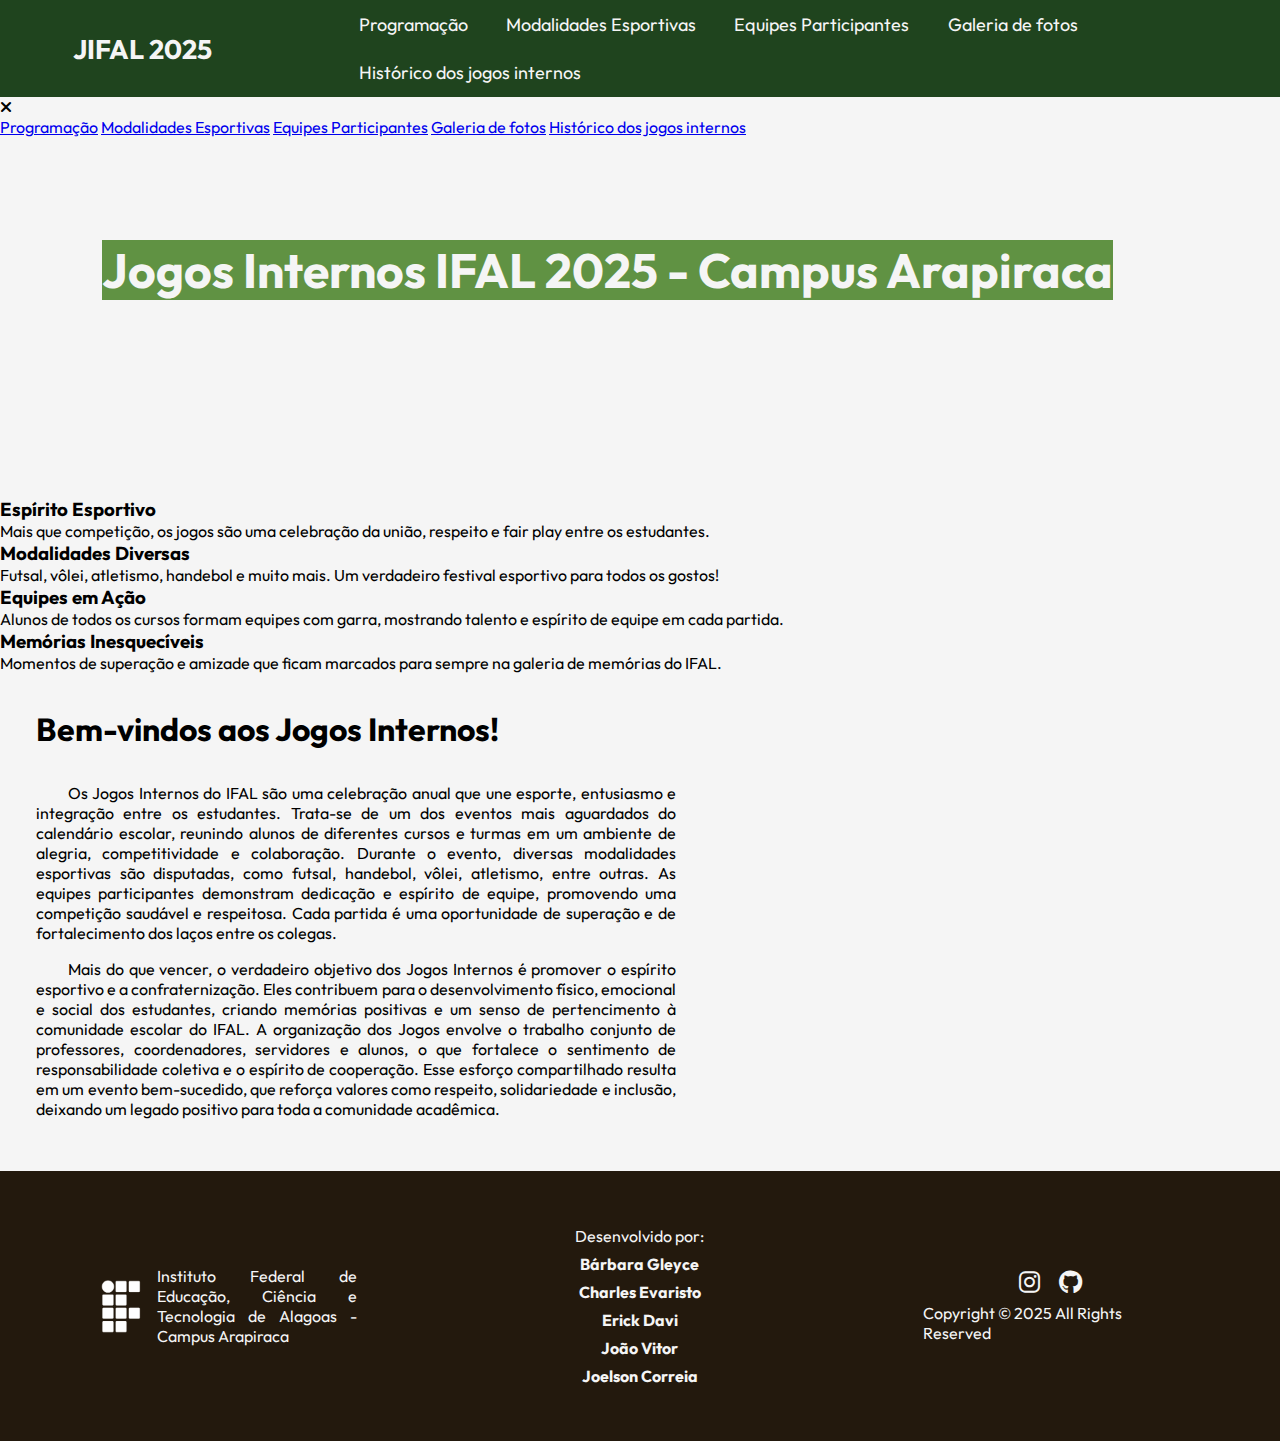
<file: index.html>
<!DOCTYPE html>
<html lang="pt-br">
<head>
    <meta charset="UTF-8">
    <meta name="viewport" content="width=device-width, initial-scale=1.0">
    <link rel="stylesheet" href="style.css">
    <link rel="stylesheet" href="https://fonts.googleapis.com/css2?family=Outfit:wght@100..900&display=swap" type="text/css">
    <link rel="stylesheet" href="https://cdnjs.cloudflare.com/ajax/libs/font-awesome/6.7.2/css/all.min.css">
    <link rel="stylesheet" href="css/home.css">
    <title>JIFAL - 2025</title>
</head>
<body>
    <nav>
        <h2><a href="index.html">JIFAL 2025</a></h2>
        <ul>
            <a href="#">Programação</a>
            <a href="modalidades.html">Modalidades Esportivas</a>
            <a href="#">Equipes Participantes</a>
            <a href="#">Galeria de fotos</a>
            <a href="#">Histórico dos jogos internos</a>
        </ul>
        <i id="open-menu-btn" class="fa-solid fa-bars"></i>
    </nav>
	<div class="menu">
        <i id="close-menu-btn" class="fa-solid fa-xmark"></i>
		<ul>
            <a href="#">Programação</a>
            <a href="modalidades.html">Modalidades Esportivas</a>
            <a href="#">Equipes Participantes</a>
            <a href="#">Galeria de fotos</a>
            <a href="#">Histórico dos jogos internos</a>
        </ul>
	</div>
    <header>
        <h1><span>Jogos Internos IFAL 2025 - Campus Arapiraca</span></h1>
    </header>
    <section class="cards">
            <div class="card">
                <h3>Espírito Esportivo</h3>
                <p>Mais que competição, os jogos são uma celebração da união, respeito e fair play entre os estudantes.</p>
            </div>
            <div class="card">
                <h3>Modalidades Diversas</h3>
                <p>Futsal, vôlei, atletismo, handebol e muito mais. Um verdadeiro festival esportivo para todos os gostos!</p>
            </div>
            <div class="card">
                <h3>Equipes em Ação</h3>
                <p>Alunos de todos os cursos formam equipes com garra, mostrando talento e espírito de equipe em cada partida.</p>
            </div>
            <div class="card">
                <h3>Memórias Inesquecíveis</h3>
                <p>Momentos de superação e amizade que ficam marcados para sempre na galeria de memórias do IFAL.</p>
            </div>
    </section>
    <main>
        <h2>Bem-vindos aos Jogos Internos!</h2>    
        <section>
            <p>Os Jogos Internos do IFAL são uma celebração anual que une esporte, entusiasmo e integração entre os estudantes. Trata-se de um dos eventos mais aguardados do calendário escolar, reunindo alunos de diferentes cursos e turmas em um ambiente de alegria, competitividade e colaboração.
            Durante o evento, diversas modalidades esportivas são disputadas, como futsal, handebol, vôlei, atletismo, entre outras. As equipes participantes demonstram dedicação e espírito de equipe, promovendo uma competição saudável e respeitosa. Cada partida é uma oportunidade de superação e de fortalecimento dos laços entre os colegas.</p>
            <p>Mais do que vencer, o verdadeiro objetivo dos Jogos Internos é promover o espírito esportivo e a confraternização. Eles contribuem para o desenvolvimento físico, emocional e social dos estudantes, criando memórias positivas e um senso de pertencimento à comunidade escolar do IFAL.
            A organização dos Jogos envolve o trabalho conjunto de professores, coordenadores, servidores e alunos, o que fortalece o sentimento de responsabilidade coletiva e o espírito de cooperação. Esse esforço compartilhado resulta em um evento bem-sucedido, que reforça valores como respeito, solidariedade e inclusão, deixando um legado positivo para toda a comunidade acadêmica.</p>
        </section>
        </main>
    <footer>
        <div class="f-item f-row">
            <img src="images/ifal_logo.png" alt="Logo IFAL">
            <p>Instituto Federal de Educação, Ciência e Tecnologia de Alagoas - Campus Arapiraca </p>
        </div>
        <div class="f-item">
            <p>Desenvolvido por: </p>
            <b>Bárbara Gleyce</b>
            <b>Charles Evaristo</b>
            <b>Erick Davi</b>
            <b>João Vitor</b>
            <b>Joelson Correia</b>
        </div>
        <div class="f-item">
            <div class="icons">
                <a href="https://instagram.com/923.ifal"><i class="fa-brands fa-instagram"></i></a>
                <a href="https://github.com/everestp8/jifal-website-2025"><i class="fa-brands fa-github"></i></a>
            </div>
            <p>Copyright © 2025 All Rights Reserved</p>
        </div>
    </footer>
	<script>
let menu = document.querySelectorAll('.menu')[0];
let def = '';
let counter = 0;

const toggleMenu = e => {
	if (counter == 0)
		def = menu.style.right;
	menu.style.right = counter % 2 == 0 ? '0px' : def;
	counter++;
};

document.querySelector('#open-menu-btn').addEventListener('click', toggleMenu);
document.querySelector('#close-menu-btn').addEventListener('click', toggleMenu);
	</script>
</body>
</html>
</file>
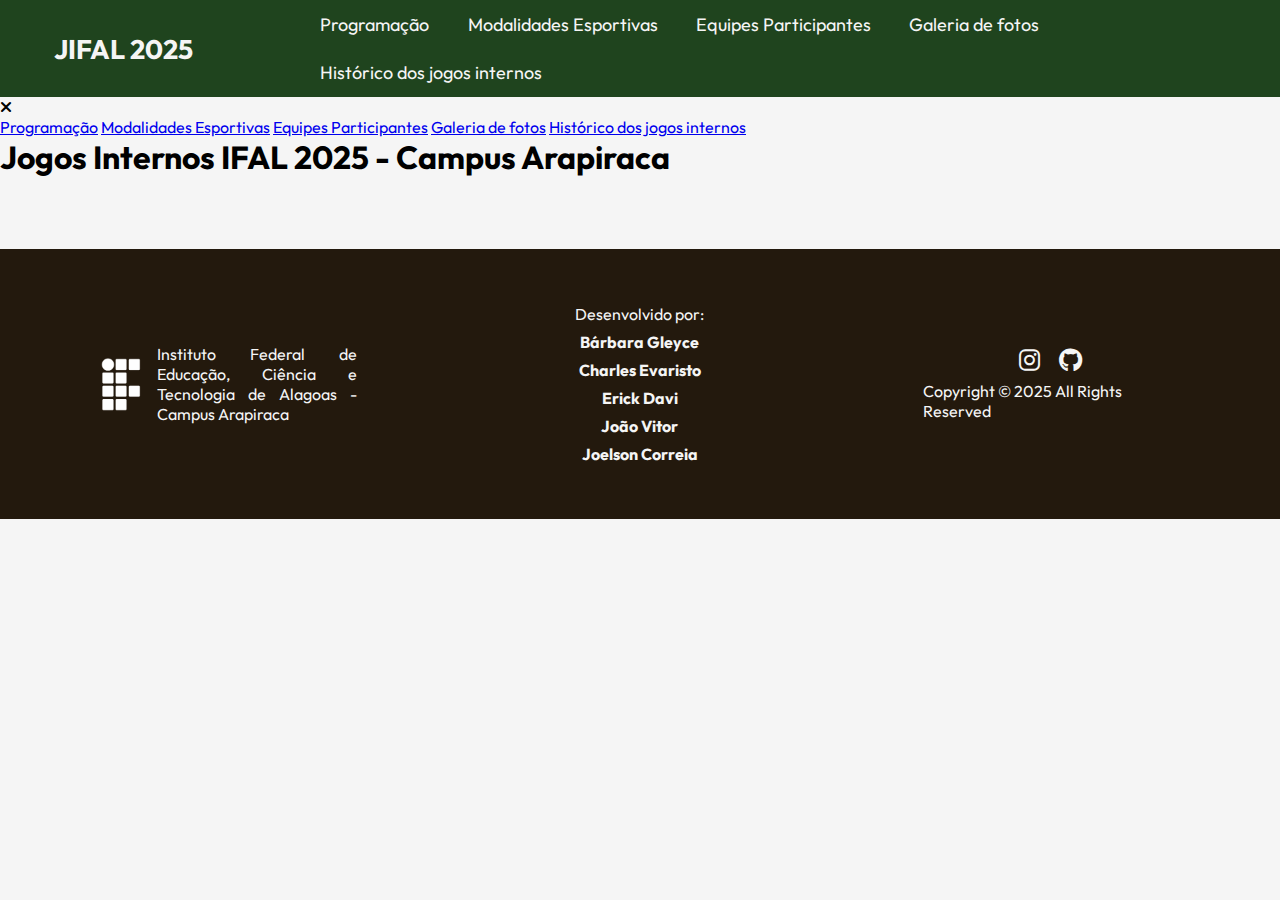
<file: base.html>
<!DOCTYPE html>
<html lang="pt-br">
<head>
    <meta charset="UTF-8">
    <meta name="viewport" content="width=device-width, initial-scale=1.0">
    <link rel="stylesheet" href="style.css">
    <link rel="stylesheet" href="modalidades.html">
    <link rel="stylesheet" href="https://fonts.googleapis.com/css2?family=Outfit:wght@100..900&display=swap"
        type="text/css">
    <link rel="stylesheet" href="https://cdnjs.cloudflare.com/ajax/libs/font-awesome/6.7.2/css/all.min.css">
    <title>Modalidades Esportivas</title>
</head>

<title>JIFAL - 2025</title>

<body>
    <nav>
        <h2>JIFAL 2025</h2>
        <ul>
            <a href="#">Programação</a>
            <a href="#">Modalidades Esportivas</a>
            <a href="#">Equipes Participantes</a>
            <a href="#">Galeria de fotos</a>
            <a href="#">Histórico dos jogos internos</a>
        </ul>
        <i id="open-menu-btn" class="fa-solid fa-bars"></i>
    </nav>
    <div class="menu">
        <i id="close-menu-btn" class="fa-solid fa-xmark"></i>
        <ul>
            <a href="#">Programação</a>
            <a href="#">Modalidades Esportivas</a>
            <a href="#">Equipes Participantes</a>
            <a href="#">Galeria de fotos</a>
            <a href="#">Histórico dos jogos internos</a>
        </ul>
    </div>
    <header>
        <h1><span>Jogos Internos IFAL 2025 - Campus Arapiraca</span></h1>
    </header>
    <main>

    </main>
    <footer>
        <div class="f-item f-row">
            <img src="images/ifal_logo.png" alt="Logo IFAL">
            <p>Instituto Federal de Educação, Ciência e Tecnologia de Alagoas - Campus Arapiraca </p>
        </div>
        <div class="f-item">
            <p>Desenvolvido por: </p>
            <b>Bárbara Gleyce</b>
            <b>Charles Evaristo</b>
            <b>Erick Davi</b>
            <b>João Vitor</b>
            <b>Joelson Correia</b>
        </div>
        <div class="f-item">
            <div class="icons">
                <a href="https://instagram.com/923.ifal"><i class="fa-brands fa-instagram"></i></a>
                <a href="https://github.com/everestp8/jifal-website-2025"><i class="fa-brands fa-github"></i></a>
            </div>
            <p>Copyright © 2025 All Rights Reserved</p>
        </div>
    </footer>
    <script>
        let menu = document.querySelectorAll('.menu')[0];
        let def = '';
        let counter = 0;

        const toggleMenu = e => {
            if (counter == 0)
                def = menu.style.right;
            menu.style.right = counter % 2 == 0 ? '0px' : def;
            counter++;
        };

        document.querySelector('#open-menu-btn').addEventListener('click', toggleMenu);
        document.querySelector('#close-menu-btn').addEventListener('click', toggleMenu);
    </script>
</body>
</html>
</file>
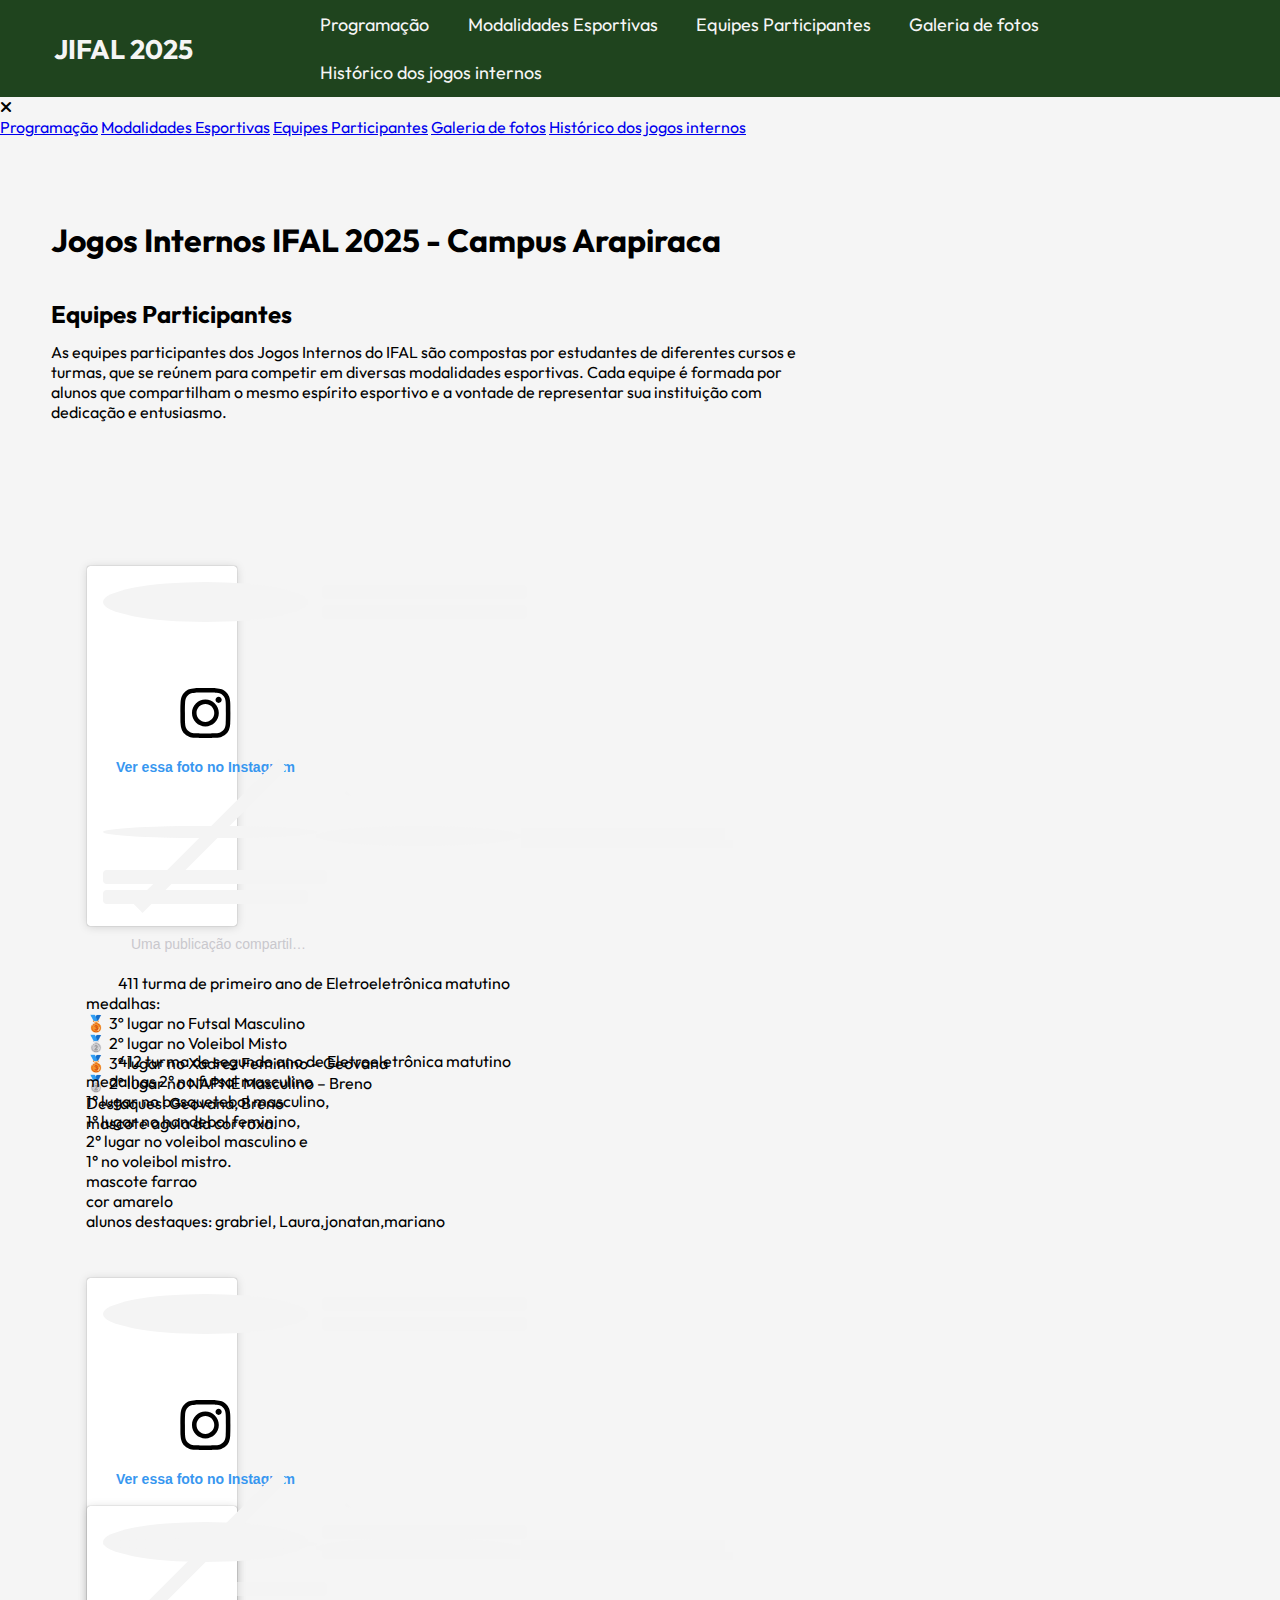
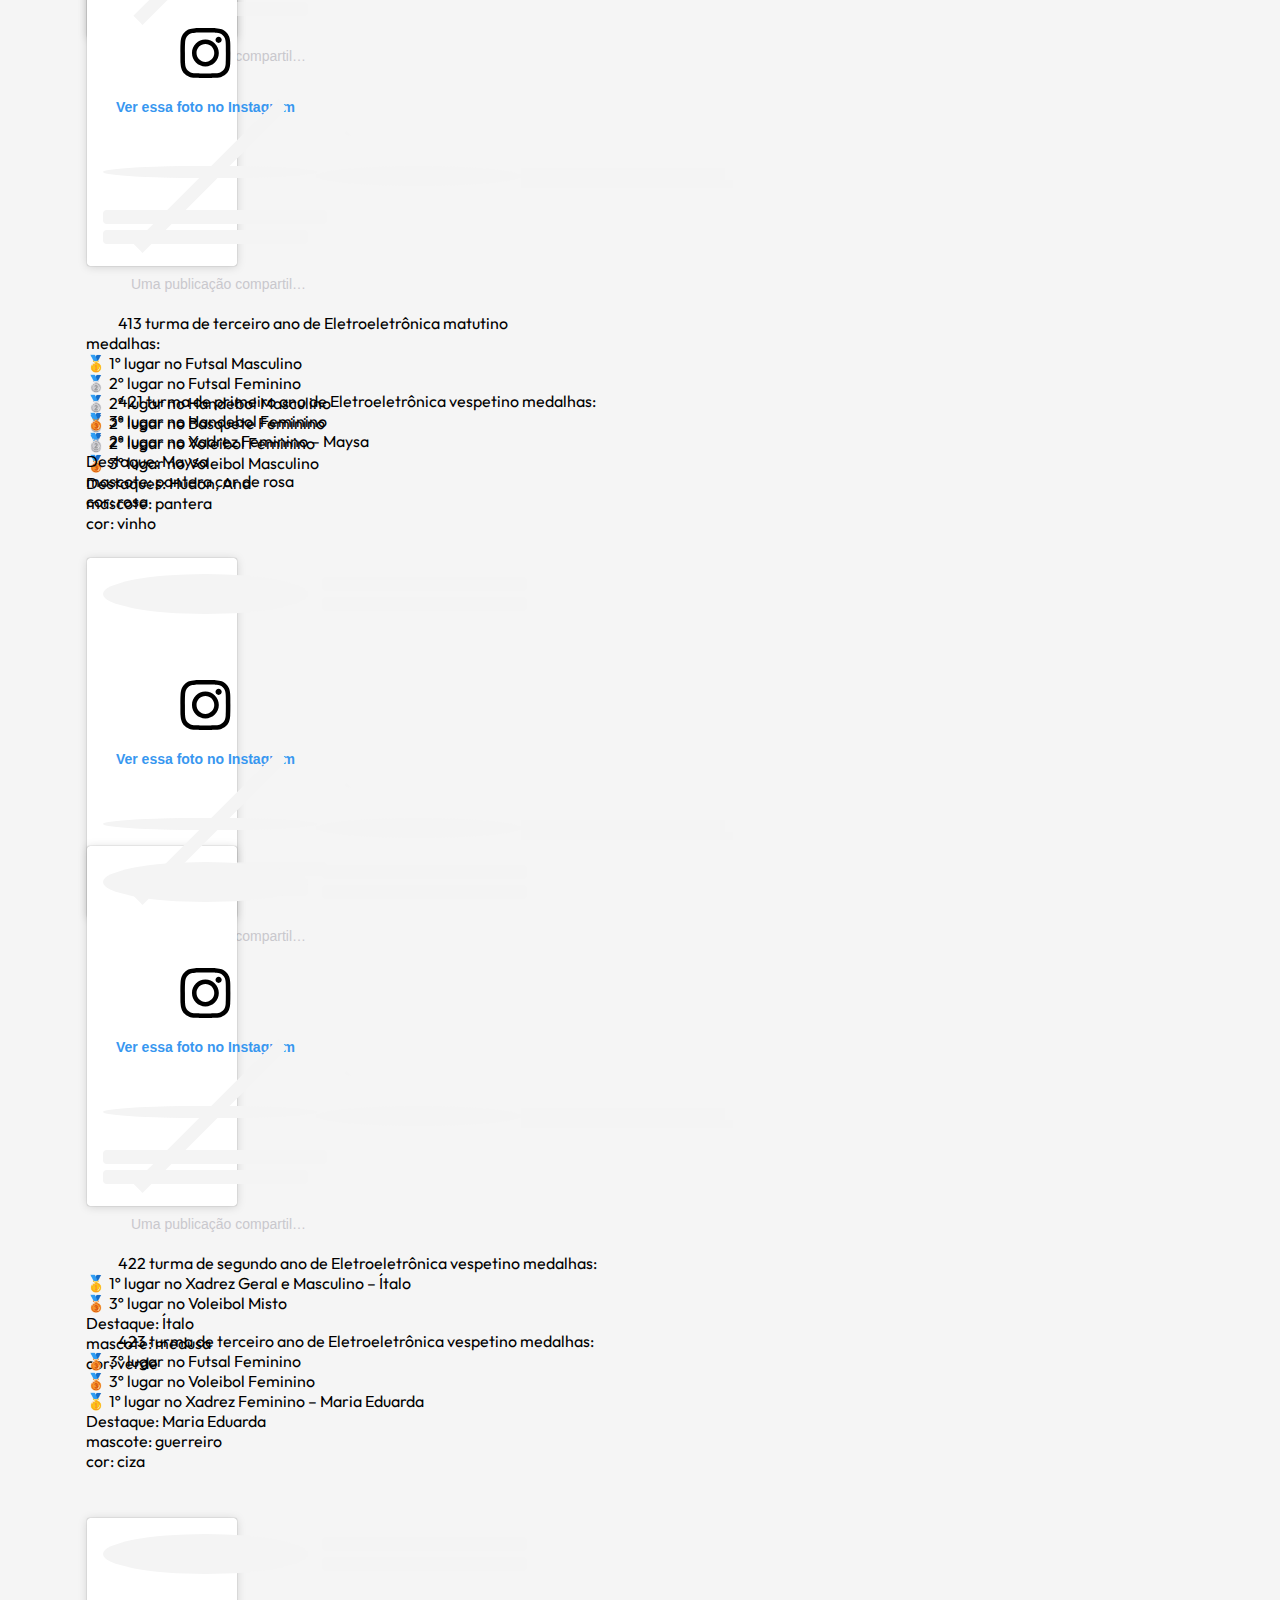
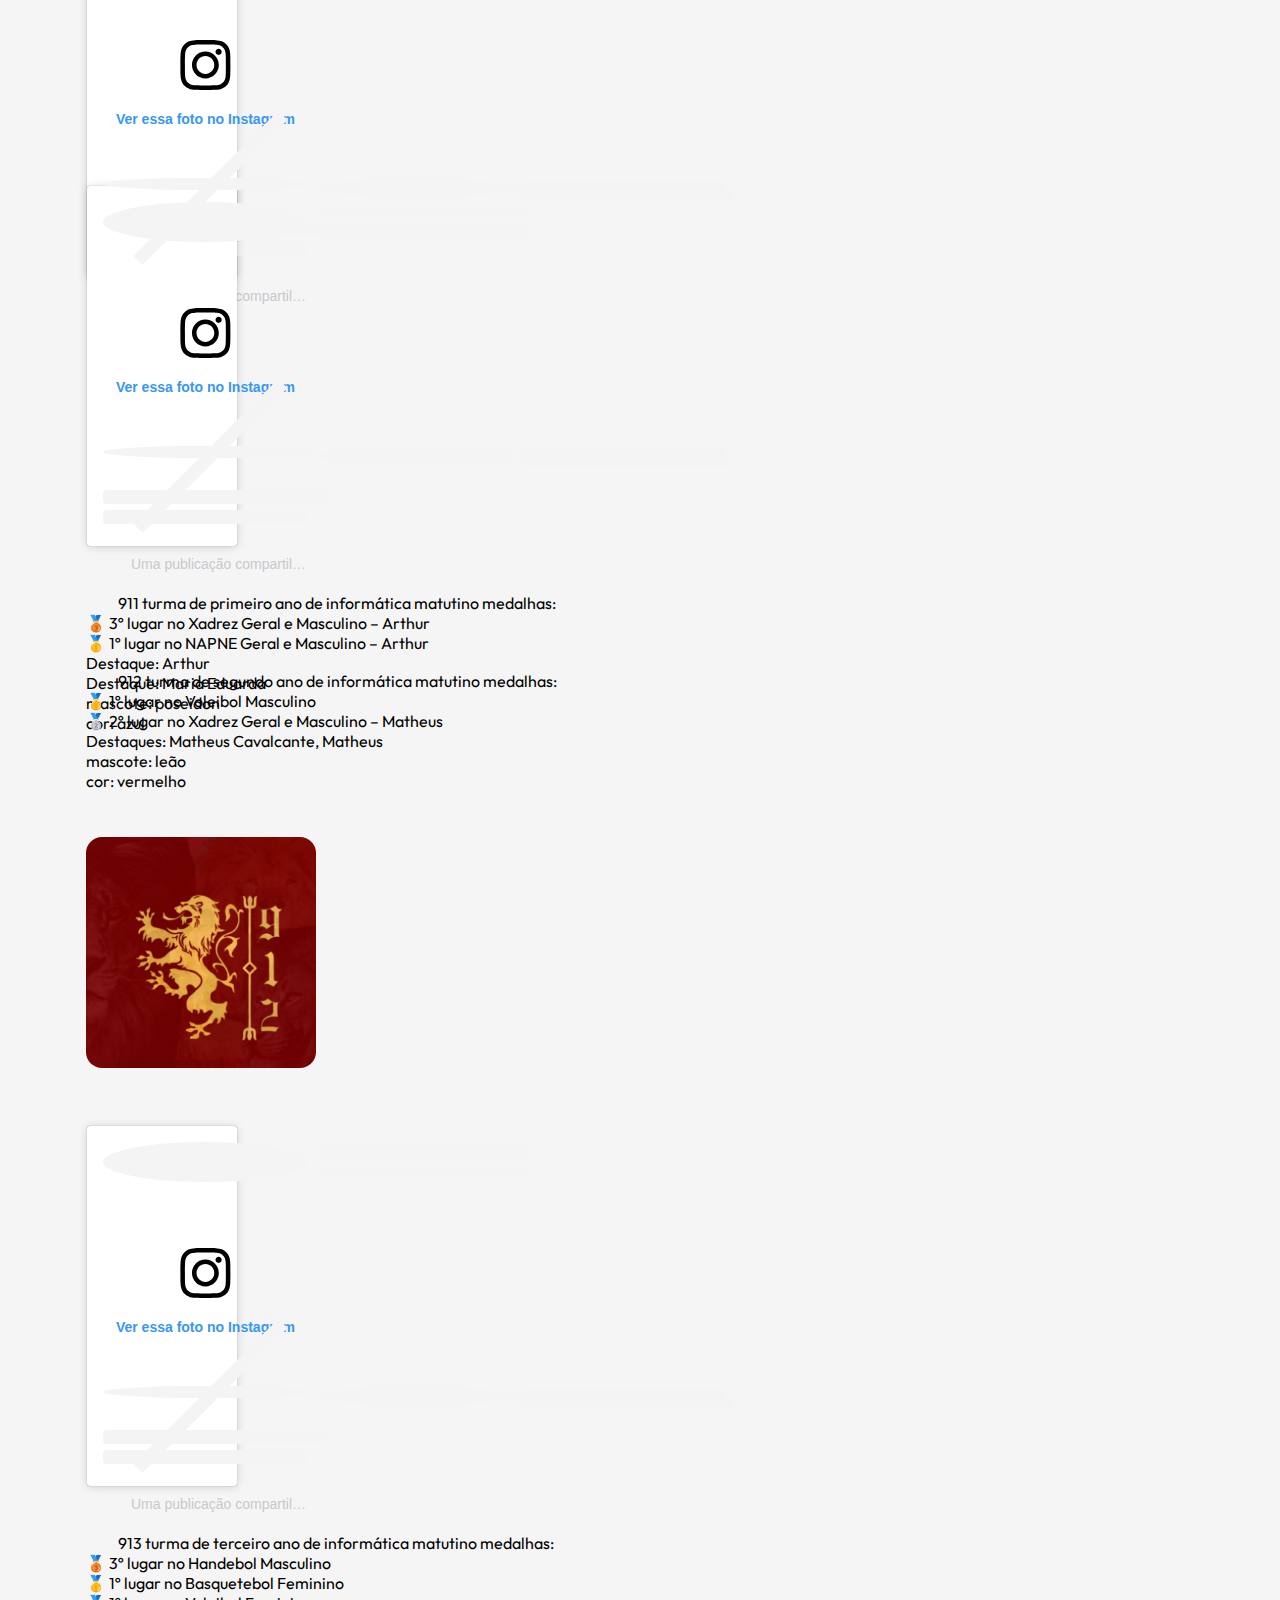
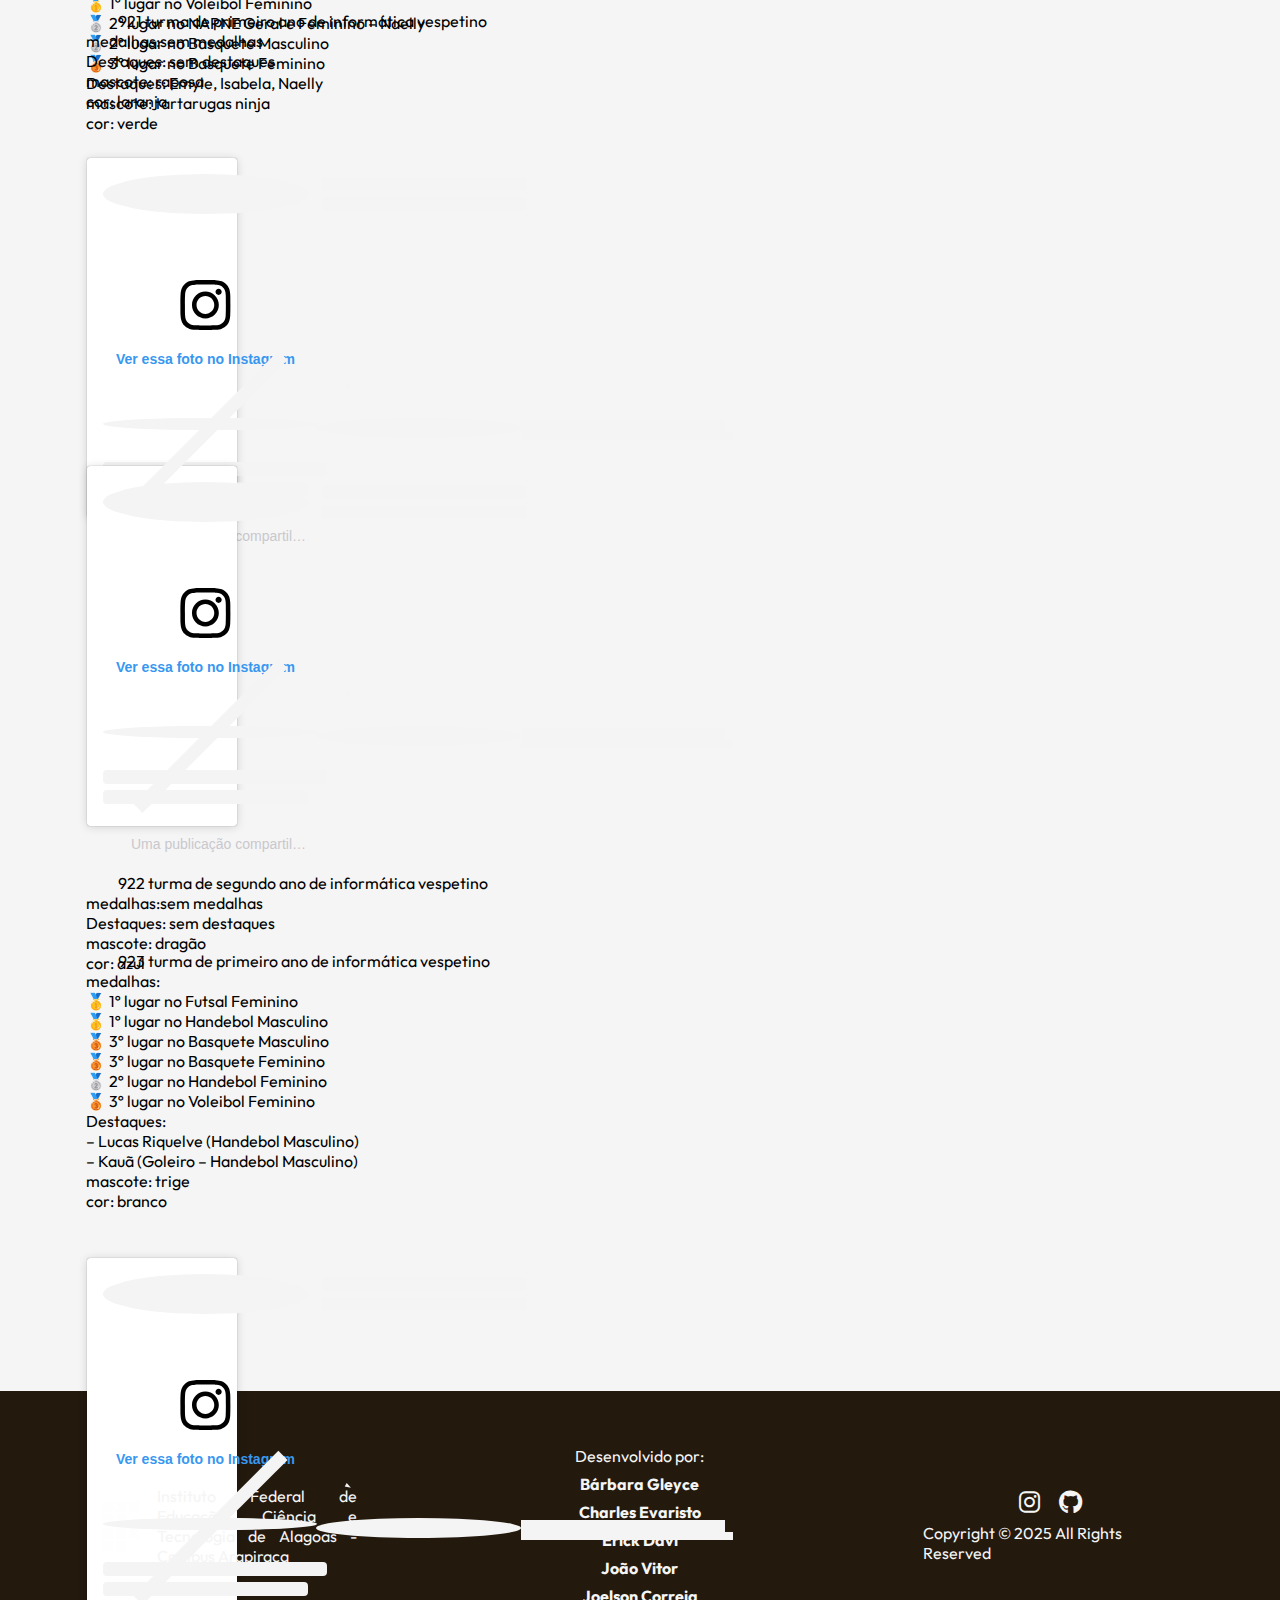
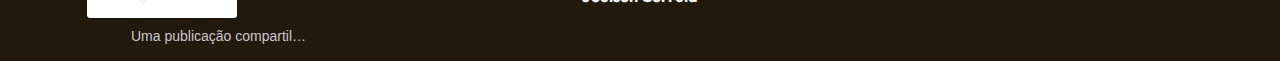
<file: equipes.html>
<!DOCTYPE html>
<html lang="pt-br">
<head>
    <meta charset="UTF-8">
    <meta name="viewport" content="width=device-width, initial-scale=1.0">
    <link rel="stylesheet" href="style.css">
    <link rel="stylesheet" href="https://fonts.googleapis.com/css2?family=Outfit:wght@100..900&display=swap"
        type="text/css">
    <link rel="stylesheet" href="https://cdnjs.cloudflare.com/ajax/libs/font-awesome/6.7.2/css/all.min.css">
    <link rel="stylesheet" href="css/equipes.css">
    <title>Equipes</title>
</head>

<title>JIFAL - 2025</title>

<body>
    <nav>
        <h2>JIFAL 2025</h2>
        <ul>
            <a href="programacao.html">Programação</a>
            <a href="modalidades.html">Modalidades Esportivas</a>
            <a href="equipes.html">Equipes Participantes</a>
            <a href="galeria.html">Galeria de fotos</a>
            <a href="historico.html">Histórico dos jogos internos</a>
        </ul>
        <i id="open-menu-btn" class="fa-solid fa-bars"></i>
    </nav>
    <div class="menu">
        <i id="close-menu-btn" class="fa-solid fa-xmark"></i>
        <ul>
            <a href="programacao.html">Programação</a>
            <a href="modalidades.html">Modalidades Esportivas</a>
            <a href="equipes.html">Equipes Participantes</a>
            <a href="galeria.html">Galeria de fotos</a>
            <a href="historico.html">Histórico dos jogos internos</a>
        </ul>
    </div>
    <header>
        <h1><span>Jogos Internos IFAL 2025 - Campus Arapiraca</span></h1>
        <h2>Equipes Participantes</h2>
        <p>As equipes participantes dos Jogos Internos do IFAL são compostas por estudantes de diferentes cursos e turmas, que se reúnem para competir em diversas modalidades esportivas. Cada equipe é formada por alunos que compartilham o mesmo espírito esportivo e a vontade de representar sua instituição com dedicação e entusiasmo.</p>
    </header>
    <main>
        <div class="container">
            <div class="box411 equipe">
                <blockquote class="instagram-media  box" data-instgrm-captioned data-instgrm-permalink="https://www.instagram.com/p/DKgAG5tRJNB/?utm_source=ig_embed&amp;utm_campaign=loading" data-instgrm-version="14" style=" background:#FFF; border:0; border-radius:3px; box-shadow:0 0 1px 0 rgba(0,0,0,0.5),0 1px 10px 0 rgba(0,0,0,0.15); margin: 1px; max-width:150px; min-width:150px; padding:0; width:93.375%; width:-webkit-calc(100% - 2px); width:calc(100% - 2px);"><div style="padding:16px;"> <a href="https://www.instagram.com/p/DKgAG5tRJNB/?utm_source=ig_embed&amp;utm_campaign=loading" style=" background:#FFFFFF; line-height:0; padding:0 0; text-align:center; text-decoration:none; width:100%;" target="_blank"> <div style=" display: flex; flex-direction: row; align-items: center;"> <div style="background-color: #F4F4F4; border-radius: 50%; flex-grow: 0; height: 40px; margin-right: 14px; width: 40px;"></div> <div style="display: flex; flex-direction: column; flex-grow: 1; justify-content: center;"> <div style=" background-color: #F4F4F4; border-radius: 4px; flex-grow: 0; height: 14px; margin-bottom: 6px; width: 100px;"></div> <div style=" background-color: #F4F4F4; border-radius: 4px; flex-grow: 0; height: 14px; width: 60px;"></div></div></div><div style="padding: 19% 0;"></div> <div style="display:block; height:50px; margin:0 auto 12px; width:50px;"><svg width="50px" height="50px" viewBox="0 0 60 60" version="1.1" xmlns="https://www.w3.org/2000/svg" xmlns:xlink="https://www.w3.org/1999/xlink"><g stroke="none" stroke-width="1" fill="none" fill-rule="evenodd"><g transform="translate(-511.000000, -20.000000)" fill="#000000"><g><path d="M556.869,30.41 C554.814,30.41 553.148,32.076 553.148,34.131 C553.148,36.186 554.814,37.852 556.869,37.852 C558.924,37.852 560.59,36.186 560.59,34.131 C560.59,32.076 558.924,30.41 556.869,30.41 M541,60.657 C535.114,60.657 530.342,55.887 530.342,50 C530.342,44.114 535.114,39.342 541,39.342 C546.887,39.342 551.658,44.114 551.658,50 C551.658,55.887 546.887,60.657 541,60.657 M541,33.886 C532.1,33.886 524.886,41.1 524.886,50 C524.886,58.899 532.1,66.113 541,66.113 C549.9,66.113 557.115,58.899 557.115,50 C557.115,41.1 549.9,33.886 541,33.886 M565.378,62.101 C565.244,65.022 564.756,66.606 564.346,67.663 C563.803,69.06 563.154,70.057 562.106,71.106 C561.058,72.155 560.06,72.803 558.662,73.347 C557.607,73.757 556.021,74.244 553.102,74.378 C549.944,74.521 548.997,74.552 541,74.552 C533.003,74.552 532.056,74.521 528.898,74.378 C525.979,74.244 524.393,73.757 523.338,73.347 C521.94,72.803 520.942,72.155 519.894,71.106 C518.846,70.057 518.197,69.06 517.654,67.663 C517.244,66.606 516.755,65.022 516.623,62.101 C516.479,58.943 516.448,57.996 516.448,50 C516.448,42.003 516.479,41.056 516.623,37.899 C516.755,34.978 517.244,33.391 517.654,32.338 C518.197,30.938 518.846,29.942 519.894,28.894 C520.942,27.846 521.94,27.196 523.338,26.654 C524.393,26.244 525.979,25.756 528.898,25.623 C532.057,25.479 533.004,25.448 541,25.448 C548.997,25.448 549.943,25.479 553.102,25.623 C556.021,25.756 557.607,26.244 558.662,26.654 C560.06,27.196 561.058,27.846 562.106,28.894 C563.154,29.942 563.803,30.938 564.346,32.338 C564.756,33.391 565.244,34.978 565.378,37.899 C565.522,41.056 565.552,42.003 565.552,50 C565.552,57.996 565.522,58.943 565.378,62.101 M570.82,37.631 C570.674,34.438 570.167,32.258 569.425,30.349 C568.659,28.377 567.633,26.702 565.965,25.035 C564.297,23.368 562.623,22.342 560.652,21.575 C558.743,20.834 556.562,20.326 553.369,20.18 C550.169,20.033 549.148,20 541,20 C532.853,20 531.831,20.033 528.631,20.18 C525.438,20.326 523.257,20.834 521.349,21.575 C519.376,22.342 517.703,23.368 516.035,25.035 C514.368,26.702 513.342,28.377 512.574,30.349 C511.834,32.258 511.326,34.438 511.181,37.631 C511.035,40.831 511,41.851 511,50 C511,58.147 511.035,59.17 511.181,62.369 C511.326,65.562 511.834,67.743 512.574,69.651 C513.342,71.625 514.368,73.296 516.035,74.965 C517.703,76.634 519.376,77.658 521.349,78.425 C523.257,79.167 525.438,79.673 528.631,79.82 C531.831,79.965 532.853,80.001 541,80.001 C549.148,80.001 550.169,79.965 553.369,79.82 C556.562,79.673 558.743,79.167 560.652,78.425 C562.623,77.658 564.297,76.634 565.965,74.965 C567.633,73.296 568.659,71.625 569.425,69.651 C570.167,67.743 570.674,65.562 570.82,62.369 C570.966,59.17 571,58.147 571,50 C571,41.851 570.966,40.831 570.82,37.631"></path></g></g></g></svg></div><div style="padding-top: 8px;"> <div style=" color:#3897f0; font-family:Arial,sans-serif; font-size:14px; font-style:normal; font-weight:550; line-height:18px;">Ver essa foto no Instagram</div></div><div style="padding: 12.5% 0;"></div> <div style="display: flex; flex-direction: row; margin-bottom: 14px; align-items: center;"><div> <div style="background-color: #F4F4F4; border-radius: 50%; height: 12.5px; width: 12.5px; transform: translateX(0px) translateY(7px);"></div> <div style="background-color: #F4F4F4; height: 12.5px; transform: rotate(-45deg) translateX(3px) translateY(1px); width: 12.5px; flex-grow: 0; margin-right: 14px; margin-left: 2px;"></div> <div style="background-color: #F4F4F4; border-radius: 50%; height: 12.5px; width: 12.5px; transform: translateX(9px) translateY(-18px);"></div></div><div style="margin-left: 8px;"> <div style=" background-color: #F4F4F4; border-radius: 50%; flex-grow: 0; height: 20px; width: 20px;"></div> <div style=" width: 0; height: 0; border-top: 2px solid transparent; border-left: 6px solid #f4f4f4; border-bottom: 2px solid transparent; transform: translateX(16px) translateY(-4px) rotate(30deg)"></div></div><div style="margin-left: auto;"> <div style=" width: 0px; border-top: 8px solid #F4F4F4; border-right: 8px solid transparent; transform: translateY(16px);"></div> <div style=" background-color: #F4F4F4; flex-grow: 0; height: 12px; width: 16px; transform: translateY(-4px);"></div> <div style=" width: 0; height: 0; border-top: 8px solid #F4F4F4; border-left: 8px solid transparent; transform: translateY(-4px) translateX(8px);"></div></div></div> <div style="display: flex; flex-direction: column; flex-grow: 1; justify-content: center; margin-bottom: 24px;"> <div style=" background-color: #F4F4F4; border-radius: 4px; flex-grow: 0; height: 14px; margin-bottom: 6px; width: 224px;"></div> <div style=" background-color: #F4F4F4; border-radius: 4px; flex-grow: 0; height: 14px; width: 144px;"></div></div></a><p style=" color:#c9c8cd; font-family:Arial,sans-serif; font-size:14px; line-height:17px; margin-bottom:0; margin-top:8px; overflow:hidden; padding:8px 0 7px; text-align:center; text-overflow:ellipsis; white-space:nowrap;"><a href="https://www.instagram.com/p/DKgAG5tRJNB/?utm_source=ig_embed&amp;utm_campaign=loading" style=" color:#c9c8cd; font-family:Arial,sans-serif; font-size:14px; font-style:normal; font-weight:normal; line-height:17px; text-decoration:none;" target="_blank">Uma publicação compartilhada por @411ifal</a></p></div></blockquote>
                <script async src="//www.instagram.com/embed.js"></script>
                <p>411 turma de primeiro ano de  Eletroeletrônica matutino 
                    <br>medalhas:
                    <br>🥉 3º lugar no Futsal Masculino
                    <br>🥈 2º lugar no Voleibol Misto
                    <br>🥉 3º lugar no Xadrez Feminino – Geovana
                    <br>🥈 2º lugar no NAPNE Masculino – Breno
                    <br>Destaques: Geovana, Breno
                    <br>mascote aguia da cor roxa.
                </p>
            </div>
            <div class="box412 equipe">
                <p>412 turma de segundo ano de  Eletroeletrônica matutino 
                    <br>medalhas 2° no futsal masculino
                    <br> 1° lugar no basquetebol masculino, 
                    <br> 1° lugar no handebol feminino, 
                    <br>2° lugar no voleibol masculino e 
                    <br>1° no voleibol mistro.
                    <br>mascote farrao
                    <br>cor amarelo
                    <br>alunos destaques: grabriel, Laura,jonatan,mariano
                </p>
                <blockquote class="instagram-media box" data-instgrm-captioned data-instgrm-permalink="https://www.instagram.com/p/DKX2TCeRZ84/?utm_source=ig_embed&amp;utm_campaign=loading" data-instgrm-version="14" style=" background:#FFF; border:0; border-radius:3px; box-shadow:0 0 1px 0 rgba(0,0,0,0.5),0 1px 10px 0 rgba(0,0,0,0.15); margin: 1px; max-width:150px; min-width:150px; padding:0; width:93.375%; width:-webkit-calc(100% - 2px); width:calc(100% - 2px);"><div style="padding:16px;"> <a href="https://www.instagram.com/p/DKX2TCeRZ84/?utm_source=ig_embed&amp;utm_campaign=loading" style=" background:#FFFFFF; line-height:0; padding:0 0; text-align:center; text-decoration:none; width:100%;" target="_blank"> <div style=" display: flex; flex-direction: row; align-items: center;"> <div style="background-color: #F4F4F4; border-radius: 50%; flex-grow: 0; height: 40px; margin-right: 14px; width: 40px;"></div> <div style="display: flex; flex-direction: column; flex-grow: 1; justify-content: center;"> <div style=" background-color: #F4F4F4; border-radius: 4px; flex-grow: 0; height: 14px; margin-bottom: 6px; width: 100px;"></div> <div style=" background-color: #F4F4F4; border-radius: 4px; flex-grow: 0; height: 14px; width: 60px;"></div></div></div><div style="padding: 19% 0;"></div> <div style="display:block; height:50px; margin:0 auto 12px; width:50px;"><svg width="50px" height="50px" viewBox="0 0 60 60" version="1.1" xmlns="https://www.w3.org/2000/svg" xmlns:xlink="https://www.w3.org/1999/xlink"><g stroke="none" stroke-width="1" fill="none" fill-rule="evenodd"><g transform="translate(-511.000000, -20.000000)" fill="#000000"><g><path d="M556.869,30.41 C554.814,30.41 553.148,32.076 553.148,34.131 C553.148,36.186 554.814,37.852 556.869,37.852 C558.924,37.852 560.59,36.186 560.59,34.131 C560.59,32.076 558.924,30.41 556.869,30.41 M541,60.657 C535.114,60.657 530.342,55.887 530.342,50 C530.342,44.114 535.114,39.342 541,39.342 C546.887,39.342 551.658,44.114 551.658,50 C551.658,55.887 546.887,60.657 541,60.657 M541,33.886 C532.1,33.886 524.886,41.1 524.886,50 C524.886,58.899 532.1,66.113 541,66.113 C549.9,66.113 557.115,58.899 557.115,50 C557.115,41.1 549.9,33.886 541,33.886 M565.378,62.101 C565.244,65.022 564.756,66.606 564.346,67.663 C563.803,69.06 563.154,70.057 562.106,71.106 C561.058,72.155 560.06,72.803 558.662,73.347 C557.607,73.757 556.021,74.244 553.102,74.378 C549.944,74.521 548.997,74.552 541,74.552 C533.003,74.552 532.056,74.521 528.898,74.378 C525.979,74.244 524.393,73.757 523.338,73.347 C521.94,72.803 520.942,72.155 519.894,71.106 C518.846,70.057 518.197,69.06 517.654,67.663 C517.244,66.606 516.755,65.022 516.623,62.101 C516.479,58.943 516.448,57.996 516.448,50 C516.448,42.003 516.479,41.056 516.623,37.899 C516.755,34.978 517.244,33.391 517.654,32.338 C518.197,30.938 518.846,29.942 519.894,28.894 C520.942,27.846 521.94,27.196 523.338,26.654 C524.393,26.244 525.979,25.756 528.898,25.623 C532.057,25.479 533.004,25.448 541,25.448 C548.997,25.448 549.943,25.479 553.102,25.623 C556.021,25.756 557.607,26.244 558.662,26.654 C560.06,27.196 561.058,27.846 562.106,28.894 C563.154,29.942 563.803,30.938 564.346,32.338 C564.756,33.391 565.244,34.978 565.378,37.899 C565.522,41.056 565.552,42.003 565.552,50 C565.552,57.996 565.522,58.943 565.378,62.101 M570.82,37.631 C570.674,34.438 570.167,32.258 569.425,30.349 C568.659,28.377 567.633,26.702 565.965,25.035 C564.297,23.368 562.623,22.342 560.652,21.575 C558.743,20.834 556.562,20.326 553.369,20.18 C550.169,20.033 549.148,20 541,20 C532.853,20 531.831,20.033 528.631,20.18 C525.438,20.326 523.257,20.834 521.349,21.575 C519.376,22.342 517.703,23.368 516.035,25.035 C514.368,26.702 513.342,28.377 512.574,30.349 C511.834,32.258 511.326,34.438 511.181,37.631 C511.035,40.831 511,41.851 511,50 C511,58.147 511.035,59.17 511.181,62.369 C511.326,65.562 511.834,67.743 512.574,69.651 C513.342,71.625 514.368,73.296 516.035,74.965 C517.703,76.634 519.376,77.658 521.349,78.425 C523.257,79.167 525.438,79.673 528.631,79.82 C531.831,79.965 532.853,80.001 541,80.001 C549.148,80.001 550.169,79.965 553.369,79.82 C556.562,79.673 558.743,79.167 560.652,78.425 C562.623,77.658 564.297,76.634 565.965,74.965 C567.633,73.296 568.659,71.625 569.425,69.651 C570.167,67.743 570.674,65.562 570.82,62.369 C570.966,59.17 571,58.147 571,50 C571,41.851 570.966,40.831 570.82,37.631"></path></g></g></g></svg></div><div style="padding-top: 8px;"> <div style=" color:#3897f0; font-family:Arial,sans-serif; font-size:14px; font-style:normal; font-weight:550; line-height:18px;">Ver essa foto no Instagram</div></div><div style="padding: 12.5% 0;"></div> <div style="display: flex; flex-direction: row; margin-bottom: 14px; align-items: center;"><div> <div style="background-color: #F4F4F4; border-radius: 50%; height: 12.5px; width: 12.5px; transform: translateX(0px) translateY(7px);"></div> <div style="background-color: #F4F4F4; height: 12.5px; transform: rotate(-45deg) translateX(3px) translateY(1px); width: 12.5px; flex-grow: 0; margin-right: 14px; margin-left: 2px;"></div> <div style="background-color: #F4F4F4; border-radius: 50%; height: 12.5px; width: 12.5px; transform: translateX(9px) translateY(-18px);"></div></div><div style="margin-left: 8px;"> <div style=" background-color: #F4F4F4; border-radius: 50%; flex-grow: 0; height: 20px; width: 20px;"></div> <div style=" width: 0; height: 0; border-top: 2px solid transparent; border-left: 6px solid #f4f4f4; border-bottom: 2px solid transparent; transform: translateX(16px) translateY(-4px) rotate(30deg)"></div></div><div style="margin-left: auto;"> <div style=" width: 0px; border-top: 8px solid #F4F4F4; border-right: 8px solid transparent; transform: translateY(16px);"></div> <div style=" background-color: #F4F4F4; flex-grow: 0; height: 12px; width: 16px; transform: translateY(-4px);"></div> <div style=" width: 0; height: 0; border-top: 8px solid #F4F4F4; border-left: 8px solid transparent; transform: translateY(-4px) translateX(8px);"></div></div></div> <div style="display: flex; flex-direction: column; flex-grow: 1; justify-content: center; margin-bottom: 24px;"> <div style=" background-color: #F4F4F4; border-radius: 4px; flex-grow: 0; height: 14px; margin-bottom: 6px; width: 224px;"></div> <div style=" background-color: #F4F4F4; border-radius: 4px; flex-grow: 0; height: 14px; width: 144px;"></div></div></a><p style=" color:#c9c8cd; font-family:Arial,sans-serif; font-size:14px; line-height:17px; margin-bottom:0; margin-top:8px; overflow:hidden; padding:8px 0 7px; text-align:center; text-overflow:ellipsis; white-space:nowrap;"><a href="https://www.instagram.com/p/DKX2TCeRZ84/?utm_source=ig_embed&amp;utm_campaign=loading" style=" color:#c9c8cd; font-family:Arial,sans-serif; font-size:14px; font-style:normal; font-weight:normal; line-height:17px; text-decoration:none;" target="_blank">Uma publicação compartilhada por @412ifal_</a></p></div></blockquote>
                <script async src="//www.instagram.com/embed.js"></script>    
            </div>
            <div class="box413 equipe">
                <blockquote class="instagram-media box" data-instgrm-captioned data-instgrm-permalink="https://www.instagram.com/p/DKlK3EYtLYx/?utm_source=ig_embed&amp;utm_campaign=loading" data-instgrm-version="14" style=" background:#FFF; border:0; border-radius:3px; box-shadow:0 0 1px 0 rgba(0,0,0,0.5),0 1px 10px 0 rgba(0,0,0,0.15); margin: 1px; max-width:150px; min-width:150px; padding:0; width: 93.375%; width:-webkit-calc(100% - 2px); width:calc(100% - 2px);"><div style="padding:16px;"> <a href="https://www.instagram.com/p/DKlK3EYtLYx/?utm_source=ig_embed&amp;utm_campaign=loading" style=" background:#FFFFFF; line-height:0; padding:0 0; text-align:center; text-decoration:none; width:100%;" target="_blank"> <div style=" display: flex; flex-direction: row; align-items: center;"> <div style="background-color: #F4F4F4; border-radius: 50%; flex-grow: 0; height: 40px; margin-right: 14px; width: 40px;"></div> <div style="display: flex; flex-direction: column; flex-grow: 1; justify-content: center;"> <div style=" background-color: #F4F4F4; border-radius: 4px; flex-grow: 0; height: 14px; margin-bottom: 6px; width: 100px;"></div> <div style=" background-color: #F4F4F4; border-radius: 4px; flex-grow: 0; height: 14px; width: 60px;"></div></div></div><div style="padding: 19% 0;"></div> <div style="display:block; height:50px; margin:0 auto 12px; width:50px;"><svg width="50px" height="50px" viewBox="0 0 60 60" version="1.1" xmlns="https://www.w3.org/2000/svg" xmlns:xlink="https://www.w3.org/1999/xlink"><g stroke="none" stroke-width="1" fill="none" fill-rule="evenodd"><g transform="translate(-511.000000, -20.000000)" fill="#000000"><g><path d="M556.869,30.41 C554.814,30.41 553.148,32.076 553.148,34.131 C553.148,36.186 554.814,37.852 556.869,37.852 C558.924,37.852 560.59,36.186 560.59,34.131 C560.59,32.076 558.924,30.41 556.869,30.41 M541,60.657 C535.114,60.657 530.342,55.887 530.342,50 C530.342,44.114 535.114,39.342 541,39.342 C546.887,39.342 551.658,44.114 551.658,50 C551.658,55.887 546.887,60.657 541,60.657 M541,33.886 C532.1,33.886 524.886,41.1 524.886,50 C524.886,58.899 532.1,66.113 541,66.113 C549.9,66.113 557.115,58.899 557.115,50 C557.115,41.1 549.9,33.886 541,33.886 M565.378,62.101 C565.244,65.022 564.756,66.606 564.346,67.663 C563.803,69.06 563.154,70.057 562.106,71.106 C561.058,72.155 560.06,72.803 558.662,73.347 C557.607,73.757 556.021,74.244 553.102,74.378 C549.944,74.521 548.997,74.552 541,74.552 C533.003,74.552 532.056,74.521 528.898,74.378 C525.979,74.244 524.393,73.757 523.338,73.347 C521.94,72.803 520.942,72.155 519.894,71.106 C518.846,70.057 518.197,69.06 517.654,67.663 C517.244,66.606 516.755,65.022 516.623,62.101 C516.479,58.943 516.448,57.996 516.448,50 C516.448,42.003 516.479,41.056 516.623,37.899 C516.755,34.978 517.244,33.391 517.654,32.338 C518.197,30.938 518.846,29.942 519.894,28.894 C520.942,27.846 521.94,27.196 523.338,26.654 C524.393,26.244 525.979,25.756 528.898,25.623 C532.057,25.479 533.004,25.448 541,25.448 C548.997,25.448 549.943,25.479 553.102,25.623 C556.021,25.756 557.607,26.244 558.662,26.654 C560.06,27.196 561.058,27.846 562.106,28.894 C563.154,29.942 563.803,30.938 564.346,32.338 C564.756,33.391 565.244,34.978 565.378,37.899 C565.522,41.056 565.552,42.003 565.552,50 C565.552,57.996 565.522,58.943 565.378,62.101 M570.82,37.631 C570.674,34.438 570.167,32.258 569.425,30.349 C568.659,28.377 567.633,26.702 565.965,25.035 C564.297,23.368 562.623,22.342 560.652,21.575 C558.743,20.834 556.562,20.326 553.369,20.18 C550.169,20.033 549.148,20 541,20 C532.853,20 531.831,20.033 528.631,20.18 C525.438,20.326 523.257,20.834 521.349,21.575 C519.376,22.342 517.703,23.368 516.035,25.035 C514.368,26.702 513.342,28.377 512.574,30.349 C511.834,32.258 511.326,34.438 511.181,37.631 C511.035,40.831 511,41.851 511,50 C511,58.147 511.035,59.17 511.181,62.369 C511.326,65.562 511.834,67.743 512.574,69.651 C513.342,71.625 514.368,73.296 516.035,74.965 C517.703,76.634 519.376,77.658 521.349,78.425 C523.257,79.167 525.438,79.673 528.631,79.82 C531.831,79.965 532.853,80.001 541,80.001 C549.148,80.001 550.169,79.965 553.369,79.82 C556.562,79.673 558.743,79.167 560.652,78.425 C562.623,77.658 564.297,76.634 565.965,74.965 C567.633,73.296 568.659,71.625 569.425,69.651 C570.167,67.743 570.674,65.562 570.82,62.369 C570.966,59.17 571,58.147 571,50 C571,41.851 570.966,40.831 570.82,37.631"></path></g></g></g></svg></div><div style="padding-top: 8px;"> <div style=" color:#3897f0; font-family:Arial,sans-serif; font-size:14px; font-style:normal; font-weight:550; line-height:18px;">Ver essa foto no Instagram</div></div><div style="padding: 12.5% 0;"></div> <div style="display: flex; flex-direction: row; margin-bottom: 14px; align-items: center;"><div> <div style="background-color: #F4F4F4; border-radius: 50%; height: 12.5px; width: 12.5px; transform: translateX(0px) translateY(7px);"></div> <div style="background-color: #F4F4F4; height: 12.5px; transform: rotate(-45deg) translateX(3px) translateY(1px); width: 12.5px; flex-grow: 0; margin-right: 14px; margin-left: 2px;"></div> <div style="background-color: #F4F4F4; border-radius: 50%; height: 12.5px; width: 12.5px; transform: translateX(9px) translateY(-18px);"></div></div><div style="margin-left: 8px;"> <div style=" background-color: #F4F4F4; border-radius: 50%; flex-grow: 0; height: 20px; width: 20px;"></div> <div style=" width: 0; height: 0; border-top: 2px solid transparent; border-left: 6px solid #f4f4f4; border-bottom: 2px solid transparent; transform: translateX(16px) translateY(-4px) rotate(30deg)"></div></div><div style="margin-left: auto;"> <div style=" width: 0px; border-top: 8px solid #F4F4F4; border-right: 8px solid transparent; transform: translateY(16px);"></div> <div style=" background-color: #F4F4F4; flex-grow: 0; height: 12px; width: 16px; transform: translateY(-4px);"></div> <div style=" width: 0; height: 0; border-top: 8px solid #F4F4F4; border-left: 8px solid transparent; transform: translateY(-4px) translateX(8px);"></div></div></div> <div style="display: flex; flex-direction: column; flex-grow: 1; justify-content: center; margin-bottom: 24px;"> <div style=" background-color: #F4F4F4; border-radius: 4px; flex-grow: 0; height: 14px; margin-bottom: 6px; width: 224px;"></div> <div style=" background-color: #F4F4F4; border-radius: 4px; flex-grow: 0; height: 14px; width: 144px;"></div></div></a><p style=" color:#c9c8cd; font-family:Arial,sans-serif; font-size:14px; line-height:17px; margin-bottom:0; margin-top:8px; overflow:hidden; padding:8px 0 7px; text-align:center; text-overflow:ellipsis; white-space:nowrap;"><a href="https://www.instagram.com/p/DKlK3EYtLYx/?utm_source=ig_embed&amp;utm_campaign=loading" style=" color:#c9c8cd; font-family:Arial,sans-serif; font-size:14px; font-style:normal; font-weight:normal; line-height:17px; text-decoration:none;" target="_blank">Uma publicação compartilhada por Turma 413 (@413ifal)</a></p></div></blockquote>
                <script async src="//www.instagram.com/embed.js"></script>
                <p> 413  turma de terceiro ano de  Eletroeletrônica matutino
                    <br>medalhas:
                    <br>🥇 1º lugar no Futsal Masculino
                    <br>🥈 2º lugar no Futsal Feminino
                    <br>🥈 2º lugar no Handebol Masculino
                    <br>🥈 2º lugar no Basquete Feminino
                    <br>🥈 2º lugar no Voleibol Feminino
                    <br>🥉 3º lugar no Voleibol Masculino
                    <br>Destaques: Hudon, Ana
                    <br>mascote: pantera
                    <br>cor: vinho
                </p>
            </div>
            <div class="box421 equipe">
                <p> 421 turma de primeiro ano de  Eletroeletrônica vespetino
                    medalhas:
                    <br>🥉 3º lugar no Handebol Feminino
                    <br>🥈 2º lugar no Xadrez Feminino – Maysa
                    <br>Destaque: Maysa
                    <br>mascote: pantera cor de rosa
                    <br>cor: rosa
                </p>
                <blockquote class="instagram-media box" data-instgrm-captioned data-instgrm-permalink="https://www.instagram.com/p/DKarA6qsype/?utm_source=ig_embed&amp;utm_campaign=loading" data-instgrm-version="14" style=" background:#FFF; border:0; border-radius:3px; box-shadow:0 0 1px 0 rgba(0,0,0,0.5),0 1px 10px 0 rgba(0,0,0,0.15); margin: 1px; max-width:150px; min-width:150px; padding:0; width:99.375%; width:-webkit-calc(100% - 2px); width:calc(100% - 2px);"><div style="padding:16px;"> <a href="https://www.instagram.com/p/DKarA6qsype/?utm_source=ig_embed&amp;utm_campaign=loading" style=" background:#FFFFFF; line-height:0; padding:0 0; text-align:center; text-decoration:none; width:100%;" target="_blank"> <div style=" display: flex; flex-direction: row; align-items: center;"> <div style="background-color: #F4F4F4; border-radius: 50%; flex-grow: 0; height: 40px; margin-right: 14px; width: 40px;"></div> <div style="display: flex; flex-direction: column; flex-grow: 1; justify-content: center;"> <div style=" background-color: #F4F4F4; border-radius: 4px; flex-grow: 0; height: 14px; margin-bottom: 6px; width: 100px;"></div> <div style=" background-color: #F4F4F4; border-radius: 4px; flex-grow: 0; height: 14px; width: 60px;"></div></div></div><div style="padding: 19% 0;"></div> <div style="display:block; height:50px; margin:0 auto 12px; width:50px;"><svg width="50px" height="50px" viewBox="0 0 60 60" version="1.1" xmlns="https://www.w3.org/2000/svg" xmlns:xlink="https://www.w3.org/1999/xlink"><g stroke="none" stroke-width="1" fill="none" fill-rule="evenodd"><g transform="translate(-511.000000, -20.000000)" fill="#000000"><g><path d="M556.869,30.41 C554.814,30.41 553.148,32.076 553.148,34.131 C553.148,36.186 554.814,37.852 556.869,37.852 C558.924,37.852 560.59,36.186 560.59,34.131 C560.59,32.076 558.924,30.41 556.869,30.41 M541,60.657 C535.114,60.657 530.342,55.887 530.342,50 C530.342,44.114 535.114,39.342 541,39.342 C546.887,39.342 551.658,44.114 551.658,50 C551.658,55.887 546.887,60.657 541,60.657 M541,33.886 C532.1,33.886 524.886,41.1 524.886,50 C524.886,58.899 532.1,66.113 541,66.113 C549.9,66.113 557.115,58.899 557.115,50 C557.115,41.1 549.9,33.886 541,33.886 M565.378,62.101 C565.244,65.022 564.756,66.606 564.346,67.663 C563.803,69.06 563.154,70.057 562.106,71.106 C561.058,72.155 560.06,72.803 558.662,73.347 C557.607,73.757 556.021,74.244 553.102,74.378 C549.944,74.521 548.997,74.552 541,74.552 C533.003,74.552 532.056,74.521 528.898,74.378 C525.979,74.244 524.393,73.757 523.338,73.347 C521.94,72.803 520.942,72.155 519.894,71.106 C518.846,70.057 518.197,69.06 517.654,67.663 C517.244,66.606 516.755,65.022 516.623,62.101 C516.479,58.943 516.448,57.996 516.448,50 C516.448,42.003 516.479,41.056 516.623,37.899 C516.755,34.978 517.244,33.391 517.654,32.338 C518.197,30.938 518.846,29.942 519.894,28.894 C520.942,27.846 521.94,27.196 523.338,26.654 C524.393,26.244 525.979,25.756 528.898,25.623 C532.057,25.479 533.004,25.448 541,25.448 C548.997,25.448 549.943,25.479 553.102,25.623 C556.021,25.756 557.607,26.244 558.662,26.654 C560.06,27.196 561.058,27.846 562.106,28.894 C563.154,29.942 563.803,30.938 564.346,32.338 C564.756,33.391 565.244,34.978 565.378,37.899 C565.522,41.056 565.552,42.003 565.552,50 C565.552,57.996 565.522,58.943 565.378,62.101 M570.82,37.631 C570.674,34.438 570.167,32.258 569.425,30.349 C568.659,28.377 567.633,26.702 565.965,25.035 C564.297,23.368 562.623,22.342 560.652,21.575 C558.743,20.834 556.562,20.326 553.369,20.18 C550.169,20.033 549.148,20 541,20 C532.853,20 531.831,20.033 528.631,20.18 C525.438,20.326 523.257,20.834 521.349,21.575 C519.376,22.342 517.703,23.368 516.035,25.035 C514.368,26.702 513.342,28.377 512.574,30.349 C511.834,32.258 511.326,34.438 511.181,37.631 C511.035,40.831 511,41.851 511,50 C511,58.147 511.035,59.17 511.181,62.369 C511.326,65.562 511.834,67.743 512.574,69.651 C513.342,71.625 514.368,73.296 516.035,74.965 C517.703,76.634 519.376,77.658 521.349,78.425 C523.257,79.167 525.438,79.673 528.631,79.82 C531.831,79.965 532.853,80.001 541,80.001 C549.148,80.001 550.169,79.965 553.369,79.82 C556.562,79.673 558.743,79.167 560.652,78.425 C562.623,77.658 564.297,76.634 565.965,74.965 C567.633,73.296 568.659,71.625 569.425,69.651 C570.167,67.743 570.674,65.562 570.82,62.369 C570.966,59.17 571,58.147 571,50 C571,41.851 570.966,40.831 570.82,37.631"></path></g></g></g></svg></div><div style="padding-top: 8px;"> <div style=" color:#3897f0; font-family:Arial,sans-serif; font-size:14px; font-style:normal; font-weight:550; line-height:18px;">Ver essa foto no Instagram</div></div><div style="padding: 12.5% 0;"></div> <div style="display: flex; flex-direction: row; margin-bottom: 14px; align-items: center;"><div> <div style="background-color: #F4F4F4; border-radius: 50%; height: 12.5px; width: 12.5px; transform: translateX(0px) translateY(7px);"></div> <div style="background-color: #F4F4F4; height: 12.5px; transform: rotate(-45deg) translateX(3px) translateY(1px); width: 12.5px; flex-grow: 0; margin-right: 14px; margin-left: 2px;"></div> <div style="background-color: #F4F4F4; border-radius: 50%; height: 12.5px; width: 12.5px; transform: translateX(9px) translateY(-18px);"></div></div><div style="margin-left: 8px;"> <div style=" background-color: #F4F4F4; border-radius: 50%; flex-grow: 0; height: 20px; width: 20px;"></div> <div style=" width: 0; height: 0; border-top: 2px solid transparent; border-left: 6px solid #f4f4f4; border-bottom: 2px solid transparent; transform: translateX(16px) translateY(-4px) rotate(30deg)"></div></div><div style="margin-left: auto;"> <div style=" width: 0px; border-top: 8px solid #F4F4F4; border-right: 8px solid transparent; transform: translateY(16px);"></div> <div style=" background-color: #F4F4F4; flex-grow: 0; height: 12px; width: 16px; transform: translateY(-4px);"></div> <div style=" width: 0; height: 0; border-top: 8px solid #F4F4F4; border-left: 8px solid transparent; transform: translateY(-4px) translateX(8px);"></div></div></div> <div style="display: flex; flex-direction: column; flex-grow: 1; justify-content: center; margin-bottom: 24px;"> <div style=" background-color: #F4F4F4; border-radius: 4px; flex-grow: 0; height: 14px; margin-bottom: 6px; width: 224px;"></div> <div style=" background-color: #F4F4F4; border-radius: 4px; flex-grow: 0; height: 14px; width: 144px;"></div></div></a><p style=" color:#c9c8cd; font-family:Arial,sans-serif; font-size:14px; line-height:17px; margin-bottom:0; margin-top:8px; overflow:hidden; padding:8px 0 7px; text-align:center; text-overflow:ellipsis; white-space:nowrap;"><a href="https://www.instagram.com/p/DKarA6qsype/?utm_source=ig_embed&amp;utm_campaign=loading" style=" color:#c9c8cd; font-family:Arial,sans-serif; font-size:14px; font-style:normal; font-weight:normal; line-height:17px; text-decoration:none;" target="_blank">Uma publicação compartilhada por 421 (@421.ifal)</a></p></div></blockquote>
                <script async src="//www.instagram.com/embed.js"></script>
            </div>
            <div class="box422 equipe">
                <blockquote class="instagram-media box" data-instgrm-captioned data-instgrm-permalink="https://www.instagram.com/p/DKnwyq7tx3K/?utm_source=ig_embed&amp;utm_campaign=loading" data-instgrm-version="14" style=" background:#FFF; border:0; border-radius:3px; box-shadow:0 0 1px 0 rgba(0,0,0,0.5),0 1px 10px 0 rgba(0,0,0,0.15); margin: 1px; max-width:150px; min-width:150px; padding:0; width:93.375%; width:-webkit-calc(100% - 2px); width:calc(100% - 2px);"><div style="padding:16px;"> <a href="https://www.instagram.com/p/DKnwyq7tx3K/?utm_source=ig_embed&amp;utm_campaign=loading" style=" background:#FFFFFF; line-height:0; padding:0 0; text-align:center; text-decoration:none; width:100%;" target="_blank"> <div style=" display: flex; flex-direction: row; align-items: center;"> <div style="background-color: #F4F4F4; border-radius: 50%; flex-grow: 0; height: 40px; margin-right: 14px; width: 40px;"></div> <div style="display: flex; flex-direction: column; flex-grow: 1; justify-content: center;"> <div style=" background-color: #F4F4F4; border-radius: 4px; flex-grow: 0; height: 14px; margin-bottom: 6px; width: 100px;"></div> <div style=" background-color: #F4F4F4; border-radius: 4px; flex-grow: 0; height: 14px; width: 60px;"></div></div></div><div style="padding: 19% 0;"></div> <div style="display:block; height:50px; margin:0 auto 12px; width:50px;"><svg width="50px" height="50px" viewBox="0 0 60 60" version="1.1" xmlns="https://www.w3.org/2000/svg" xmlns:xlink="https://www.w3.org/1999/xlink"><g stroke="none" stroke-width="1" fill="none" fill-rule="evenodd"><g transform="translate(-511.000000, -20.000000)" fill="#000000"><g><path d="M556.869,30.41 C554.814,30.41 553.148,32.076 553.148,34.131 C553.148,36.186 554.814,37.852 556.869,37.852 C558.924,37.852 560.59,36.186 560.59,34.131 C560.59,32.076 558.924,30.41 556.869,30.41 M541,60.657 C535.114,60.657 530.342,55.887 530.342,50 C530.342,44.114 535.114,39.342 541,39.342 C546.887,39.342 551.658,44.114 551.658,50 C551.658,55.887 546.887,60.657 541,60.657 M541,33.886 C532.1,33.886 524.886,41.1 524.886,50 C524.886,58.899 532.1,66.113 541,66.113 C549.9,66.113 557.115,58.899 557.115,50 C557.115,41.1 549.9,33.886 541,33.886 M565.378,62.101 C565.244,65.022 564.756,66.606 564.346,67.663 C563.803,69.06 563.154,70.057 562.106,71.106 C561.058,72.155 560.06,72.803 558.662,73.347 C557.607,73.757 556.021,74.244 553.102,74.378 C549.944,74.521 548.997,74.552 541,74.552 C533.003,74.552 532.056,74.521 528.898,74.378 C525.979,74.244 524.393,73.757 523.338,73.347 C521.94,72.803 520.942,72.155 519.894,71.106 C518.846,70.057 518.197,69.06 517.654,67.663 C517.244,66.606 516.755,65.022 516.623,62.101 C516.479,58.943 516.448,57.996 516.448,50 C516.448,42.003 516.479,41.056 516.623,37.899 C516.755,34.978 517.244,33.391 517.654,32.338 C518.197,30.938 518.846,29.942 519.894,28.894 C520.942,27.846 521.94,27.196 523.338,26.654 C524.393,26.244 525.979,25.756 528.898,25.623 C532.057,25.479 533.004,25.448 541,25.448 C548.997,25.448 549.943,25.479 553.102,25.623 C556.021,25.756 557.607,26.244 558.662,26.654 C560.06,27.196 561.058,27.846 562.106,28.894 C563.154,29.942 563.803,30.938 564.346,32.338 C564.756,33.391 565.244,34.978 565.378,37.899 C565.522,41.056 565.552,42.003 565.552,50 C565.552,57.996 565.522,58.943 565.378,62.101 M570.82,37.631 C570.674,34.438 570.167,32.258 569.425,30.349 C568.659,28.377 567.633,26.702 565.965,25.035 C564.297,23.368 562.623,22.342 560.652,21.575 C558.743,20.834 556.562,20.326 553.369,20.18 C550.169,20.033 549.148,20 541,20 C532.853,20 531.831,20.033 528.631,20.18 C525.438,20.326 523.257,20.834 521.349,21.575 C519.376,22.342 517.703,23.368 516.035,25.035 C514.368,26.702 513.342,28.377 512.574,30.349 C511.834,32.258 511.326,34.438 511.181,37.631 C511.035,40.831 511,41.851 511,50 C511,58.147 511.035,59.17 511.181,62.369 C511.326,65.562 511.834,67.743 512.574,69.651 C513.342,71.625 514.368,73.296 516.035,74.965 C517.703,76.634 519.376,77.658 521.349,78.425 C523.257,79.167 525.438,79.673 528.631,79.82 C531.831,79.965 532.853,80.001 541,80.001 C549.148,80.001 550.169,79.965 553.369,79.82 C556.562,79.673 558.743,79.167 560.652,78.425 C562.623,77.658 564.297,76.634 565.965,74.965 C567.633,73.296 568.659,71.625 569.425,69.651 C570.167,67.743 570.674,65.562 570.82,62.369 C570.966,59.17 571,58.147 571,50 C571,41.851 570.966,40.831 570.82,37.631"></path></g></g></g></svg></div><div style="padding-top: 8px;"> <div style=" color:#3897f0; font-family:Arial,sans-serif; font-size:14px; font-style:normal; font-weight:550; line-height:18px;">Ver essa foto no Instagram</div></div><div style="padding: 12.5% 0;"></div> <div style="display: flex; flex-direction: row; margin-bottom: 14px; align-items: center;"><div> <div style="background-color: #F4F4F4; border-radius: 50%; height: 12.5px; width: 12.5px; transform: translateX(0px) translateY(7px);"></div> <div style="background-color: #F4F4F4; height: 12.5px; transform: rotate(-45deg) translateX(3px) translateY(1px); width: 12.5px; flex-grow: 0; margin-right: 14px; margin-left: 2px;"></div> <div style="background-color: #F4F4F4; border-radius: 50%; height: 12.5px; width: 12.5px; transform: translateX(9px) translateY(-18px);"></div></div><div style="margin-left: 8px;"> <div style=" background-color: #F4F4F4; border-radius: 50%; flex-grow: 0; height: 20px; width: 20px;"></div> <div style=" width: 0; height: 0; border-top: 2px solid transparent; border-left: 6px solid #f4f4f4; border-bottom: 2px solid transparent; transform: translateX(16px) translateY(-4px) rotate(30deg)"></div></div><div style="margin-left: auto;"> <div style=" width: 0px; border-top: 8px solid #F4F4F4; border-right: 8px solid transparent; transform: translateY(16px);"></div> <div style=" background-color: #F4F4F4; flex-grow: 0; height: 12px; width: 16px; transform: translateY(-4px);"></div> <div style=" width: 0; height: 0; border-top: 8px solid #F4F4F4; border-left: 8px solid transparent; transform: translateY(-4px) translateX(8px);"></div></div></div> <div style="display: flex; flex-direction: column; flex-grow: 1; justify-content: center; margin-bottom: 24px;"> <div style=" background-color: #F4F4F4; border-radius: 4px; flex-grow: 0; height: 14px; margin-bottom: 6px; width: 224px;"></div> <div style=" background-color: #F4F4F4; border-radius: 4px; flex-grow: 0; height: 14px; width: 144px;"></div></div></a><p style=" color:#c9c8cd; font-family:Arial,sans-serif; font-size:14px; line-height:17px; margin-bottom:0; margin-top:8px; overflow:hidden; padding:8px 0 7px; text-align:center; text-overflow:ellipsis; white-space:nowrap;"><a href="https://www.instagram.com/p/DKnwyq7tx3K/?utm_source=ig_embed&amp;utm_campaign=loading" style=" color:#c9c8cd; font-family:Arial,sans-serif; font-size:14px; font-style:normal; font-weight:normal; line-height:17px; text-decoration:none;" target="_blank">Uma publicação compartilhada por 422 (@422ifal)</a></p></div></blockquote>
                <script async src="//www.instagram.com/embed.js"></script>
                <p> 422 turma de segundo ano de  Eletroeletrônica vespetino
                    medalhas:
                    <br>🥇 1º lugar no Xadrez Geral e Masculino – Ítalo
                    <br>🥉 3º lugar no Voleibol Misto
                    <br>Destaque: Ítalo
                    <br>mascote: medusa
                    <br>cor: verde
                </p>
            </div>
            <div class="box423 equipe">
                <p> 423 turma de terceiro ano de  Eletroeletrônica vespetino
                    medalhas:
                    <br>🥉 3º lugar no Futsal Feminino
                    <br>🥉 3º lugar no Voleibol Feminino
                    <br>🥇 1º lugar no Xadrez Feminino – Maria Eduarda
                    <br>Destaque: Maria Eduarda
                    <br>mascote: guerreiro
                    <br>cor: ciza
                </p>
                <div>
                    <blockquote class="instagram-media box" data-instgrm-captioned data-instgrm-permalink="https://www.instagram.com/p/DIJbjMtxNlR/?utm_source=ig_embed&amp;utm_campaign=loading" data-instgrm-version="14" style=" background:#FFF; border:0; border-radius:3px; box-shadow:0 0 1px 0 rgba(0,0,0,0.5),0 1px 10px 0 rgba(0,0,0,0.15); margin: 1px; max-width:150px; min-width:150px; padding:0; width:99.375%; width:-webkit-calc(100% - 2px); width:calc(100% - 2px);"><div style="padding:16px;"> <a href="https://www.instagram.com/p/DIJbjMtxNlR/?utm_source=ig_embed&amp;utm_campaign=loading" style=" background:#FFFFFF; line-height:0; padding:0 0; text-align:center; text-decoration:none; width:100%;" target="_blank"> <div style=" display: flex; flex-direction: row; align-items: center;"> <div style="background-color: #F4F4F4; border-radius: 50%; flex-grow: 0; height: 40px; margin-right: 14px; width: 40px;"></div> <div style="display: flex; flex-direction: column; flex-grow: 1; justify-content: center;"> <div style=" background-color: #F4F4F4; border-radius: 4px; flex-grow: 0; height: 14px; margin-bottom: 6px; width: 100px;"></div> <div style=" background-color: #F4F4F4; border-radius: 4px; flex-grow: 0; height: 14px; width: 60px;"></div></div></div><div style="padding: 19% 0;"></div> <div style="display:block; height:50px; margin:0 auto 12px; width:50px;"><svg width="50px" height="50px" viewBox="0 0 60 60" version="1.1" xmlns="https://www.w3.org/2000/svg" xmlns:xlink="https://www.w3.org/1999/xlink"><g stroke="none" stroke-width="1" fill="none" fill-rule="evenodd"><g transform="translate(-511.000000, -20.000000)" fill="#000000"><g><path d="M556.869,30.41 C554.814,30.41 553.148,32.076 553.148,34.131 C553.148,36.186 554.814,37.852 556.869,37.852 C558.924,37.852 560.59,36.186 560.59,34.131 C560.59,32.076 558.924,30.41 556.869,30.41 M541,60.657 C535.114,60.657 530.342,55.887 530.342,50 C530.342,44.114 535.114,39.342 541,39.342 C546.887,39.342 551.658,44.114 551.658,50 C551.658,55.887 546.887,60.657 541,60.657 M541,33.886 C532.1,33.886 524.886,41.1 524.886,50 C524.886,58.899 532.1,66.113 541,66.113 C549.9,66.113 557.115,58.899 557.115,50 C557.115,41.1 549.9,33.886 541,33.886 M565.378,62.101 C565.244,65.022 564.756,66.606 564.346,67.663 C563.803,69.06 563.154,70.057 562.106,71.106 C561.058,72.155 560.06,72.803 558.662,73.347 C557.607,73.757 556.021,74.244 553.102,74.378 C549.944,74.521 548.997,74.552 541,74.552 C533.003,74.552 532.056,74.521 528.898,74.378 C525.979,74.244 524.393,73.757 523.338,73.347 C521.94,72.803 520.942,72.155 519.894,71.106 C518.846,70.057 518.197,69.06 517.654,67.663 C517.244,66.606 516.755,65.022 516.623,62.101 C516.479,58.943 516.448,57.996 516.448,50 C516.448,42.003 516.479,41.056 516.623,37.899 C516.755,34.978 517.244,33.391 517.654,32.338 C518.197,30.938 518.846,29.942 519.894,28.894 C520.942,27.846 521.94,27.196 523.338,26.654 C524.393,26.244 525.979,25.756 528.898,25.623 C532.057,25.479 533.004,25.448 541,25.448 C548.997,25.448 549.943,25.479 553.102,25.623 C556.021,25.756 557.607,26.244 558.662,26.654 C560.06,27.196 561.058,27.846 562.106,28.894 C563.154,29.942 563.803,30.938 564.346,32.338 C564.756,33.391 565.244,34.978 565.378,37.899 C565.522,41.056 565.552,42.003 565.552,50 C565.552,57.996 565.522,58.943 565.378,62.101 M570.82,37.631 C570.674,34.438 570.167,32.258 569.425,30.349 C568.659,28.377 567.633,26.702 565.965,25.035 C564.297,23.368 562.623,22.342 560.652,21.575 C558.743,20.834 556.562,20.326 553.369,20.18 C550.169,20.033 549.148,20 541,20 C532.853,20 531.831,20.033 528.631,20.18 C525.438,20.326 523.257,20.834 521.349,21.575 C519.376,22.342 517.703,23.368 516.035,25.035 C514.368,26.702 513.342,28.377 512.574,30.349 C511.834,32.258 511.326,34.438 511.181,37.631 C511.035,40.831 511,41.851 511,50 C511,58.147 511.035,59.17 511.181,62.369 C511.326,65.562 511.834,67.743 512.574,69.651 C513.342,71.625 514.368,73.296 516.035,74.965 C517.703,76.634 519.376,77.658 521.349,78.425 C523.257,79.167 525.438,79.673 528.631,79.82 C531.831,79.965 532.853,80.001 541,80.001 C549.148,80.001 550.169,79.965 553.369,79.82 C556.562,79.673 558.743,79.167 560.652,78.425 C562.623,77.658 564.297,76.634 565.965,74.965 C567.633,73.296 568.659,71.625 569.425,69.651 C570.167,67.743 570.674,65.562 570.82,62.369 C570.966,59.17 571,58.147 571,50 C571,41.851 570.966,40.831 570.82,37.631"></path></g></g></g></svg></div><div style="padding-top: 8px;"> <div style=" color:#3897f0; font-family:Arial,sans-serif; font-size:14px; font-style:normal; font-weight:550; line-height:18px;">Ver essa foto no Instagram</div></div><div style="padding: 12.5% 0;"></div> <div style="display: flex; flex-direction: row; margin-bottom: 14px; align-items: center;"><div> <div style="background-color: #F4F4F4; border-radius: 50%; height: 12.5px; width: 12.5px; transform: translateX(0px) translateY(7px);"></div> <div style="background-color: #F4F4F4; height: 12.5px; transform: rotate(-45deg) translateX(3px) translateY(1px); width: 12.5px; flex-grow: 0; margin-right: 14px; margin-left: 2px;"></div> <div style="background-color: #F4F4F4; border-radius: 50%; height: 12.5px; width: 12.5px; transform: translateX(9px) translateY(-18px);"></div></div><div style="margin-left: 8px;"> <div style=" background-color: #F4F4F4; border-radius: 50%; flex-grow: 0; height: 20px; width: 20px;"></div> <div style=" width: 0; height: 0; border-top: 2px solid transparent; border-left: 6px solid #f4f4f4; border-bottom: 2px solid transparent; transform: translateX(16px) translateY(-4px) rotate(30deg)"></div></div><div style="margin-left: auto;"> <div style=" width: 0px; border-top: 8px solid #F4F4F4; border-right: 8px solid transparent; transform: translateY(16px);"></div> <div style=" background-color: #F4F4F4; flex-grow: 0; height: 12px; width: 16px; transform: translateY(-4px);"></div> <div style=" width: 0; height: 0; border-top: 8px solid #F4F4F4; border-left: 8px solid transparent; transform: translateY(-4px) translateX(8px);"></div></div></div> <div style="display: flex; flex-direction: column; flex-grow: 1; justify-content: center; margin-bottom: 24px;"> <div style=" background-color: #F4F4F4; border-radius: 4px; flex-grow: 0; height: 14px; margin-bottom: 6px; width: 224px;"></div> <div style=" background-color: #F4F4F4; border-radius: 4px; flex-grow: 0; height: 14px; width: 144px;"></div></div></a><p style=" color:#c9c8cd; font-family:Arial,sans-serif; font-size:14px; line-height:17px; margin-bottom:0; margin-top:8px; overflow:hidden; padding:8px 0 7px; text-align:center; text-overflow:ellipsis; white-space:nowrap;"><a href="https://www.instagram.com/p/DIJbjMtxNlR/?utm_source=ig_embed&amp;utm_campaign=loading" style=" color:#c9c8cd; font-family:Arial,sans-serif; font-size:14px; font-style:normal; font-weight:normal; line-height:17px; text-decoration:none;" target="_blank">Uma publicação compartilhada por 423 (@423_ifal)</a></p></div></blockquote>
                    <script async src="//www.instagram.com/embed.js"></script>
                </div>
            </div>
            <div class="box911 equipe">
                <blockquote class="instagram-media box" data-instgrm-captioned data-instgrm-permalink="https://www.instagram.com/p/DKnTcNvSqdT/?utm_source=ig_embed&amp;utm_campaign=loading" data-instgrm-version="14" style=" background:#FFF; border:0; border-radius:3px; box-shadow:0 0 1px 0 rgba(0,0,0,0.5),0 1px 10px 0 rgba(0,0,0,0.15); margin: 1px; max-width:150px; min-width:150px; padding:0; width:99.375%; width:-webkit-calc(100% - 2px); width:calc(100% - 2px);"><div style="padding:16px;"> <a href="https://www.instagram.com/p/DKnTcNvSqdT/?utm_source=ig_embed&amp;utm_campaign=loading" style=" background:#FFFFFF; line-height:0; padding:0 0; text-align:center; text-decoration:none; width:100%;" target="_blank"> <div style=" display: flex; flex-direction: row; align-items: center;"> <div style="background-color: #F4F4F4; border-radius: 50%; flex-grow: 0; height: 40px; margin-right: 14px; width: 40px;"></div> <div style="display: flex; flex-direction: column; flex-grow: 1; justify-content: center;"> <div style=" background-color: #F4F4F4; border-radius: 4px; flex-grow: 0; height: 14px; margin-bottom: 6px; width: 100px;"></div> <div style=" background-color: #F4F4F4; border-radius: 4px; flex-grow: 0; height: 14px; width: 60px;"></div></div></div><div style="padding: 19% 0;"></div> <div style="display:block; height:50px; margin:0 auto 12px; width:50px;"><svg width="50px" height="50px" viewBox="0 0 60 60" version="1.1" xmlns="https://www.w3.org/2000/svg" xmlns:xlink="https://www.w3.org/1999/xlink"><g stroke="none" stroke-width="1" fill="none" fill-rule="evenodd"><g transform="translate(-511.000000, -20.000000)" fill="#000000"><g><path d="M556.869,30.41 C554.814,30.41 553.148,32.076 553.148,34.131 C553.148,36.186 554.814,37.852 556.869,37.852 C558.924,37.852 560.59,36.186 560.59,34.131 C560.59,32.076 558.924,30.41 556.869,30.41 M541,60.657 C535.114,60.657 530.342,55.887 530.342,50 C530.342,44.114 535.114,39.342 541,39.342 C546.887,39.342 551.658,44.114 551.658,50 C551.658,55.887 546.887,60.657 541,60.657 M541,33.886 C532.1,33.886 524.886,41.1 524.886,50 C524.886,58.899 532.1,66.113 541,66.113 C549.9,66.113 557.115,58.899 557.115,50 C557.115,41.1 549.9,33.886 541,33.886 M565.378,62.101 C565.244,65.022 564.756,66.606 564.346,67.663 C563.803,69.06 563.154,70.057 562.106,71.106 C561.058,72.155 560.06,72.803 558.662,73.347 C557.607,73.757 556.021,74.244 553.102,74.378 C549.944,74.521 548.997,74.552 541,74.552 C533.003,74.552 532.056,74.521 528.898,74.378 C525.979,74.244 524.393,73.757 523.338,73.347 C521.94,72.803 520.942,72.155 519.894,71.106 C518.846,70.057 518.197,69.06 517.654,67.663 C517.244,66.606 516.755,65.022 516.623,62.101 C516.479,58.943 516.448,57.996 516.448,50 C516.448,42.003 516.479,41.056 516.623,37.899 C516.755,34.978 517.244,33.391 517.654,32.338 C518.197,30.938 518.846,29.942 519.894,28.894 C520.942,27.846 521.94,27.196 523.338,26.654 C524.393,26.244 525.979,25.756 528.898,25.623 C532.057,25.479 533.004,25.448 541,25.448 C548.997,25.448 549.943,25.479 553.102,25.623 C556.021,25.756 557.607,26.244 558.662,26.654 C560.06,27.196 561.058,27.846 562.106,28.894 C563.154,29.942 563.803,30.938 564.346,32.338 C564.756,33.391 565.244,34.978 565.378,37.899 C565.522,41.056 565.552,42.003 565.552,50 C565.552,57.996 565.522,58.943 565.378,62.101 M570.82,37.631 C570.674,34.438 570.167,32.258 569.425,30.349 C568.659,28.377 567.633,26.702 565.965,25.035 C564.297,23.368 562.623,22.342 560.652,21.575 C558.743,20.834 556.562,20.326 553.369,20.18 C550.169,20.033 549.148,20 541,20 C532.853,20 531.831,20.033 528.631,20.18 C525.438,20.326 523.257,20.834 521.349,21.575 C519.376,22.342 517.703,23.368 516.035,25.035 C514.368,26.702 513.342,28.377 512.574,30.349 C511.834,32.258 511.326,34.438 511.181,37.631 C511.035,40.831 511,41.851 511,50 C511,58.147 511.035,59.17 511.181,62.369 C511.326,65.562 511.834,67.743 512.574,69.651 C513.342,71.625 514.368,73.296 516.035,74.965 C517.703,76.634 519.376,77.658 521.349,78.425 C523.257,79.167 525.438,79.673 528.631,79.82 C531.831,79.965 532.853,80.001 541,80.001 C549.148,80.001 550.169,79.965 553.369,79.82 C556.562,79.673 558.743,79.167 560.652,78.425 C562.623,77.658 564.297,76.634 565.965,74.965 C567.633,73.296 568.659,71.625 569.425,69.651 C570.167,67.743 570.674,65.562 570.82,62.369 C570.966,59.17 571,58.147 571,50 C571,41.851 570.966,40.831 570.82,37.631"></path></g></g></g></svg></div><div style="padding-top: 8px;"> <div style=" color:#3897f0; font-family:Arial,sans-serif; font-size:14px; font-style:normal; font-weight:550; line-height:18px;">Ver essa foto no Instagram</div></div><div style="padding: 12.5% 0;"></div> <div style="display: flex; flex-direction: row; margin-bottom: 14px; align-items: center;"><div> <div style="background-color: #F4F4F4; border-radius: 50%; height: 12.5px; width: 12.5px; transform: translateX(0px) translateY(7px);"></div> <div style="background-color: #F4F4F4; height: 12.5px; transform: rotate(-45deg) translateX(3px) translateY(1px); width: 12.5px; flex-grow: 0; margin-right: 14px; margin-left: 2px;"></div> <div style="background-color: #F4F4F4; border-radius: 50%; height: 12.5px; width: 12.5px; transform: translateX(9px) translateY(-18px);"></div></div><div style="margin-left: 8px;"> <div style=" background-color: #F4F4F4; border-radius: 50%; flex-grow: 0; height: 20px; width: 20px;"></div> <div style=" width: 0; height: 0; border-top: 2px solid transparent; border-left: 6px solid #f4f4f4; border-bottom: 2px solid transparent; transform: translateX(16px) translateY(-4px) rotate(30deg)"></div></div><div style="margin-left: auto;"> <div style=" width: 0px; border-top: 8px solid #F4F4F4; border-right: 8px solid transparent; transform: translateY(16px);"></div> <div style=" background-color: #F4F4F4; flex-grow: 0; height: 12px; width: 16px; transform: translateY(-4px);"></div> <div style=" width: 0; height: 0; border-top: 8px solid #F4F4F4; border-left: 8px solid transparent; transform: translateY(-4px) translateX(8px);"></div></div></div> <div style="display: flex; flex-direction: column; flex-grow: 1; justify-content: center; margin-bottom: 24px;"> <div style=" background-color: #F4F4F4; border-radius: 4px; flex-grow: 0; height: 14px; margin-bottom: 6px; width: 224px;"></div> <div style=" background-color: #F4F4F4; border-radius: 4px; flex-grow: 0; height: 14px; width: 144px;"></div></div></a><p style=" color:#c9c8cd; font-family:Arial,sans-serif; font-size:14px; line-height:17px; margin-bottom:0; margin-top:8px; overflow:hidden; padding:8px 0 7px; text-align:center; text-overflow:ellipsis; white-space:nowrap;"><a href="https://www.instagram.com/p/DKnTcNvSqdT/?utm_source=ig_embed&amp;utm_campaign=loading" style=" color:#c9c8cd; font-family:Arial,sans-serif; font-size:14px; font-style:normal; font-weight:normal; line-height:17px; text-decoration:none;" target="_blank">Uma publicação compartilhada por 911 💙 (@ifal_911)</a></p></div></blockquote>
                <script async src="//www.instagram.com/embed.js"></script>
                <p> 911 turma de primeiro ano de informática matutino
                    medalhas:
                    <br>🥉 3º lugar no Xadrez Geral e Masculino – Arthur
                    <br>🥇 1º lugar no NAPNE Geral e Masculino – Arthur
                    <br>Destaque: Arthur
                    <br>Destaque: Maria Eduarda
                    <br>mascote: poseidon
                    <br>cor: azul
                </p>
            </div>
            <div class="box912 equipe">
            <p> 912 turma de segundo ano de informática matutino
                    medalhas:
                    <br>🥇 1º lugar no Voleibol Masculino
                    <br>🥈 2º lugar no Xadrez Geral e Masculino – Matheus
                    <br>Destaques: Matheus Cavalcante, Matheus
                    <br>mascote: leão
                    <br>cor: vermelho
                </p>
                <a href="https://www.instagram.com/p/DKnv0UFRbSE/?utm_source=ig_web_copy_link">
                    <img src="images/912.PNG" height="150px" width="150px" >
                </a>
            </div>
            <div class="box913 equipe">
            <blockquote class="instagram-media box" data-instgrm-captioned data-instgrm-permalink="https://www.instagram.com/p/DKpFTCIMh9N/?utm_source=ig_embed&amp;utm_campaign=loading" data-instgrm-version="14" style=" background:#FFF; border:0; border-radius:3px; box-shadow:0 0 1px 0 rgba(0,0,0,0.5),0 1px 10px 0 rgba(0,0,0,0.15); margin: 1px; max-width:150px; min-width:150px; padding:0; width:99.375%; width:-webkit-calc(100% - 2px); width:calc(100% - 2px);"><div style="padding:16px;"> <a href="https://www.instagram.com/p/DKpFTCIMh9N/?utm_source=ig_embed&amp;utm_campaign=loading" style=" background:#FFFFFF; line-height:0; padding:0 0; text-align:center; text-decoration:none; width:100%;" target="_blank"> <div style=" display: flex; flex-direction: row; align-items: center;"> <div style="background-color: #F4F4F4; border-radius: 50%; flex-grow: 0; height: 40px; margin-right: 14px; width: 40px;"></div> <div style="display: flex; flex-direction: column; flex-grow: 1; justify-content: center;"> <div style=" background-color: #F4F4F4; border-radius: 4px; flex-grow: 0; height: 14px; margin-bottom: 6px; width: 100px;"></div> <div style=" background-color: #F4F4F4; border-radius: 4px; flex-grow: 0; height: 14px; width: 60px;"></div></div></div><div style="padding: 19% 0;"></div> <div style="display:block; height:50px; margin:0 auto 12px; width:50px;"><svg width="50px" height="50px" viewBox="0 0 60 60" version="1.1" xmlns="https://www.w3.org/2000/svg" xmlns:xlink="https://www.w3.org/1999/xlink"><g stroke="none" stroke-width="1" fill="none" fill-rule="evenodd"><g transform="translate(-511.000000, -20.000000)" fill="#000000"><g><path d="M556.869,30.41 C554.814,30.41 553.148,32.076 553.148,34.131 C553.148,36.186 554.814,37.852 556.869,37.852 C558.924,37.852 560.59,36.186 560.59,34.131 C560.59,32.076 558.924,30.41 556.869,30.41 M541,60.657 C535.114,60.657 530.342,55.887 530.342,50 C530.342,44.114 535.114,39.342 541,39.342 C546.887,39.342 551.658,44.114 551.658,50 C551.658,55.887 546.887,60.657 541,60.657 M541,33.886 C532.1,33.886 524.886,41.1 524.886,50 C524.886,58.899 532.1,66.113 541,66.113 C549.9,66.113 557.115,58.899 557.115,50 C557.115,41.1 549.9,33.886 541,33.886 M565.378,62.101 C565.244,65.022 564.756,66.606 564.346,67.663 C563.803,69.06 563.154,70.057 562.106,71.106 C561.058,72.155 560.06,72.803 558.662,73.347 C557.607,73.757 556.021,74.244 553.102,74.378 C549.944,74.521 548.997,74.552 541,74.552 C533.003,74.552 532.056,74.521 528.898,74.378 C525.979,74.244 524.393,73.757 523.338,73.347 C521.94,72.803 520.942,72.155 519.894,71.106 C518.846,70.057 518.197,69.06 517.654,67.663 C517.244,66.606 516.755,65.022 516.623,62.101 C516.479,58.943 516.448,57.996 516.448,50 C516.448,42.003 516.479,41.056 516.623,37.899 C516.755,34.978 517.244,33.391 517.654,32.338 C518.197,30.938 518.846,29.942 519.894,28.894 C520.942,27.846 521.94,27.196 523.338,26.654 C524.393,26.244 525.979,25.756 528.898,25.623 C532.057,25.479 533.004,25.448 541,25.448 C548.997,25.448 549.943,25.479 553.102,25.623 C556.021,25.756 557.607,26.244 558.662,26.654 C560.06,27.196 561.058,27.846 562.106,28.894 C563.154,29.942 563.803,30.938 564.346,32.338 C564.756,33.391 565.244,34.978 565.378,37.899 C565.522,41.056 565.552,42.003 565.552,50 C565.552,57.996 565.522,58.943 565.378,62.101 M570.82,37.631 C570.674,34.438 570.167,32.258 569.425,30.349 C568.659,28.377 567.633,26.702 565.965,25.035 C564.297,23.368 562.623,22.342 560.652,21.575 C558.743,20.834 556.562,20.326 553.369,20.18 C550.169,20.033 549.148,20 541,20 C532.853,20 531.831,20.033 528.631,20.18 C525.438,20.326 523.257,20.834 521.349,21.575 C519.376,22.342 517.703,23.368 516.035,25.035 C514.368,26.702 513.342,28.377 512.574,30.349 C511.834,32.258 511.326,34.438 511.181,37.631 C511.035,40.831 511,41.851 511,50 C511,58.147 511.035,59.17 511.181,62.369 C511.326,65.562 511.834,67.743 512.574,69.651 C513.342,71.625 514.368,73.296 516.035,74.965 C517.703,76.634 519.376,77.658 521.349,78.425 C523.257,79.167 525.438,79.673 528.631,79.82 C531.831,79.965 532.853,80.001 541,80.001 C549.148,80.001 550.169,79.965 553.369,79.82 C556.562,79.673 558.743,79.167 560.652,78.425 C562.623,77.658 564.297,76.634 565.965,74.965 C567.633,73.296 568.659,71.625 569.425,69.651 C570.167,67.743 570.674,65.562 570.82,62.369 C570.966,59.17 571,58.147 571,50 C571,41.851 570.966,40.831 570.82,37.631"></path></g></g></g></svg></div><div style="padding-top: 8px;"> <div style=" color:#3897f0; font-family:Arial,sans-serif; font-size:14px; font-style:normal; font-weight:550; line-height:18px;">Ver essa foto no Instagram</div></div><div style="padding: 12.5% 0;"></div> <div style="display: flex; flex-direction: row; margin-bottom: 14px; align-items: center;"><div> <div style="background-color: #F4F4F4; border-radius: 50%; height: 12.5px; width: 12.5px; transform: translateX(0px) translateY(7px);"></div> <div style="background-color: #F4F4F4; height: 12.5px; transform: rotate(-45deg) translateX(3px) translateY(1px); width: 12.5px; flex-grow: 0; margin-right: 14px; margin-left: 2px;"></div> <div style="background-color: #F4F4F4; border-radius: 50%; height: 12.5px; width: 12.5px; transform: translateX(9px) translateY(-18px);"></div></div><div style="margin-left: 8px;"> <div style=" background-color: #F4F4F4; border-radius: 50%; flex-grow: 0; height: 20px; width: 20px;"></div> <div style=" width: 0; height: 0; border-top: 2px solid transparent; border-left: 6px solid #f4f4f4; border-bottom: 2px solid transparent; transform: translateX(16px) translateY(-4px) rotate(30deg)"></div></div><div style="margin-left: auto;"> <div style=" width: 0px; border-top: 8px solid #F4F4F4; border-right: 8px solid transparent; transform: translateY(16px);"></div> <div style=" background-color: #F4F4F4; flex-grow: 0; height: 12px; width: 16px; transform: translateY(-4px);"></div> <div style=" width: 0; height: 0; border-top: 8px solid #F4F4F4; border-left: 8px solid transparent; transform: translateY(-4px) translateX(8px);"></div></div></div> <div style="display: flex; flex-direction: column; flex-grow: 1; justify-content: center; margin-bottom: 24px;"> <div style=" background-color: #F4F4F4; border-radius: 4px; flex-grow: 0; height: 14px; margin-bottom: 6px; width: 224px;"></div> <div style=" background-color: #F4F4F4; border-radius: 4px; flex-grow: 0; height: 14px; width: 144px;"></div></div></a><p style=" color:#c9c8cd; font-family:Arial,sans-serif; font-size:14px; line-height:17px; margin-bottom:0; margin-top:8px; overflow:hidden; padding:8px 0 7px; text-align:center; text-overflow:ellipsis; white-space:nowrap;"><a href="https://www.instagram.com/p/DKpFTCIMh9N/?utm_source=ig_embed&amp;utm_campaign=loading" style=" color:#c9c8cd; font-family:Arial,sans-serif; font-size:14px; font-style:normal; font-weight:normal; line-height:17px; text-decoration:none;" target="_blank">Uma publicação compartilhada por Ifal Arapiraca | Educação (@ifal.arapiraca)</a></p></div></blockquote>
            <script async src="//www.instagram.com/embed.js"></script>
            <p> 913 turma de terceiro ano de informática matutino
                    medalhas:
                    <br>🥉 3º lugar no Handebol Masculino
                    <br>🥇 1º lugar no Basquetebol Feminino
                    <br>🥇 1º lugar no Voleibol Feminino
                    <br>🥈 2º lugar no NAPNE Geral e Feminino – Naelly
                    <br>🥈 2º lugar no Basquete Masculino
                    <br>🥉 3º lugar no Basquete Feminino
                    <br>Destaques: Emyle, Isabela, Naelly
                    <br>mascote: tartarugas ninja
                    <br>cor: verde
            </div>
                <div class="box921 equipe">
            <p> 921 turma de primeiro ano de informática vespetino
                    <br>medalhas:sem medalhas
                    <br>Destaques: sem destaques
                    <br>mascote: raposa      
                    <br>cor: laranja  
                    <blockquote class="instagram-media box" data-instgrm-captioned data-instgrm-permalink="https://www.instagram.com/p/DKgFEASg7_M/?utm_source=ig_embed&amp;utm_campaign=loading" data-instgrm-version="14" style=" background:#FFF; border:0; border-radius:3px; box-shadow:0 0 1px 0 rgba(0,0,0,0.5),0 1px 10px 0 rgba(0,0,0,0.15); margin: 1px; max-width:150px; min-width:150px; padding:0; width:99.375%; width:-webkit-calc(100% - 2px); width:calc(100% - 2px);"><div style="padding:16px;"> <a href="https://www.instagram.com/p/DKgFEASg7_M/?utm_source=ig_embed&amp;utm_campaign=loading" style=" background:#FFFFFF; line-height:0; padding:0 0; text-align:center; text-decoration:none; width:100%;" target="_blank"> <div style=" display: flex; flex-direction: row; align-items: center;"> <div style="background-color: #F4F4F4; border-radius: 50%; flex-grow: 0; height: 40px; margin-right: 14px; width: 40px;"></div> <div style="display: flex; flex-direction: column; flex-grow: 1; justify-content: center;"> <div style=" background-color: #F4F4F4; border-radius: 4px; flex-grow: 0; height: 14px; margin-bottom: 6px; width: 100px;"></div> <div style=" background-color: #F4F4F4; border-radius: 4px; flex-grow: 0; height: 14px; width: 60px;"></div></div></div><div style="padding: 19% 0;"></div> <div style="display:block; height:50px; margin:0 auto 12px; width:50px;"><svg width="50px" height="50px" viewBox="0 0 60 60" version="1.1" xmlns="https://www.w3.org/2000/svg" xmlns:xlink="https://www.w3.org/1999/xlink"><g stroke="none" stroke-width="1" fill="none" fill-rule="evenodd"><g transform="translate(-511.000000, -20.000000)" fill="#000000"><g><path d="M556.869,30.41 C554.814,30.41 553.148,32.076 553.148,34.131 C553.148,36.186 554.814,37.852 556.869,37.852 C558.924,37.852 560.59,36.186 560.59,34.131 C560.59,32.076 558.924,30.41 556.869,30.41 M541,60.657 C535.114,60.657 530.342,55.887 530.342,50 C530.342,44.114 535.114,39.342 541,39.342 C546.887,39.342 551.658,44.114 551.658,50 C551.658,55.887 546.887,60.657 541,60.657 M541,33.886 C532.1,33.886 524.886,41.1 524.886,50 C524.886,58.899 532.1,66.113 541,66.113 C549.9,66.113 557.115,58.899 557.115,50 C557.115,41.1 549.9,33.886 541,33.886 M565.378,62.101 C565.244,65.022 564.756,66.606 564.346,67.663 C563.803,69.06 563.154,70.057 562.106,71.106 C561.058,72.155 560.06,72.803 558.662,73.347 C557.607,73.757 556.021,74.244 553.102,74.378 C549.944,74.521 548.997,74.552 541,74.552 C533.003,74.552 532.056,74.521 528.898,74.378 C525.979,74.244 524.393,73.757 523.338,73.347 C521.94,72.803 520.942,72.155 519.894,71.106 C518.846,70.057 518.197,69.06 517.654,67.663 C517.244,66.606 516.755,65.022 516.623,62.101 C516.479,58.943 516.448,57.996 516.448,50 C516.448,42.003 516.479,41.056 516.623,37.899 C516.755,34.978 517.244,33.391 517.654,32.338 C518.197,30.938 518.846,29.942 519.894,28.894 C520.942,27.846 521.94,27.196 523.338,26.654 C524.393,26.244 525.979,25.756 528.898,25.623 C532.057,25.479 533.004,25.448 541,25.448 C548.997,25.448 549.943,25.479 553.102,25.623 C556.021,25.756 557.607,26.244 558.662,26.654 C560.06,27.196 561.058,27.846 562.106,28.894 C563.154,29.942 563.803,30.938 564.346,32.338 C564.756,33.391 565.244,34.978 565.378,37.899 C565.522,41.056 565.552,42.003 565.552,50 C565.552,57.996 565.522,58.943 565.378,62.101 M570.82,37.631 C570.674,34.438 570.167,32.258 569.425,30.349 C568.659,28.377 567.633,26.702 565.965,25.035 C564.297,23.368 562.623,22.342 560.652,21.575 C558.743,20.834 556.562,20.326 553.369,20.18 C550.169,20.033 549.148,20 541,20 C532.853,20 531.831,20.033 528.631,20.18 C525.438,20.326 523.257,20.834 521.349,21.575 C519.376,22.342 517.703,23.368 516.035,25.035 C514.368,26.702 513.342,28.377 512.574,30.349 C511.834,32.258 511.326,34.438 511.181,37.631 C511.035,40.831 511,41.851 511,50 C511,58.147 511.035,59.17 511.181,62.369 C511.326,65.562 511.834,67.743 512.574,69.651 C513.342,71.625 514.368,73.296 516.035,74.965 C517.703,76.634 519.376,77.658 521.349,78.425 C523.257,79.167 525.438,79.673 528.631,79.82 C531.831,79.965 532.853,80.001 541,80.001 C549.148,80.001 550.169,79.965 553.369,79.82 C556.562,79.673 558.743,79.167 560.652,78.425 C562.623,77.658 564.297,76.634 565.965,74.965 C567.633,73.296 568.659,71.625 569.425,69.651 C570.167,67.743 570.674,65.562 570.82,62.369 C570.966,59.17 571,58.147 571,50 C571,41.851 570.966,40.831 570.82,37.631"></path></g></g></g></svg></div><div style="padding-top: 8px;"> <div style=" color:#3897f0; font-family:Arial,sans-serif; font-size:14px; font-style:normal; font-weight:550; line-height:18px;">Ver essa foto no Instagram</div></div><div style="padding: 12.5% 0;"></div> <div style="display: flex; flex-direction: row; margin-bottom: 14px; align-items: center;"><div> <div style="background-color: #F4F4F4; border-radius: 50%; height: 12.5px; width: 12.5px; transform: translateX(0px) translateY(7px);"></div> <div style="background-color: #F4F4F4; height: 12.5px; transform: rotate(-45deg) translateX(3px) translateY(1px); width: 12.5px; flex-grow: 0; margin-right: 14px; margin-left: 2px;"></div> <div style="background-color: #F4F4F4; border-radius: 50%; height: 12.5px; width: 12.5px; transform: translateX(9px) translateY(-18px);"></div></div><div style="margin-left: 8px;"> <div style=" background-color: #F4F4F4; border-radius: 50%; flex-grow: 0; height: 20px; width: 20px;"></div> <div style=" width: 0; height: 0; border-top: 2px solid transparent; border-left: 6px solid #f4f4f4; border-bottom: 2px solid transparent; transform: translateX(16px) translateY(-4px) rotate(30deg)"></div></div><div style="margin-left: auto;"> <div style=" width: 0px; border-top: 8px solid #F4F4F4; border-right: 8px solid transparent; transform: translateY(16px);"></div> <div style=" background-color: #F4F4F4; flex-grow: 0; height: 12px; width: 16px; transform: translateY(-4px);"></div> <div style=" width: 0; height: 0; border-top: 8px solid #F4F4F4; border-left: 8px solid transparent; transform: translateY(-4px) translateX(8px);"></div></div></div> <div style="display: flex; flex-direction: column; flex-grow: 1; justify-content: center; margin-bottom: 24px;"> <div style=" background-color: #F4F4F4; border-radius: 4px; flex-grow: 0; height: 14px; margin-bottom: 6px; width: 224px;"></div> <div style=" background-color: #F4F4F4; border-radius: 4px; flex-grow: 0; height: 14px; width: 144px;"></div></div></a><p style=" color:#c9c8cd; font-family:Arial,sans-serif; font-size:14px; line-height:17px; margin-bottom:0; margin-top:8px; overflow:hidden; padding:8px 0 7px; text-align:center; text-overflow:ellipsis; white-space:nowrap;"><a href="https://www.instagram.com/p/DKgFEASg7_M/?utm_source=ig_embed&amp;utm_campaign=loading" style=" color:#c9c8cd; font-family:Arial,sans-serif; font-size:14px; font-style:normal; font-weight:normal; line-height:17px; text-decoration:none;" target="_blank">Uma publicação compartilhada por 921 (@921.ifal)</a></p></div></blockquote>
                    <script async src="//www.instagram.com/embed.js"></script> 
            </div>
                <div class="box922 equipe">
            <blockquote class="instagram-media box" data-instgrm-captioned data-instgrm-permalink="https://www.instagram.com/p/DKuAdwSuhnM/?utm_source=ig_embed&amp;utm_campaign=loading" data-instgrm-version="14" style=" background:#FFF; border:0; border-radius:3px; box-shadow:0 0 1px 0 rgba(0,0,0,0.5),0 1px 10px 0 rgba(0,0,0,0.15); margin: 1px; max-width:150px; min-width:150px; padding:0; width:99.375%; width:-webkit-calc(100% - 2px); width:calc(100% - 2px);"><div style="padding:16px;"> <a href="https://www.instagram.com/p/DKuAdwSuhnM/?utm_source=ig_embed&amp;utm_campaign=loading" style=" background:#FFFFFF; line-height:0; padding:0 0; text-align:center; text-decoration:none; width:100%;" target="_blank"> <div style=" display: flex; flex-direction: row; align-items: center;"> <div style="background-color: #F4F4F4; border-radius: 50%; flex-grow: 0; height: 40px; margin-right: 14px; width: 40px;"></div> <div style="display: flex; flex-direction: column; flex-grow: 1; justify-content: center;"> <div style=" background-color: #F4F4F4; border-radius: 4px; flex-grow: 0; height: 14px; margin-bottom: 6px; width: 100px;"></div> <div style=" background-color: #F4F4F4; border-radius: 4px; flex-grow: 0; height: 14px; width: 60px;"></div></div></div><div style="padding: 19% 0;"></div> <div style="display:block; height:50px; margin:0 auto 12px; width:50px;"><svg width="50px" height="50px" viewBox="0 0 60 60" version="1.1" xmlns="https://www.w3.org/2000/svg" xmlns:xlink="https://www.w3.org/1999/xlink"><g stroke="none" stroke-width="1" fill="none" fill-rule="evenodd"><g transform="translate(-511.000000, -20.000000)" fill="#000000"><g><path d="M556.869,30.41 C554.814,30.41 553.148,32.076 553.148,34.131 C553.148,36.186 554.814,37.852 556.869,37.852 C558.924,37.852 560.59,36.186 560.59,34.131 C560.59,32.076 558.924,30.41 556.869,30.41 M541,60.657 C535.114,60.657 530.342,55.887 530.342,50 C530.342,44.114 535.114,39.342 541,39.342 C546.887,39.342 551.658,44.114 551.658,50 C551.658,55.887 546.887,60.657 541,60.657 M541,33.886 C532.1,33.886 524.886,41.1 524.886,50 C524.886,58.899 532.1,66.113 541,66.113 C549.9,66.113 557.115,58.899 557.115,50 C557.115,41.1 549.9,33.886 541,33.886 M565.378,62.101 C565.244,65.022 564.756,66.606 564.346,67.663 C563.803,69.06 563.154,70.057 562.106,71.106 C561.058,72.155 560.06,72.803 558.662,73.347 C557.607,73.757 556.021,74.244 553.102,74.378 C549.944,74.521 548.997,74.552 541,74.552 C533.003,74.552 532.056,74.521 528.898,74.378 C525.979,74.244 524.393,73.757 523.338,73.347 C521.94,72.803 520.942,72.155 519.894,71.106 C518.846,70.057 518.197,69.06 517.654,67.663 C517.244,66.606 516.755,65.022 516.623,62.101 C516.479,58.943 516.448,57.996 516.448,50 C516.448,42.003 516.479,41.056 516.623,37.899 C516.755,34.978 517.244,33.391 517.654,32.338 C518.197,30.938 518.846,29.942 519.894,28.894 C520.942,27.846 521.94,27.196 523.338,26.654 C524.393,26.244 525.979,25.756 528.898,25.623 C532.057,25.479 533.004,25.448 541,25.448 C548.997,25.448 549.943,25.479 553.102,25.623 C556.021,25.756 557.607,26.244 558.662,26.654 C560.06,27.196 561.058,27.846 562.106,28.894 C563.154,29.942 563.803,30.938 564.346,32.338 C564.756,33.391 565.244,34.978 565.378,37.899 C565.522,41.056 565.552,42.003 565.552,50 C565.552,57.996 565.522,58.943 565.378,62.101 M570.82,37.631 C570.674,34.438 570.167,32.258 569.425,30.349 C568.659,28.377 567.633,26.702 565.965,25.035 C564.297,23.368 562.623,22.342 560.652,21.575 C558.743,20.834 556.562,20.326 553.369,20.18 C550.169,20.033 549.148,20 541,20 C532.853,20 531.831,20.033 528.631,20.18 C525.438,20.326 523.257,20.834 521.349,21.575 C519.376,22.342 517.703,23.368 516.035,25.035 C514.368,26.702 513.342,28.377 512.574,30.349 C511.834,32.258 511.326,34.438 511.181,37.631 C511.035,40.831 511,41.851 511,50 C511,58.147 511.035,59.17 511.181,62.369 C511.326,65.562 511.834,67.743 512.574,69.651 C513.342,71.625 514.368,73.296 516.035,74.965 C517.703,76.634 519.376,77.658 521.349,78.425 C523.257,79.167 525.438,79.673 528.631,79.82 C531.831,79.965 532.853,80.001 541,80.001 C549.148,80.001 550.169,79.965 553.369,79.82 C556.562,79.673 558.743,79.167 560.652,78.425 C562.623,77.658 564.297,76.634 565.965,74.965 C567.633,73.296 568.659,71.625 569.425,69.651 C570.167,67.743 570.674,65.562 570.82,62.369 C570.966,59.17 571,58.147 571,50 C571,41.851 570.966,40.831 570.82,37.631"></path></g></g></g></svg></div><div style="padding-top: 8px;"> <div style=" color:#3897f0; font-family:Arial,sans-serif; font-size:14px; font-style:normal; font-weight:550; line-height:18px;">Ver essa foto no Instagram</div></div><div style="padding: 12.5% 0;"></div> <div style="display: flex; flex-direction: row; margin-bottom: 14px; align-items: center;"><div> <div style="background-color: #F4F4F4; border-radius: 50%; height: 12.5px; width: 12.5px; transform: translateX(0px) translateY(7px);"></div> <div style="background-color: #F4F4F4; height: 12.5px; transform: rotate(-45deg) translateX(3px) translateY(1px); width: 12.5px; flex-grow: 0; margin-right: 14px; margin-left: 2px;"></div> <div style="background-color: #F4F4F4; border-radius: 50%; height: 12.5px; width: 12.5px; transform: translateX(9px) translateY(-18px);"></div></div><div style="margin-left: 8px;"> <div style=" background-color: #F4F4F4; border-radius: 50%; flex-grow: 0; height: 20px; width: 20px;"></div> <div style=" width: 0; height: 0; border-top: 2px solid transparent; border-left: 6px solid #f4f4f4; border-bottom: 2px solid transparent; transform: translateX(16px) translateY(-4px) rotate(30deg)"></div></div><div style="margin-left: auto;"> <div style=" width: 0px; border-top: 8px solid #F4F4F4; border-right: 8px solid transparent; transform: translateY(16px);"></div> <div style=" background-color: #F4F4F4; flex-grow: 0; height: 12px; width: 16px; transform: translateY(-4px);"></div> <div style=" width: 0; height: 0; border-top: 8px solid #F4F4F4; border-left: 8px solid transparent; transform: translateY(-4px) translateX(8px);"></div></div></div> <div style="display: flex; flex-direction: column; flex-grow: 1; justify-content: center; margin-bottom: 24px;"> <div style=" background-color: #F4F4F4; border-radius: 4px; flex-grow: 0; height: 14px; margin-bottom: 6px; width: 224px;"></div> <div style=" background-color: #F4F4F4; border-radius: 4px; flex-grow: 0; height: 14px; width: 144px;"></div></div></a><p style=" color:#c9c8cd; font-family:Arial,sans-serif; font-size:14px; line-height:17px; margin-bottom:0; margin-top:8px; overflow:hidden; padding:8px 0 7px; text-align:center; text-overflow:ellipsis; white-space:nowrap;"><a href="https://www.instagram.com/p/DKuAdwSuhnM/?utm_source=ig_embed&amp;utm_campaign=loading" style=" color:#c9c8cd; font-family:Arial,sans-serif; font-size:14px; font-style:normal; font-weight:normal; line-height:17px; text-decoration:none;" target="_blank">Uma publicação compartilhada por 922 (@922.ifal)</a></p></div></blockquote>
            <script async src="//www.instagram.com/embed.js"></script>
            <p> 922 turma de segundo ano de informática vespetino
                    <br>medalhas:sem medalhas
                    <br>Destaques: sem destaques
                    <br>mascote: dragão
                    <br>cor: azul
            </p>
            </div>
            <div class="box923 equipe">
                <p> 923 turma de primeiro ano de informática vespetino
                    <br>medalhas:
                    <br>🥇 1º lugar no Futsal Feminino
                    <br>🥇 1º lugar no Handebol Masculino
                    <br>🥉 3º lugar no Basquete Masculino
                    <br>🥉 3º lugar no Basquete Feminino
                    <br>🥈 2º lugar no Handebol Feminino
                    <br>🥉 3º lugar no Voleibol Feminino
                    <br>Destaques:
                    <br>– Lucas Riquelve (Handebol Masculino)
                    <br>– Kauã (Goleiro – Handebol Masculino)
                    <br>mascote: trige
                    <br>cor: branco 
                </p>
                <blockquote class="instagram-media box" data-instgrm-captioned data-instgrm-permalink="https://www.instagram.com/p/DKilKnVs3Dv/?utm_source=ig_embed&amp;utm_campaign=loading" data-instgrm-version="14" style=" background:#FFF; border:0; border-radius:3px; box-shadow:0 0 1px 0 rgba(0,0,0,0.5),0 1px 10px 0 rgba(0,0,0,0.15); margin: 1px; max-width:150px; min-width:150px; padding:0; width:99.375%; width:-webkit-calc(100% - 2px); width:calc(100% - 2px);"><div style="padding:16px;"> <a href="https://www.instagram.com/p/DKilKnVs3Dv/?utm_source=ig_embed&amp;utm_campaign=loading" style=" background:#FFFFFF; line-height:0; padding:0 0; text-align:center; text-decoration:none; width:100%;" target="_blank"> <div style=" display: flex; flex-direction: row; align-items: center;"> <div style="background-color: #F4F4F4; border-radius: 50%; flex-grow: 0; height: 40px; margin-right: 14px; width: 40px;"></div> <div style="display: flex; flex-direction: column; flex-grow: 1; justify-content: center;"> <div style=" background-color: #F4F4F4; border-radius: 4px; flex-grow: 0; height: 14px; margin-bottom: 6px; width: 100px;"></div> <div style=" background-color: #F4F4F4; border-radius: 4px; flex-grow: 0; height: 14px; width: 60px;"></div></div></div><div style="padding: 19% 0;"></div> <div style="display:block; height:50px; margin:0 auto 12px; width:50px;"><svg width="50px" height="50px" viewBox="0 0 60 60" version="1.1" xmlns="https://www.w3.org/2000/svg" xmlns:xlink="https://www.w3.org/1999/xlink"><g stroke="none" stroke-width="1" fill="none" fill-rule="evenodd"><g transform="translate(-511.000000, -20.000000)" fill="#000000"><g><path d="M556.869,30.41 C554.814,30.41 553.148,32.076 553.148,34.131 C553.148,36.186 554.814,37.852 556.869,37.852 C558.924,37.852 560.59,36.186 560.59,34.131 C560.59,32.076 558.924,30.41 556.869,30.41 M541,60.657 C535.114,60.657 530.342,55.887 530.342,50 C530.342,44.114 535.114,39.342 541,39.342 C546.887,39.342 551.658,44.114 551.658,50 C551.658,55.887 546.887,60.657 541,60.657 M541,33.886 C532.1,33.886 524.886,41.1 524.886,50 C524.886,58.899 532.1,66.113 541,66.113 C549.9,66.113 557.115,58.899 557.115,50 C557.115,41.1 549.9,33.886 541,33.886 M565.378,62.101 C565.244,65.022 564.756,66.606 564.346,67.663 C563.803,69.06 563.154,70.057 562.106,71.106 C561.058,72.155 560.06,72.803 558.662,73.347 C557.607,73.757 556.021,74.244 553.102,74.378 C549.944,74.521 548.997,74.552 541,74.552 C533.003,74.552 532.056,74.521 528.898,74.378 C525.979,74.244 524.393,73.757 523.338,73.347 C521.94,72.803 520.942,72.155 519.894,71.106 C518.846,70.057 518.197,69.06 517.654,67.663 C517.244,66.606 516.755,65.022 516.623,62.101 C516.479,58.943 516.448,57.996 516.448,50 C516.448,42.003 516.479,41.056 516.623,37.899 C516.755,34.978 517.244,33.391 517.654,32.338 C518.197,30.938 518.846,29.942 519.894,28.894 C520.942,27.846 521.94,27.196 523.338,26.654 C524.393,26.244 525.979,25.756 528.898,25.623 C532.057,25.479 533.004,25.448 541,25.448 C548.997,25.448 549.943,25.479 553.102,25.623 C556.021,25.756 557.607,26.244 558.662,26.654 C560.06,27.196 561.058,27.846 562.106,28.894 C563.154,29.942 563.803,30.938 564.346,32.338 C564.756,33.391 565.244,34.978 565.378,37.899 C565.522,41.056 565.552,42.003 565.552,50 C565.552,57.996 565.522,58.943 565.378,62.101 M570.82,37.631 C570.674,34.438 570.167,32.258 569.425,30.349 C568.659,28.377 567.633,26.702 565.965,25.035 C564.297,23.368 562.623,22.342 560.652,21.575 C558.743,20.834 556.562,20.326 553.369,20.18 C550.169,20.033 549.148,20 541,20 C532.853,20 531.831,20.033 528.631,20.18 C525.438,20.326 523.257,20.834 521.349,21.575 C519.376,22.342 517.703,23.368 516.035,25.035 C514.368,26.702 513.342,28.377 512.574,30.349 C511.834,32.258 511.326,34.438 511.181,37.631 C511.035,40.831 511,41.851 511,50 C511,58.147 511.035,59.17 511.181,62.369 C511.326,65.562 511.834,67.743 512.574,69.651 C513.342,71.625 514.368,73.296 516.035,74.965 C517.703,76.634 519.376,77.658 521.349,78.425 C523.257,79.167 525.438,79.673 528.631,79.82 C531.831,79.965 532.853,80.001 541,80.001 C549.148,80.001 550.169,79.965 553.369,79.82 C556.562,79.673 558.743,79.167 560.652,78.425 C562.623,77.658 564.297,76.634 565.965,74.965 C567.633,73.296 568.659,71.625 569.425,69.651 C570.167,67.743 570.674,65.562 570.82,62.369 C570.966,59.17 571,58.147 571,50 C571,41.851 570.966,40.831 570.82,37.631"></path></g></g></g></svg></div><div style="padding-top: 8px;"> <div style=" color:#3897f0; font-family:Arial,sans-serif; font-size:14px; font-style:normal; font-weight:550; line-height:18px;">Ver essa foto no Instagram</div></div><div style="padding: 12.5% 0;"></div> <div style="display: flex; flex-direction: row; margin-bottom: 14px; align-items: center;"><div> <div style="background-color: #F4F4F4; border-radius: 50%; height: 12.5px; width: 12.5px; transform: translateX(0px) translateY(7px);"></div> <div style="background-color: #F4F4F4; height: 12.5px; transform: rotate(-45deg) translateX(3px) translateY(1px); width: 12.5px; flex-grow: 0; margin-right: 14px; margin-left: 2px;"></div> <div style="background-color: #F4F4F4; border-radius: 50%; height: 12.5px; width: 12.5px; transform: translateX(9px) translateY(-18px);"></div></div><div style="margin-left: 8px;"> <div style=" background-color: #F4F4F4; border-radius: 50%; flex-grow: 0; height: 20px; width: 20px;"></div> <div style=" width: 0; height: 0; border-top: 2px solid transparent; border-left: 6px solid #f4f4f4; border-bottom: 2px solid transparent; transform: translateX(16px) translateY(-4px) rotate(30deg)"></div></div><div style="margin-left: auto;"> <div style=" width: 0px; border-top: 8px solid #F4F4F4; border-right: 8px solid transparent; transform: translateY(16px);"></div> <div style=" background-color: #F4F4F4; flex-grow: 0; height: 12px; width: 16px; transform: translateY(-4px);"></div> <div style=" width: 0; height: 0; border-top: 8px solid #F4F4F4; border-left: 8px solid transparent; transform: translateY(-4px) translateX(8px);"></div></div></div> <div style="display: flex; flex-direction: column; flex-grow: 1; justify-content: center; margin-bottom: 24px;"> <div style=" background-color: #F4F4F4; border-radius: 4px; flex-grow: 0; height: 14px; margin-bottom: 6px; width: 224px;"></div> <div style=" background-color: #F4F4F4; border-radius: 4px; flex-grow: 0; height: 14px; width: 144px;"></div></div></a><p style=" color:#c9c8cd; font-family:Arial,sans-serif; font-size:14px; line-height:17px; margin-bottom:0; margin-top:8px; overflow:hidden; padding:8px 0 7px; text-align:center; text-overflow:ellipsis; white-space:nowrap;"><a href="https://www.instagram.com/p/DKilKnVs3Dv/?utm_source=ig_embed&amp;utm_campaign=loading" style=" color:#c9c8cd; font-family:Arial,sans-serif; font-size:14px; font-style:normal; font-weight:normal; line-height:17px; text-decoration:none;" target="_blank">Uma publicação compartilhada por Ifal Arapiraca | Educação (@ifal.arapiraca)</a></p></div></blockquote>
                <script async src="//www.instagram.com/embed.js"></script>
            </div>
        </div>
    </main>
    <footer>
        <div class="f-item f-row">
            <img src="images/ifal_logo.png" alt="Logo IFAL">
            <p>Instituto Federal de Educação, Ciência e Tecnologia de Alagoas - Campus Arapiraca </p>
        </div>
        <div class="f-item">
            <p>Desenvolvido por: </p>
            <b>Bárbara Gleyce</b>
            <b>Charles Evaristo</b>
            <b>Erick Davi</b>
            <b>João Vitor</b>
            <b>Joelson Correia</b>
        </div>
        <div class="f-item">
            <div class="icons">
                <a href="https://instagram.com/923.ifal"><i class="fa-brands fa-instagram"></i></a>
                <a href="https://github.com/everestp8/jifal-website-2025"><i class="fa-brands fa-github"></i></a>
            </div>
            <p>Copyright © 2025 All Rights Reserved</p>
        </div>
    </footer>
    <script>
        let menu = document.querySelectorAll('.menu')[0];
        let def = '';
        let counter = 0;

        const toggleMenu = e => {
            if (counter == 0)
                def = menu.style.right;
            menu.style.right = counter % 2 == 0 ? '0px' : def;
            counter++;
        };

        document.querySelector('#open-menu-btn').addEventListener('click', toggleMenu);
        document.querySelector('#close-menu-btn').addEventListener('click', toggleMenu);
    </script>
</body>
</html>
</file>
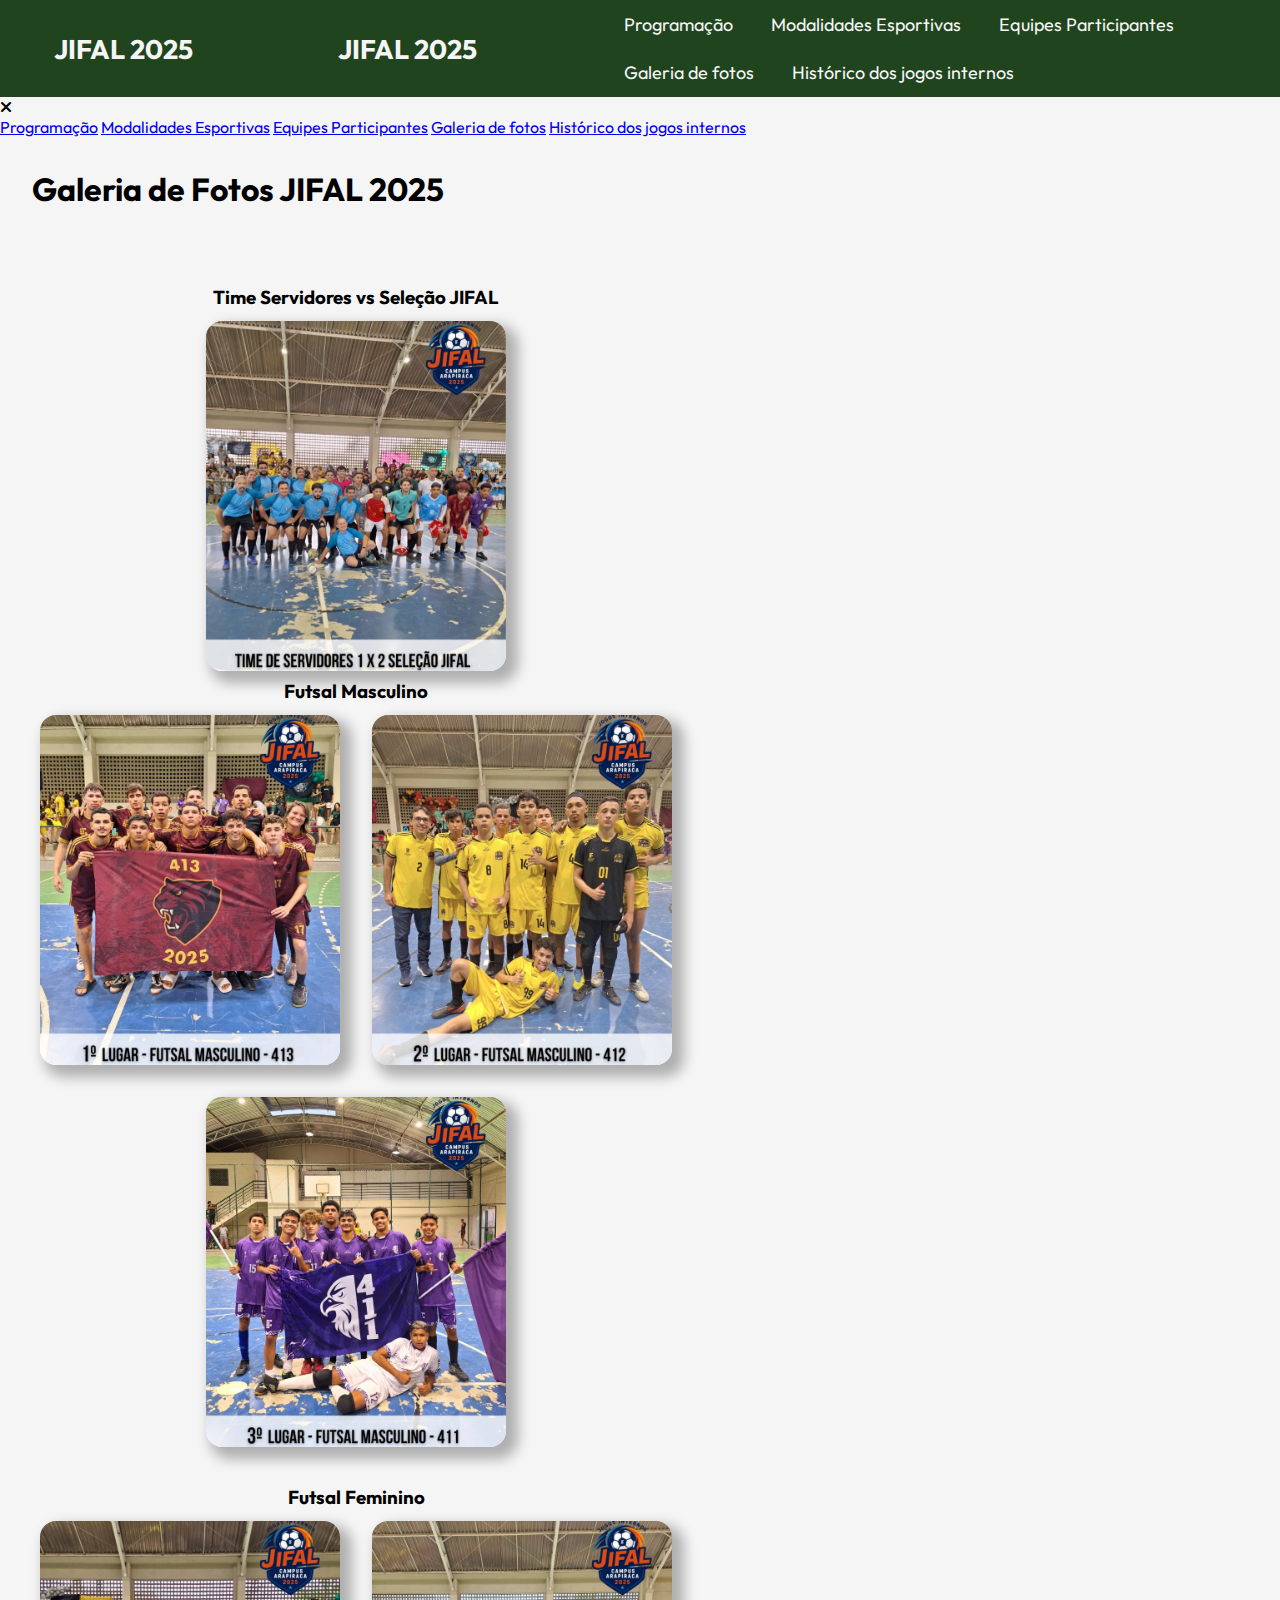
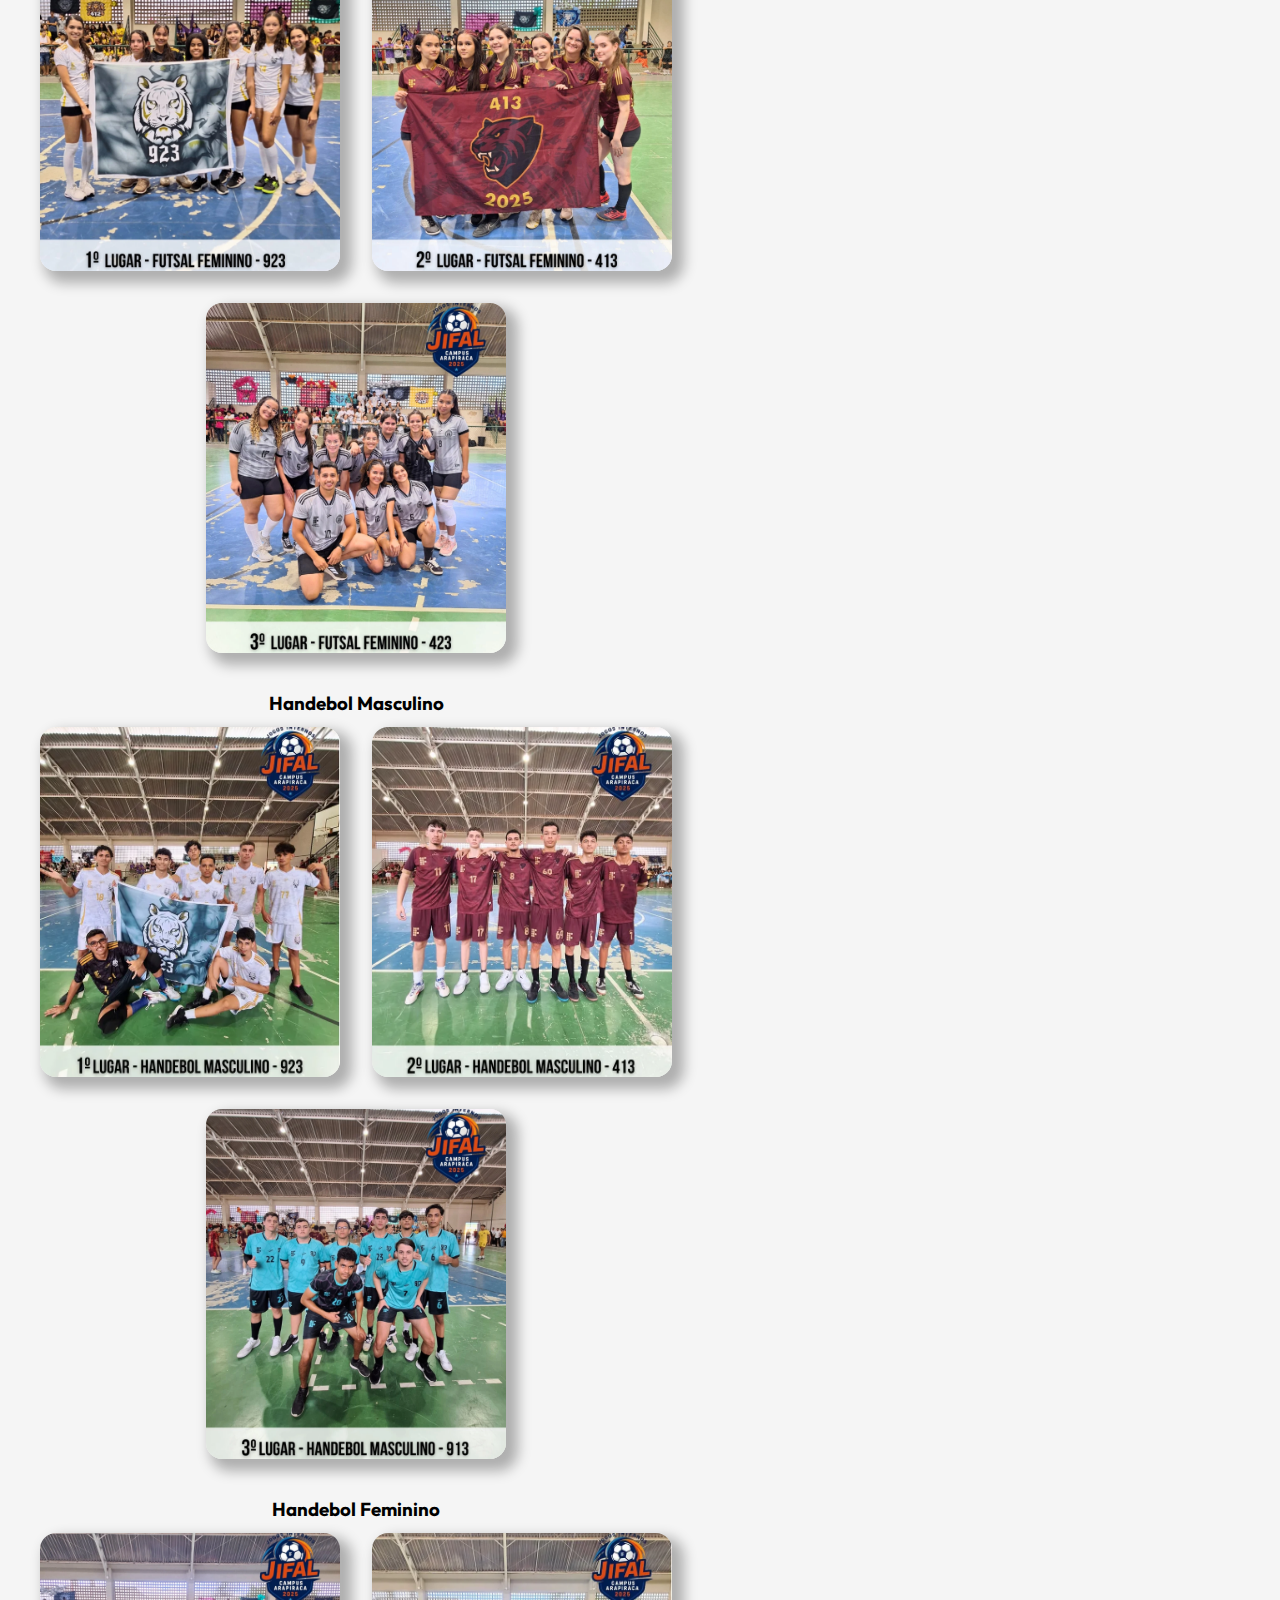
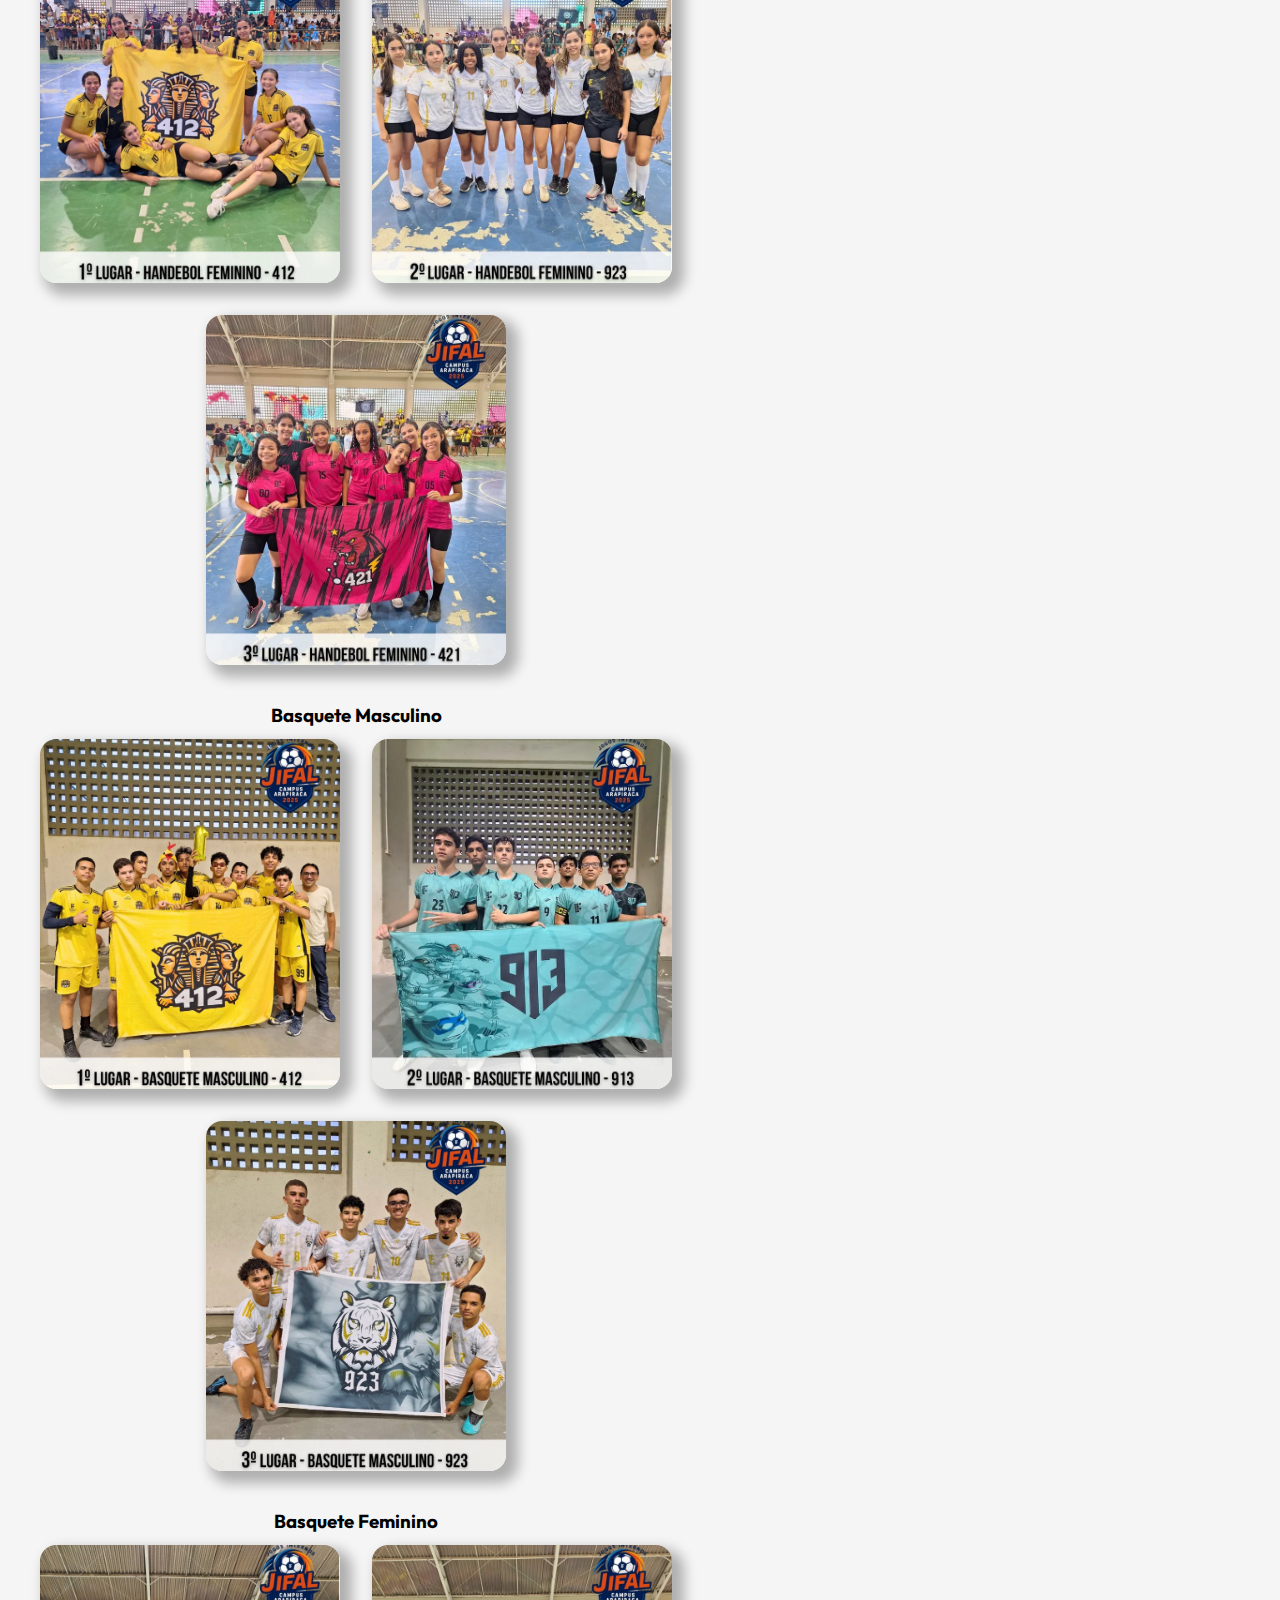
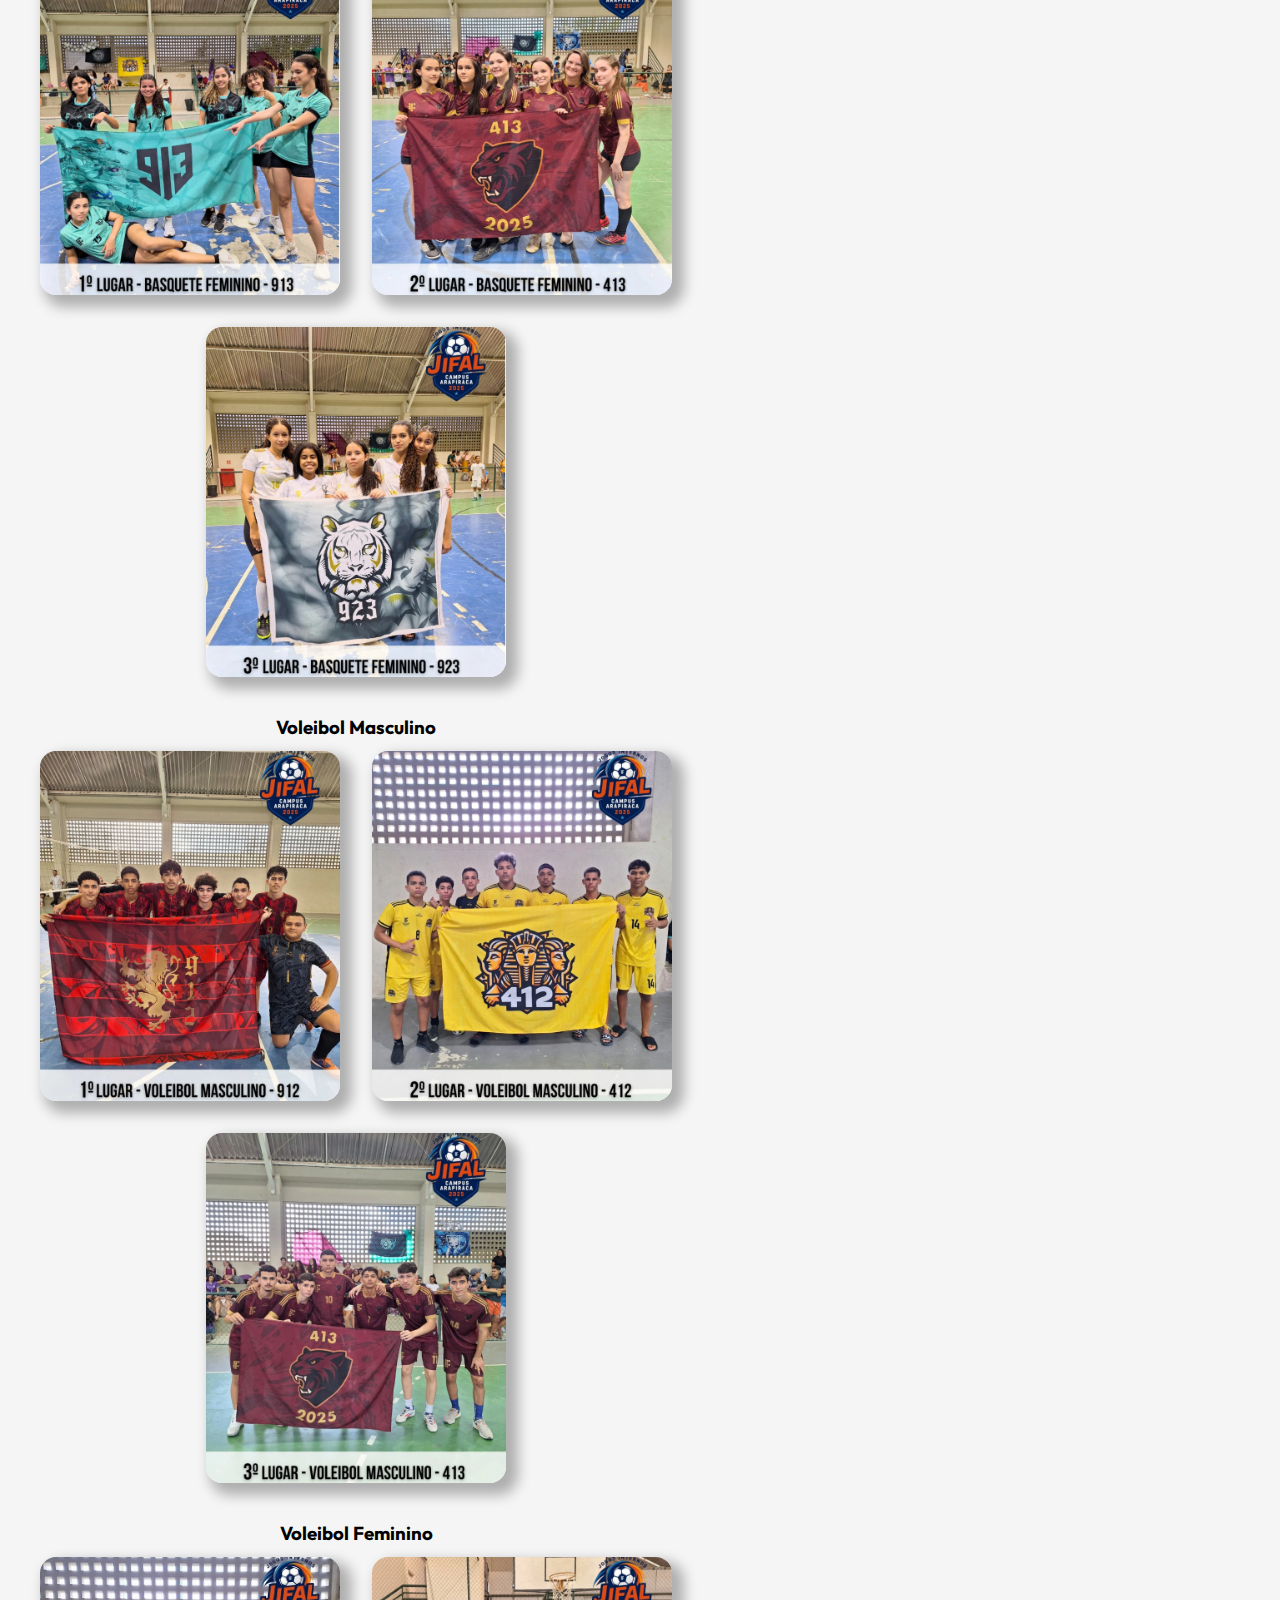
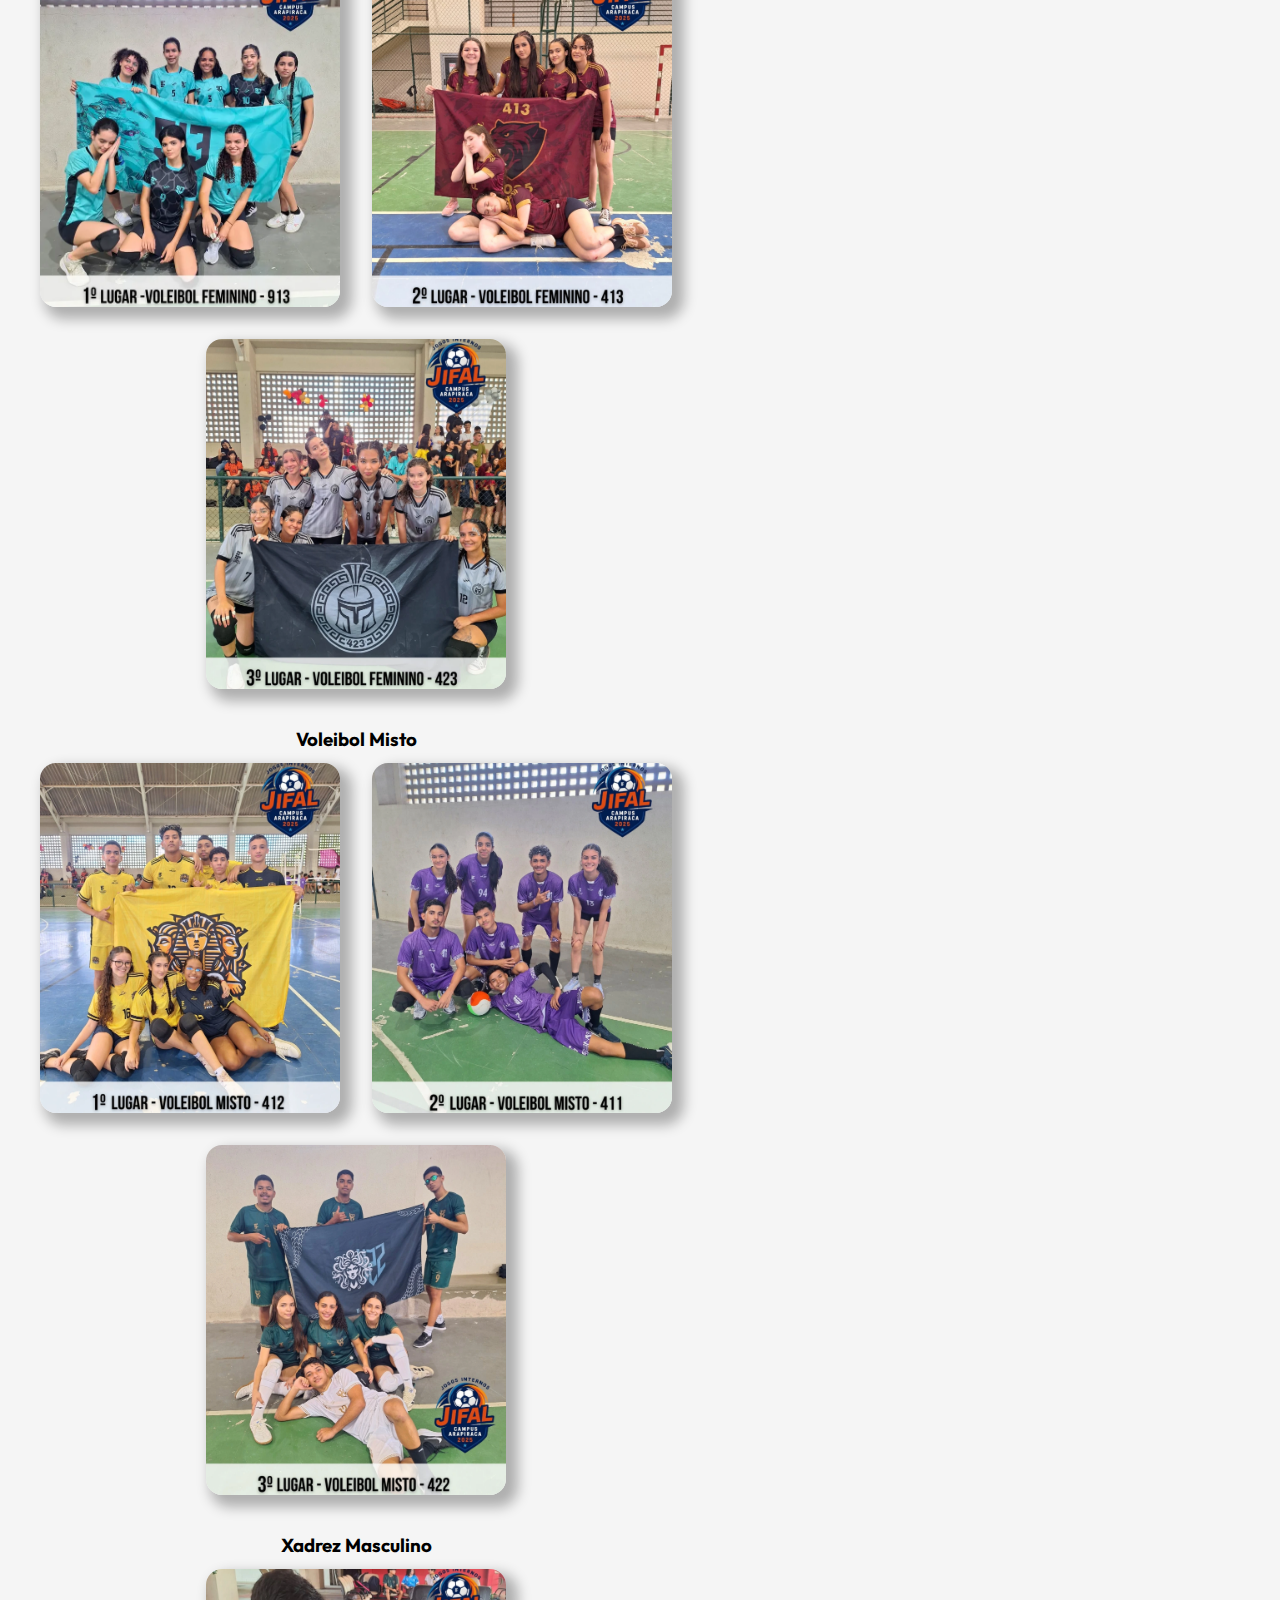
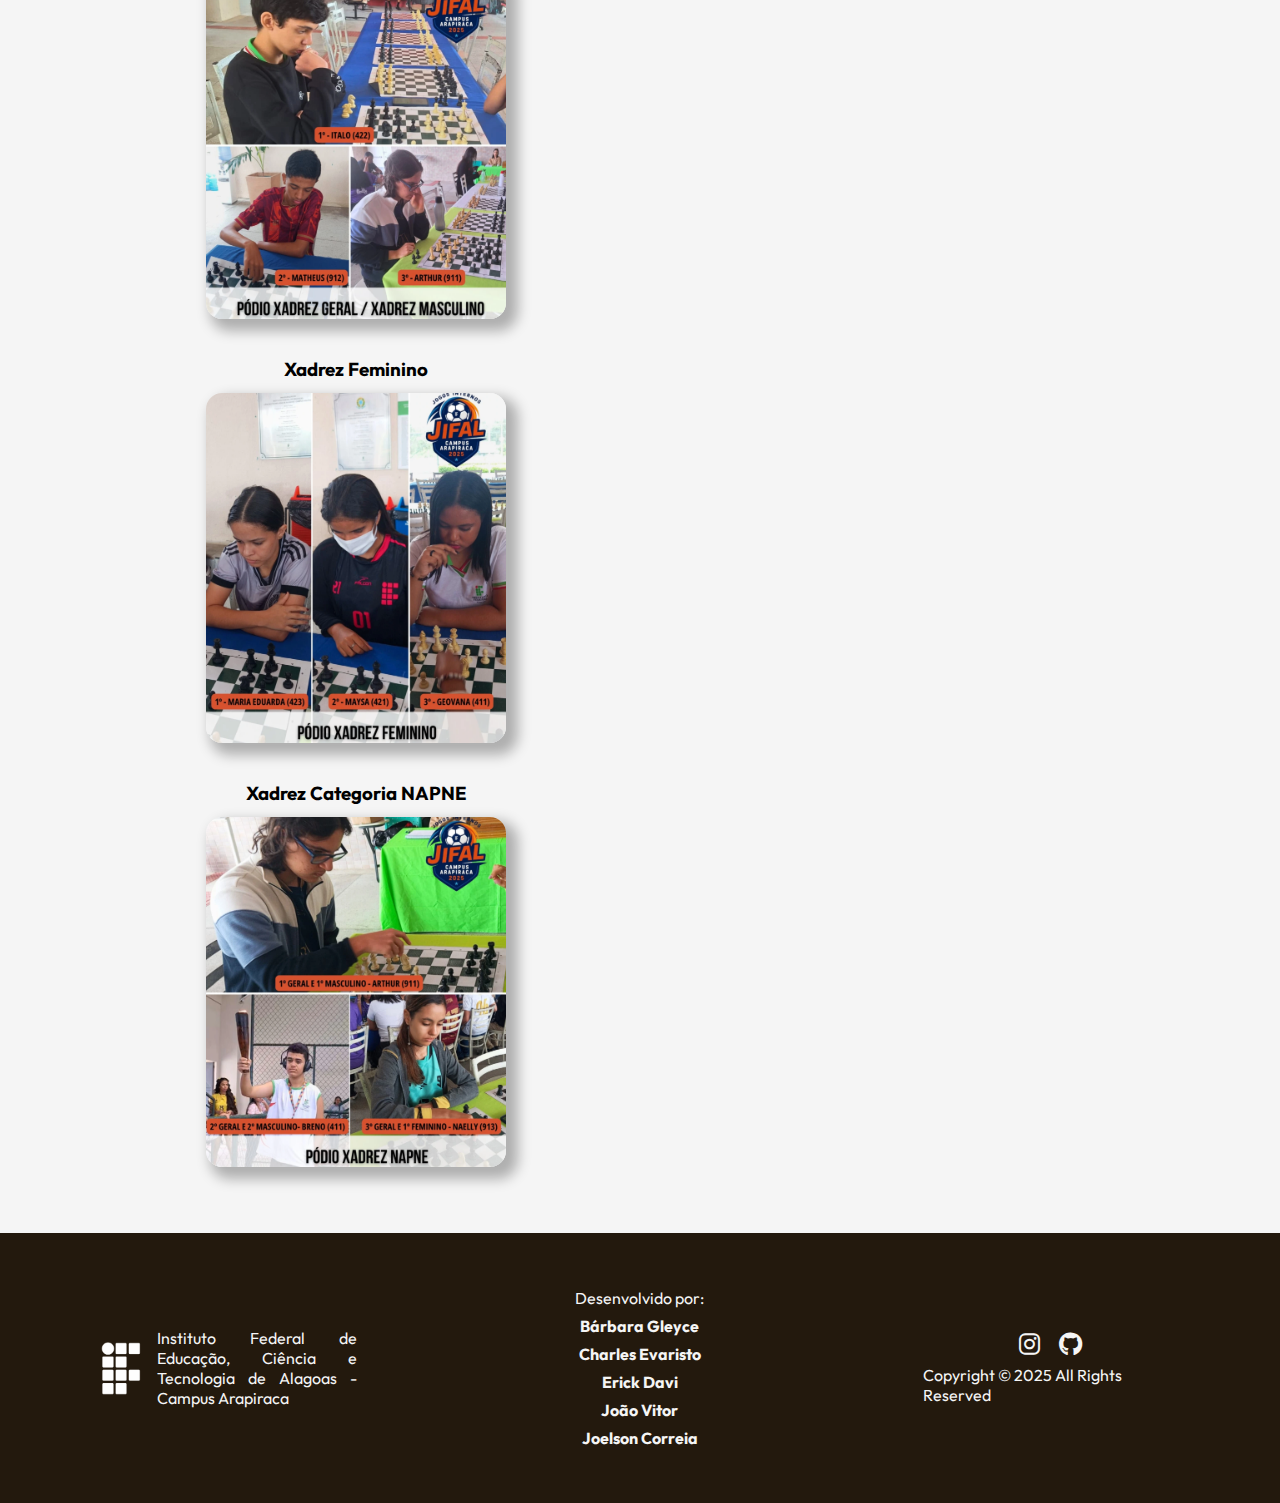
<file: galeria.html>
<!DOCTYPE html>
<html lang="pt-br">
<head>
    <meta charset="UTF-8">
    <meta name="viewport" content="width=device-width, initial-scale=1.0">
    <link rel="stylesheet" href="style.css">
    <link rel="stylesheet" href="modalidades.html">
    <link rel="stylesheet" href="css/galeria.css">
    <link rel="stylesheet" href="https://fonts.googleapis.com/css2?family=Outfit:wght@100..900&display=swap"
        type="text/css">
    <link rel="stylesheet" href="https://cdnjs.cloudflare.com/ajax/libs/font-awesome/6.7.2/css/all.min.css">
    <title>Modalidades Esportivas</title>
</head>

<title>JIFAL - 2025</title>

<body>
    <nav>
        <h2>JIFAL 2025</h2>
         <h2><a href="index.html">JIFAL 2025</a></h2>
        <ul>
            <a href="programacao.html">Programação</a>
            <a href="modalidades.html">Modalidades Esportivas</a>
            <a href="#">Equipes Participantes</a>
            <a href="galeria.html">Galeria de fotos</a>
            <a href="historico.html">Histórico dos jogos internos</a>
        </ul>
        <i id="open-menu-btn" class="fa-solid fa-bars"></i>
    </nav>
    <div class="menu">
        <i id="close-menu-btn" class="fa-solid fa-xmark"></i>
        <ul>
            <a href="programacao.html">Programação</a>
            <a href="modalidades.html">Modalidades Esportivas</a>
            <a href="#">Equipes Participantes</a>
            <a href="galeria.html">Galeria de fotos</a>
            <a href="historico.html">Histórico dos jogos internos</a>
        </ul>
    </div>
    <header>
        <h1><span>Galeria de Fotos JIFAL 2025</span></h1>
    </header>
    <main>

        <h3>Time Servidores vs Seleção JIFAL</h3>
        <img src="images/galeria/6.webp">
        <h3>Futsal Masculino</h3>
        <div class="container">
            <img src="images/galeria/3.webp">
            <img src="images/galeria/17.webp">
            <img src="images/galeria/5.webp">
        </div>
        <h3>Futsal Feminino</h3>
        <div class="container">
            <img src="images/galeria/24.webp">
            <img src="images/galeria/1.webp">
            <img src="images/galeria/8.webp">
        </div>
        <h3>Handebol Masculino</h3>
        <div class="container">
            <img src="images/galeria/28.webp">
            <img src="images/galeria/27.webp">
            <img src="images/galeria/2.webp">
        </div>
        <h3>Handebol Feminino</h3>
        <div class="container">
            <img src="images/galeria/13.webp">
            <img src="images/galeria/29.webp">
            <img src="images/galeria/30.webp">
        </div>
        <h3>Basquete Masculino</h3>
        <div class="container">
            <img src="images/galeria/11.webp">
            <img src="images/galeria/31.webp">
            <img src="images/galeria/12.webp">
        </div>
        <h3>Basquete Feminino</h3>
        <div class="container">
            <img src="images/galeria/10.webp">
            <img src="images/galeria/25.webp">
            <img src="images/galeria/23.webp">
        </div>
        <h3>Voleibol Masculino</h3>
        <div class="container">
            <img src="images/galeria/7.webp">
            <img src="images/galeria/4.webp">
            <img src="images/galeria/20.webp">
        </div>
        <h3>Voleibol Feminino</h3>
        <div class="container">
            <img src="images/galeria/32.webp">
            <img src="images/galeria/18.webp">
            <img src="images/galeria/22.webp">
        </div>
        <h3>Voleibol Misto</h3>
        <div class="container">
            <img src="images/galeria/26.webp">
            <img src="images/galeria/19.webp">
            <img src="images/galeria/14.webp">
        </div>
        <h3>Xadrez Masculino</h3>
        <div class="container">
            <img src="images/galeria/16.webp">
        </div>
        <h3>Xadrez Feminino</h3>
        <div class="container">
            <img src="images/galeria/15.webp">
        </div>
        <h3>Xadrez Categoria NAPNE</h3>
        <div class="container">
            <img src="images/galeria/9.webp">
        </div>

    </main>
    <footer>
        <div class="f-item f-row">
            <img src="images/ifal_logo.png" alt="Logo IFAL">
            <p>Instituto Federal de Educação, Ciência e Tecnologia de Alagoas - Campus Arapiraca </p>
        </div>
        <div class="f-item">
            <p>Desenvolvido por: </p>
            <b>Bárbara Gleyce</b>
            <b>Charles Evaristo</b>
            <b>Erick Davi</b>
            <b>João Vitor</b>
            <b>Joelson Correia</b>
        </div>
        <div class="f-item">
            <div class="icons">
                <a href="https://instagram.com/923.ifal"><i class="fa-brands fa-instagram"></i></a>
                <a href="https://github.com/everestp8/jifal-website-2025"><i class="fa-brands fa-github"></i></a>
            </div>
            <p>Copyright © 2025 All Rights Reserved</p>
        </div>
    </footer>
    <script>
        let menu = document.querySelectorAll('.menu')[0];
        let def = '';
        let counter = 0;

        const toggleMenu = e => {
            if (counter == 0)
                def = menu.style.right;
            menu.style.right = counter % 2 == 0 ? '0px' : def;
            counter++;
        };

        document.querySelector('#open-menu-btn').addEventListener('click', toggleMenu);
        document.querySelector('#close-menu-btn').addEventListener('click', toggleMenu);
    </script>
</body>
</html>
</file>
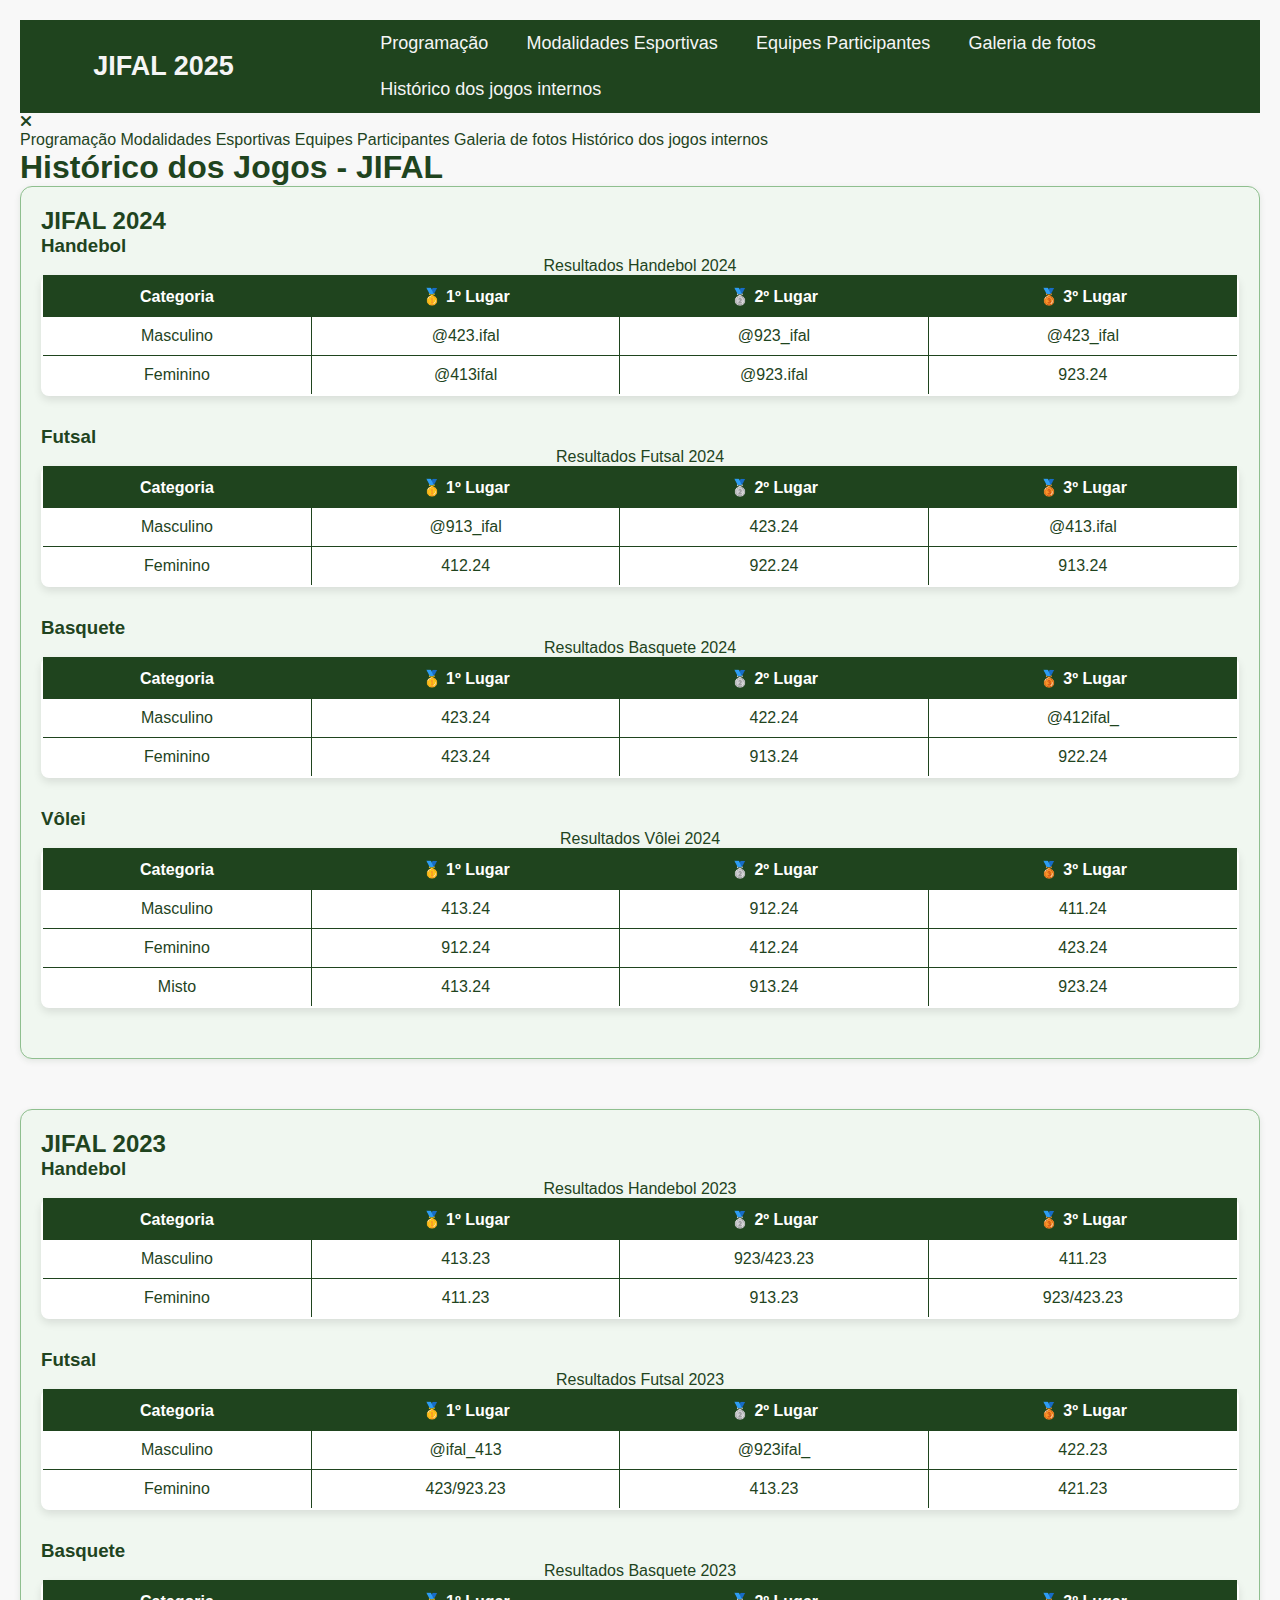
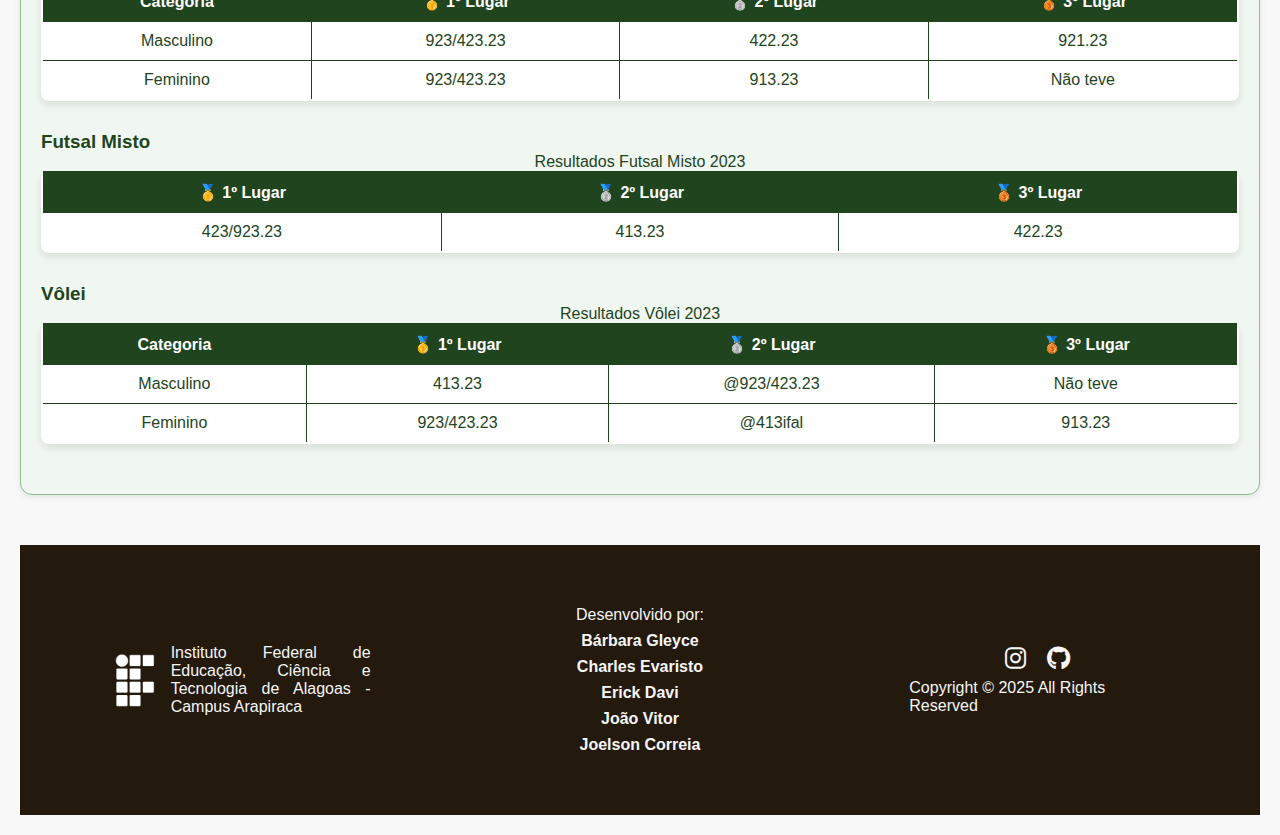
<file: historico.html>
<!DOCTYPE html>
<html lang="pt-BR">
<head>
    <meta charset="UTF-8" />
    <meta name="viewport" content="width=device-width, initial-scale=1" />
    <title>Histórico JIFAL</title>
    <link rel="stylesheet" href="style.css">
    <link rel="stylesheet" href="css/historico.css" />
    <link rel="stylesheet" href="https://fonts.googleapis.com/css2?family=Outfit:wght@100..900&display=swap" type="text/css">
    <link rel="stylesheet" href="https://cdnjs.cloudflare.com/ajax/libs/font-awesome/6.7.2/css/all.min.css">
</head>
<body>
    <nav>
        <h2><a href="index.html">JIFAL 2025</a></h2>
        <ul>
            <a href="#">Programação</a>
            <a href="modalidades.html">Modalidades Esportivas</a>
            <a href="#">Equipes Participantes</a>
            <a href="#">Galeria de fotos</a>
            <a href="#">Histórico dos jogos internos</a>
        </ul>
        <i id="open-menu-btn" class="fa-solid fa-bars"></i>
    </nav>
    <div class="menu">
        <i id="close-menu-btn" class="fa-solid fa-xmark"></i>
        <ul>
            <a href="#">Programação</a>
            <a href="modalidades.html">Modalidades Esportivas</a>
            <a href="#">Equipes Participantes</a>
            <a href="#">Galeria de fotos</a>
            <a href="#">Histórico dos jogos internos</a>
        </ul>
    </div>
    <h1>Histórico dos Jogos - JIFAL</h1>

    <section data-ano="2024">
        <h2>JIFAL 2024</h2>

        <h3>Handebol</h3>
        <table>
            <caption>Resultados Handebol 2024</caption>
            <tr>
                <th>Categoria</th>
                <th>🥇 1º Lugar</th>
                <th>🥈 2º Lugar</th>
                <th>🥉 3º Lugar</th>
            </tr>
            <tr>
                <td>Masculino</td>
                <td><a href="https://www.instagram.com/423.ifal?igsh=ZGdob2tmbDlsbzVv" target="_blank">@423.ifal</a></td>
                <td><a href="https://www.instagram.com/923_ifal?igsh=MXZxYjUxdzFreGpjMA==" target="_blank">@923_ifal</a></td>
                <td><a href="https://www.instagram.com/423_ifal?igsh=MTEyODdzN3V5c2JjYg==" target="_blank">@423_ifal</a></td>
            </tr>
            <tr>
                <td>Feminino</td>
                <td><a href="https://www.instagram.com/413ifal?igsh=cnM2MzU1aGkwc2hz" target="_blank">@413ifal</a></td>
                <td><a href="https://www.instagram.com/923.ifal?igsh=Z3NydzB4bGJuNmw4" target="_blank">@923.ifal</a></td>
                <td>923.24</td>
            </tr>
        </table>

        <h3>Futsal</h3>
        <table>
            <caption>Resultados Futsal 2024</caption>
            <tr>
                <th>Categoria</th>
                <th>🥇 1º Lugar</th>
                <th>🥈 2º Lugar</th>
                <th>🥉 3º Lugar</th>
            </tr>
            <tr>
                <td>Masculino</td>
                <td><a href="https://www.instagram.com/913_ifal?igsh=MTNtMWRuYmJ2OTlqZA==" target="_blank">@913_ifal</a></td>
                <td>423.24</td>
                <td><a href="https://www.instagram.com/413.ifal?igsh=MTlwN3QzYXF1OGVsdg==" target="_blank">@413.ifal</a></td>
            </tr>
            <tr>
                <td>Feminino</td>
                <td>412.24</td>
                <td>922.24</td>
                <td>913.24</td>
            </tr>
        </table>

        <h3>Basquete</h3>
        <table>
            <caption>Resultados Basquete 2024</caption>
            <tr>
                <th>Categoria</th>
                <th>🥇 1º Lugar</th>
                <th>🥈 2º Lugar</th>
                <th>🥉 3º Lugar</th>
            </tr>
            <tr>
                <td>Masculino</td>
                <td>423.24</td>
                <td>422.24</td>
                <td><a href="https://www.instagram.com/412ifal_?igsh=MTBycHV2YnpuaDUyMA==" target="_blank">@412ifal_</a></td>
            </tr>
            <tr>
                <td>Feminino</td>
                <td>423.24</td>
                <td>913.24</td>
                <td>922.24</td>
            </tr>
        </table>

        <h3>Vôlei</h3>
        <table>
            <caption>Resultados Vôlei 2024</caption>
            <tr>
                <th>Categoria</th>
                <th>🥇 1º Lugar</th>
                <th>🥈 2º Lugar</th>
                <th>🥉 3º Lugar</th>
            </tr>
            <tr>
                <td>Masculino</td>
                <td>413.24</td>
                <td>912.24</td>
                <td>411.24</td>
            </tr>
            <tr>
                <td>Feminino</td>
                <td>912.24</td>
                <td>412.24</td>
                <td>423.24</td>
            </tr>
            <tr>
                <td>Misto</td>
                <td>413.24</td>
                <td>913.24</td>
                <td>923.24</td>
            </tr>
        </table>
    </section>

    <section data-ano="2023">
        <h2>JIFAL 2023</h2>

        <h3>Handebol</h3>
        <table>
            <caption>Resultados Handebol 2023</caption>
            <tr>
                <th>Categoria</th>
                <th>🥇 1º Lugar</th>
                <th>🥈 2º Lugar</th>
                <th>🥉 3º Lugar</th>
            </tr>
            <tr>
                <td>Masculino</td>
                <td>413.23</td>
                <td>923/423.23</td>
                <td>411.23</td>
            </tr>
            <tr>
                <td>Feminino</td>
                <td>411.23</td>
                <td>913.23</td>
                <td>923/423.23</td>
            </tr>
        </table>

        <h3>Futsal</h3>
        <table>
            <caption>Resultados Futsal 2023</caption>
            <tr>
                <th>Categoria</th>
                <th>🥇 1º Lugar</th>
                <th>🥈 2º Lugar</th>
                <th>🥉 3º Lugar</th>
            </tr>
            <tr>
                <td>Masculino</td>
                <td><a href="https://www.instagram.com/ifal_413?igsh=MWt6aTgzb2pncWt5cA==" target="_blank">@ifal_413</a></td>
                <td><a href="https://www.instagram.com/923ifal_?igsh=MXc1MmY2eDJiMzBiYg==" target="_blank">@923ifal_</a></td>
                <td>422.23</td>
            </tr>
            <tr>
                <td>Feminino</td>
                <td>423/923.23</td>
                <td>413.23</td>
                <td>421.23</td>
            </tr>
        </table>

        <h3>Basquete</h3>
        <table>
            <caption>Resultados Basquete 2023</caption>
            <tr>
                <th>Categoria</th>
                <th>🥇 1º Lugar</th>
                <th>🥈 2º Lugar</th>
                <th>🥉 3º Lugar</th>
            </tr>
            <tr>
                <td>Masculino</td>
                <td>923/423.23</td>
                <td>422.23</td>
                <td>921.23</td>
            </tr>
            <tr>
                <td>Feminino</td>
                <td>923/423.23</td>
                <td>913.23</td>
                <td class="no-competition">Não teve</td>
            </tr>
        </table>

        <h3>Futsal Misto</h3>
        <table>
            <caption>Resultados Futsal Misto 2023</caption>
            <tr>
                <th>🥇 1º Lugar</th>
                <th>🥈 2º Lugar</th>
                <th>🥉 3º Lugar</th>
            </tr>
            <tr>
                <td>423/923.23</td>
                <td>413.23</td>
                <td>422.23</td>
            </tr>
        </table>

        <h3>Vôlei</h3>
        <table>
            <caption>Resultados Vôlei 2023</caption>
            <tr>
                <th>Categoria</th>
                <th>🥇 1º Lugar</th>
                <th>🥈 2º Lugar</th>
                <th>🥉 3º Lugar</th>
            </tr>
            <tr>
                <td>Masculino</td>
                <td>413.23</td>
                <td><a href="https://www.instagram.com/ifal_423?igsh=dDJxdTR4MDduY3p4" target="_blank">@923/423.23</a></td>
                <td class="no-competition">Não teve</td>
            </tr>
            <tr>
                <td>Feminino</td>
                <td>923/423.23</td>
                <td><a href="https://www.instagram.com/413ifal?igsh=cnM2MzU1aGkwc2hz" target="_blank">@413ifal</a></td>
                <td>913.23</td>
            </tr>
        </table>
    </section>
    <footer>
        <div class="f-item f-row">
            <img src="images/ifal_logo.png" alt="Logo IFAL">
            <p>Instituto Federal de Educação, Ciência e Tecnologia de Alagoas - Campus Arapiraca </p>
        </div>
        <div class="f-item">
            <p>Desenvolvido por: </p>
            <b>Bárbara Gleyce</b>
            <b>Charles Evaristo</b>
            <b>Erick Davi</b>
            <b>João Vitor</b>
            <b>Joelson Correia</b>
        </div>
        <div class="f-item">
            <div class="icons">
                <a href="https://instagram.com/923.ifal"><i class="fa-brands fa-instagram"></i></a>
                <a href="https://github.com/everestp8/jifal-website-2025"><i class="fa-brands fa-github"></i></a>
            </div>
            <p>Copyright © 2025 All Rights Reserved</p>
        </div>
    </footer>
    <script>
        let menu = document.querySelectorAll('.menu')[0];
        let def = '';
        let counter = 0;

        const toggleMenu = e => {
            if (counter == 0)
                def = menu.style.right;
            menu.style.right = counter % 2 == 0 ? '0px' : def;
            counter++;
        };

        document.querySelector('#open-menu-btn').addEventListener('click', toggleMenu);
        document.querySelector('#close-menu-btn').addEventListener('click', toggleMenu);
    </script>
</body>
</html>
</file>
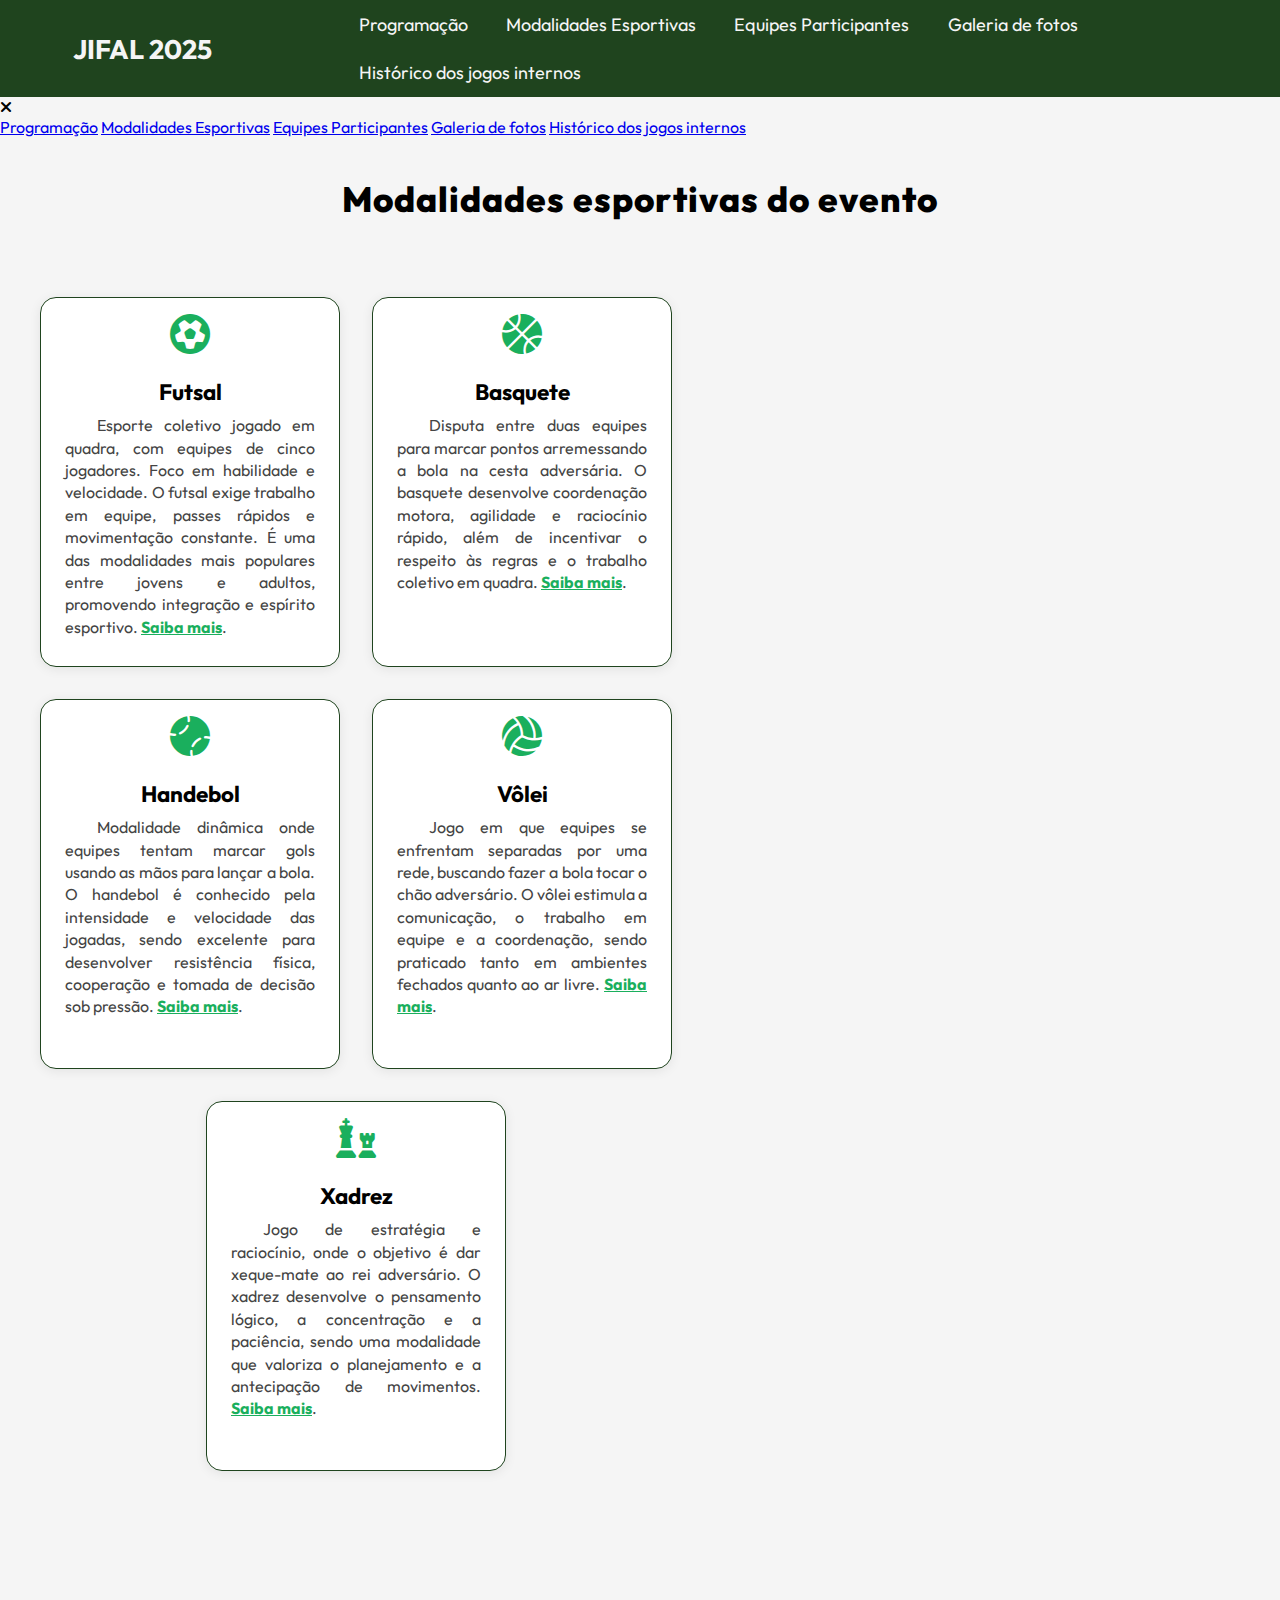
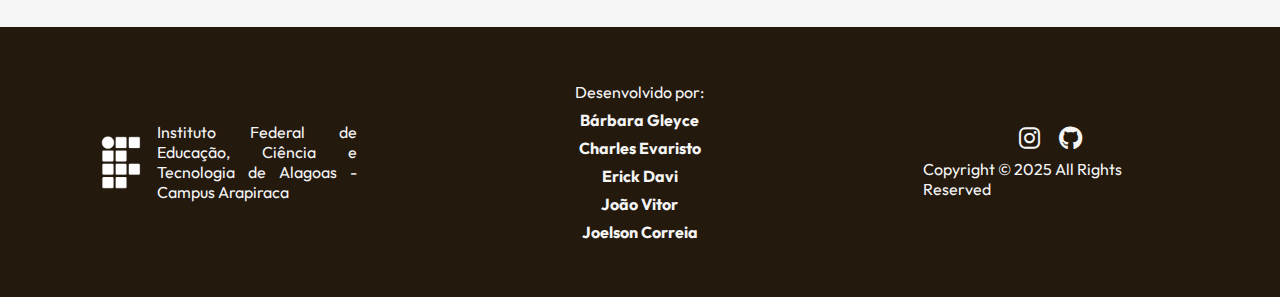
<file: modalidades.html>
<!DOCTYPE html>
<html lang="pt-br">
<head>
    <meta charset="UTF-8">
    <meta name="viewport" content="width=device-width, initial-scale=1.0">
    <link rel="stylesheet" href="style.css">
    <link rel="stylesheet" href="css/modalidades.css">
    <link rel="stylesheet" href="https://fonts.googleapis.com/css2?family=Outfit:wght@100..900&display=swap"
        type="text/css">
    <link rel="stylesheet" href="https://cdnjs.cloudflare.com/ajax/libs/font-awesome/6.7.2/css/all.min.css">
    <title>Modalidades Esportivas</title>
</head>
<body>
    <nav>
        <h2><a href="index.html">JIFAL 2025</a></h2>
        <ul>
            <a href="programacao.html">Programação</a>
            <a href="modalidades.html">Modalidades Esportivas</a>
            <a href="equipes.html">Equipes Participantes</a>
            <a href="galeria.html">Galeria de fotos</a>
            <a href="historico.html">Histórico dos jogos internos</a>
        </ul>
        <i id="open-menu-btn" class="fa-solid fa-bars"></i>
    </nav>
    <div class="menu">
        <i id="close-menu-btn" class="fa-solid fa-xmark"></i>
        <ul>
            <a href="programacao.html">Programação</a>
            <a href="modalidades.html">Modalidades Esportivas</a>
            <a href="equipes.html">Equipes Participantes</a>
            <a href="galeria.html">Galeria de fotos</a>
            <a href="historico.html">Histórico dos jogos internos</a>
        </ul>
    </div>
    <header>
        <h1><span>Modalidades esportivas do evento</span></h1>
    </header>
    <main>
        <div class="container-modalidades">
            <div class="card-modalidade">
                <i class="fa-solid fa-futbol"></i>
                <h3>Futsal</h3>
                <p>
                    Esporte coletivo jogado em quadra, com equipes de cinco jogadores. Foco em habilidade e velocidade.
                    O futsal exige trabalho em equipe, passes rápidos e movimentação constante. É uma das modalidades mais populares entre jovens e adultos, promovendo integração e espírito esportivo. <a href="https://pt.wikipedia.org/wiki/Futsal">Saiba mais</a>.
                </p>
            </div>
            <div class="card-modalidade">
                <i class="fa-solid fa-basketball"></i>
                <h3>Basquete</h3>
                <p>
                    Disputa entre duas equipes para marcar pontos arremessando a bola na cesta adversária.
                    O basquete desenvolve coordenação motora, agilidade e raciocínio rápido, além de incentivar o respeito às regras e o trabalho coletivo em quadra. <a href="https://pt.wikipedia.org/wiki/Basquetebol">Saiba mais</a>.
                </p>
            </div>
            <div class="card-modalidade">
                <i class="fa-solid fa-baseball"></i>
                <h3>Handebol</h3>
                <p>
                    Modalidade dinâmica onde equipes tentam marcar gols usando as mãos para lançar a bola.
                    O handebol é conhecido pela intensidade e velocidade das jogadas, sendo excelente para desenvolver resistência física, cooperação e tomada de decisão sob pressão. <a href="https://pt.wikipedia.org/wiki/Handebol">Saiba mais</a>.
                </p>
            </div>
            <div class="card-modalidade">
                <i class="fa-solid fa-volleyball"></i>
                <h3>Vôlei</h3>
                <p>
                    Jogo em que equipes se enfrentam separadas por uma rede, buscando fazer a bola tocar o chão adversário.
                    O vôlei estimula a comunicação, o trabalho em equipe e a coordenação, sendo praticado tanto em ambientes fechados quanto ao ar livre. <a href="https://pt.wikipedia.org/wiki/Voleibol">Saiba mais</a>.
                </p>
            </div>
            <div class="card-modalidade">
                <i class="fa-solid fa-chess"></i>
                <h3>Xadrez</h3>
                <p>
                    Jogo de estratégia e raciocínio, onde o objetivo é dar xeque-mate ao rei adversário.
                    O xadrez desenvolve o pensamento lógico, a concentração e a paciência, sendo uma modalidade que valoriza o planejamento e a antecipação de movimentos. <a href="https://pt.wikipedia.org/wiki/Xadrez">Saiba mais</a>.
                </p>
            </div>
        </div>
    </main>
    <footer>
        <div class="f-item f-row">
            <img src="images/ifal_logo.png" alt="Logo IFAL">
            <p>Instituto Federal de Educação, Ciência e Tecnologia de Alagoas - Campus Arapiraca </p>
        </div>
        <div class="f-item">
            <p>Desenvolvido por: </p>
            <b>Bárbara Gleyce</b>
            <b>Charles Evaristo</b>
            <b>Erick Davi</b>
            <b>João Vitor</b>
            <b>Joelson Correia</b>
        </div>
        <div class="f-item">
            <div class="icons">
                <a href="https://instagram.com/923.ifal"><i class="fa-brands fa-instagram"></i></a>
                <a href="https://github.com/everestp8/jifal-website-2025"><i class="fa-brands fa-github"></i></a>
            </div>
            <p>Copyright © 2025 All Rights Reserved</p>
        </div>
    </footer>
    <script>
        let menu = document.querySelectorAll('.menu')[0];
        let def = '';
        let counter = 0;

        const toggleMenu = e => {
            if (counter == 0)
                def = menu.style.right;
            menu.style.right = counter % 2 == 0 ? '0px' : def;
            counter++;
        };

        document.querySelector('#open-menu-btn').addEventListener('click', toggleMenu);
        document.querySelector('#close-menu-btn').addEventListener('click', toggleMenu);
    </script>
</body>
</html>
</file>
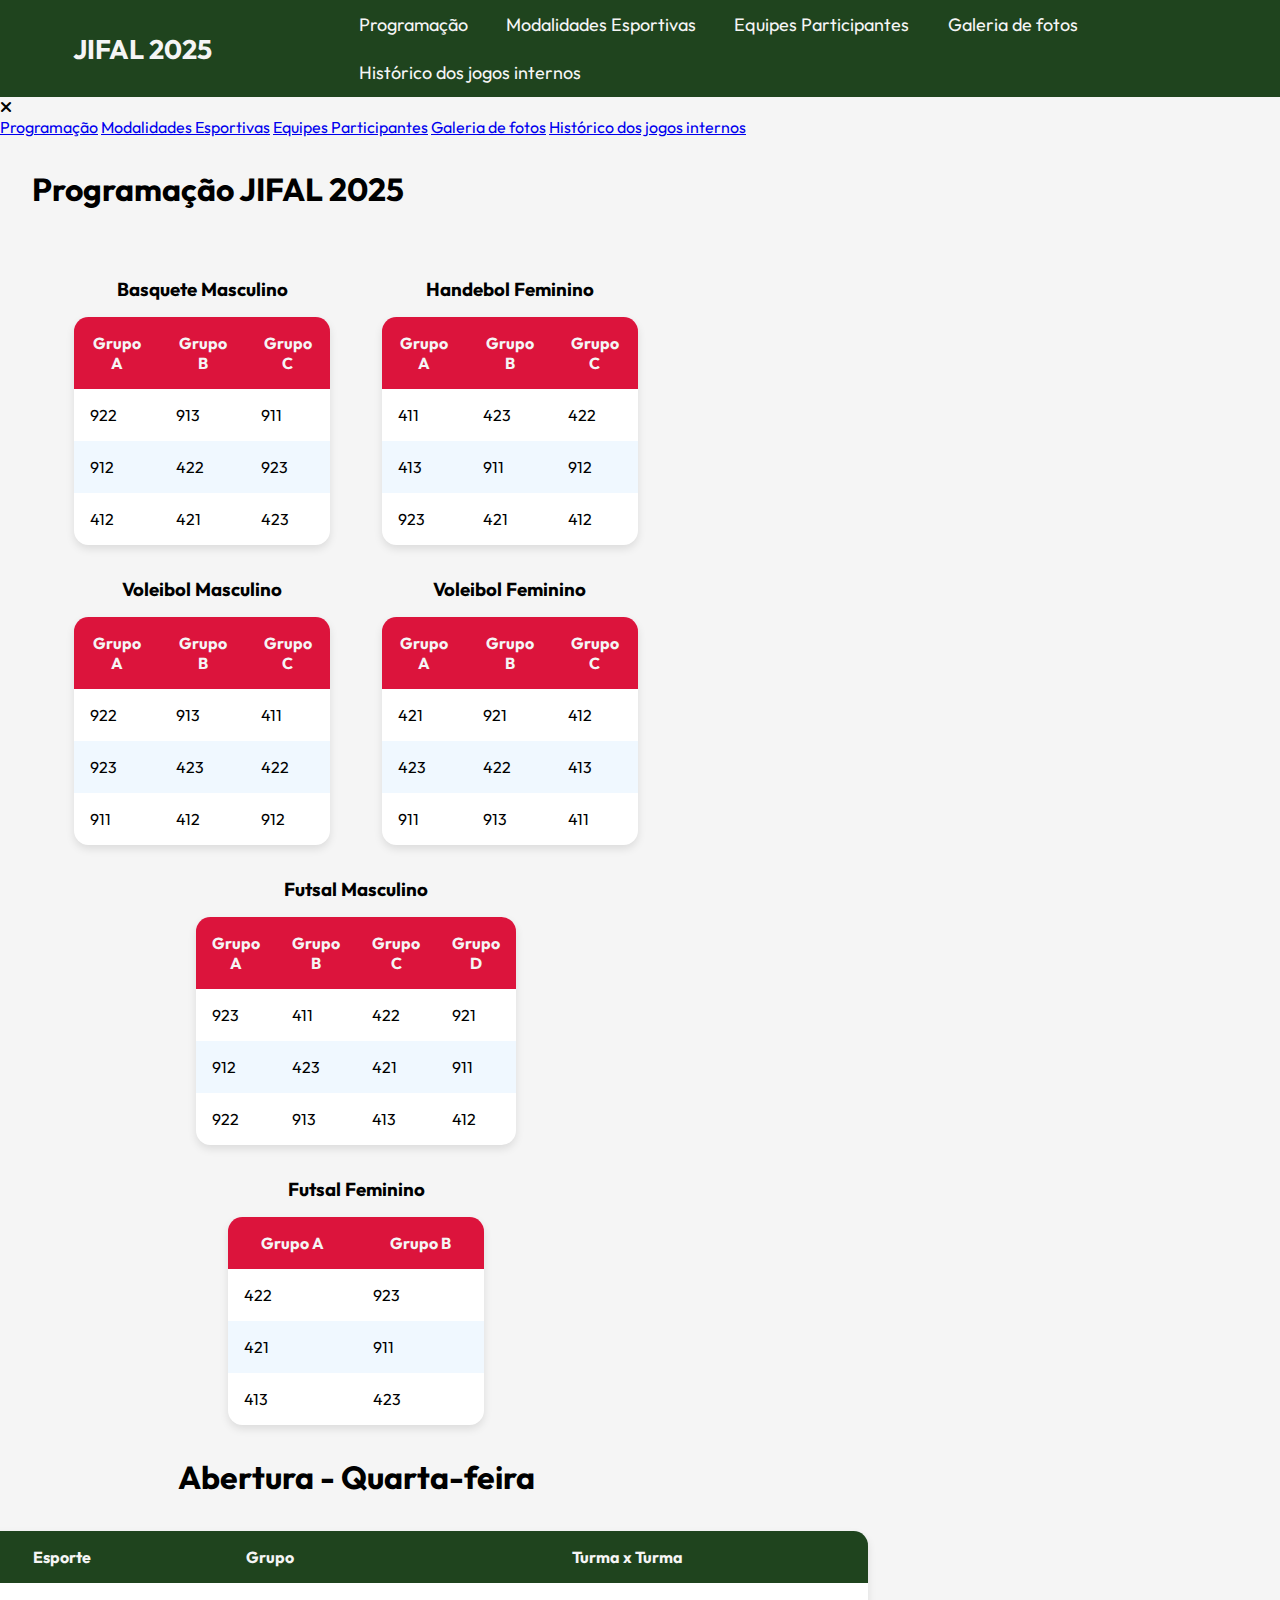
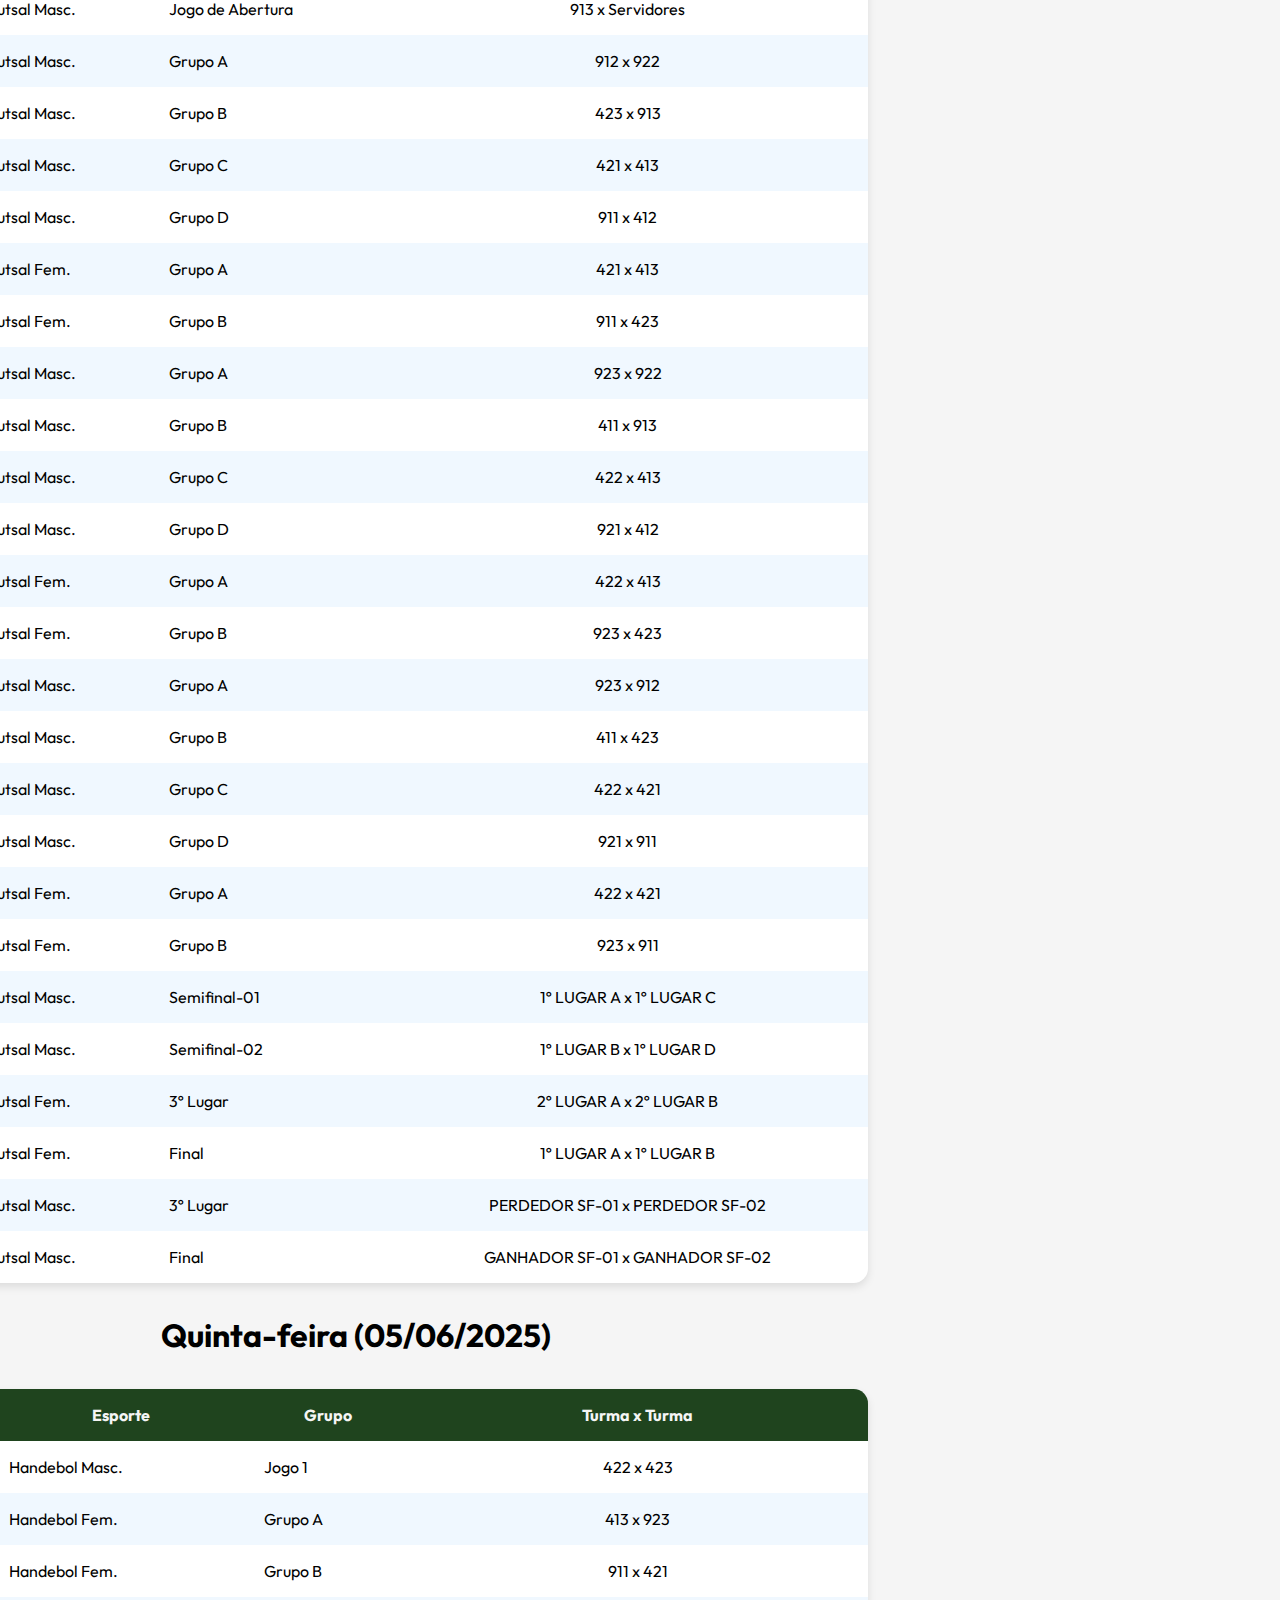
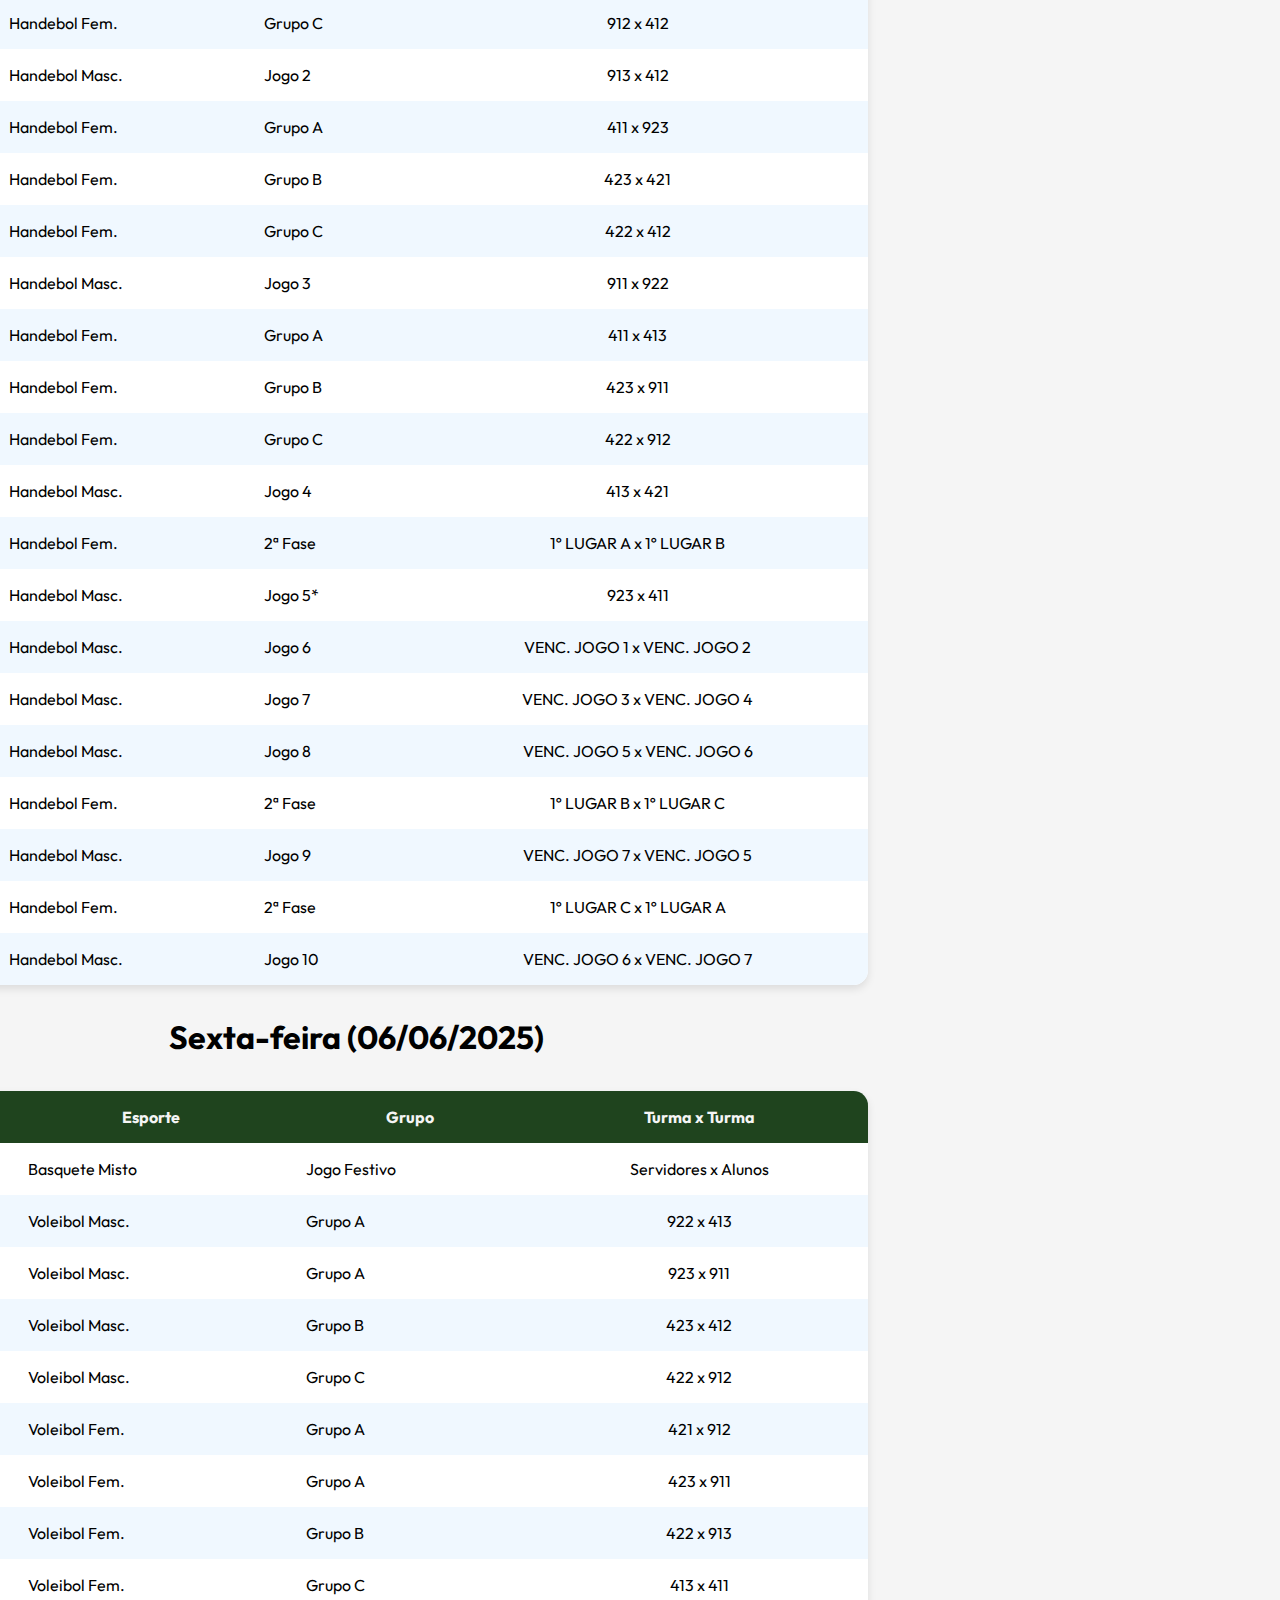
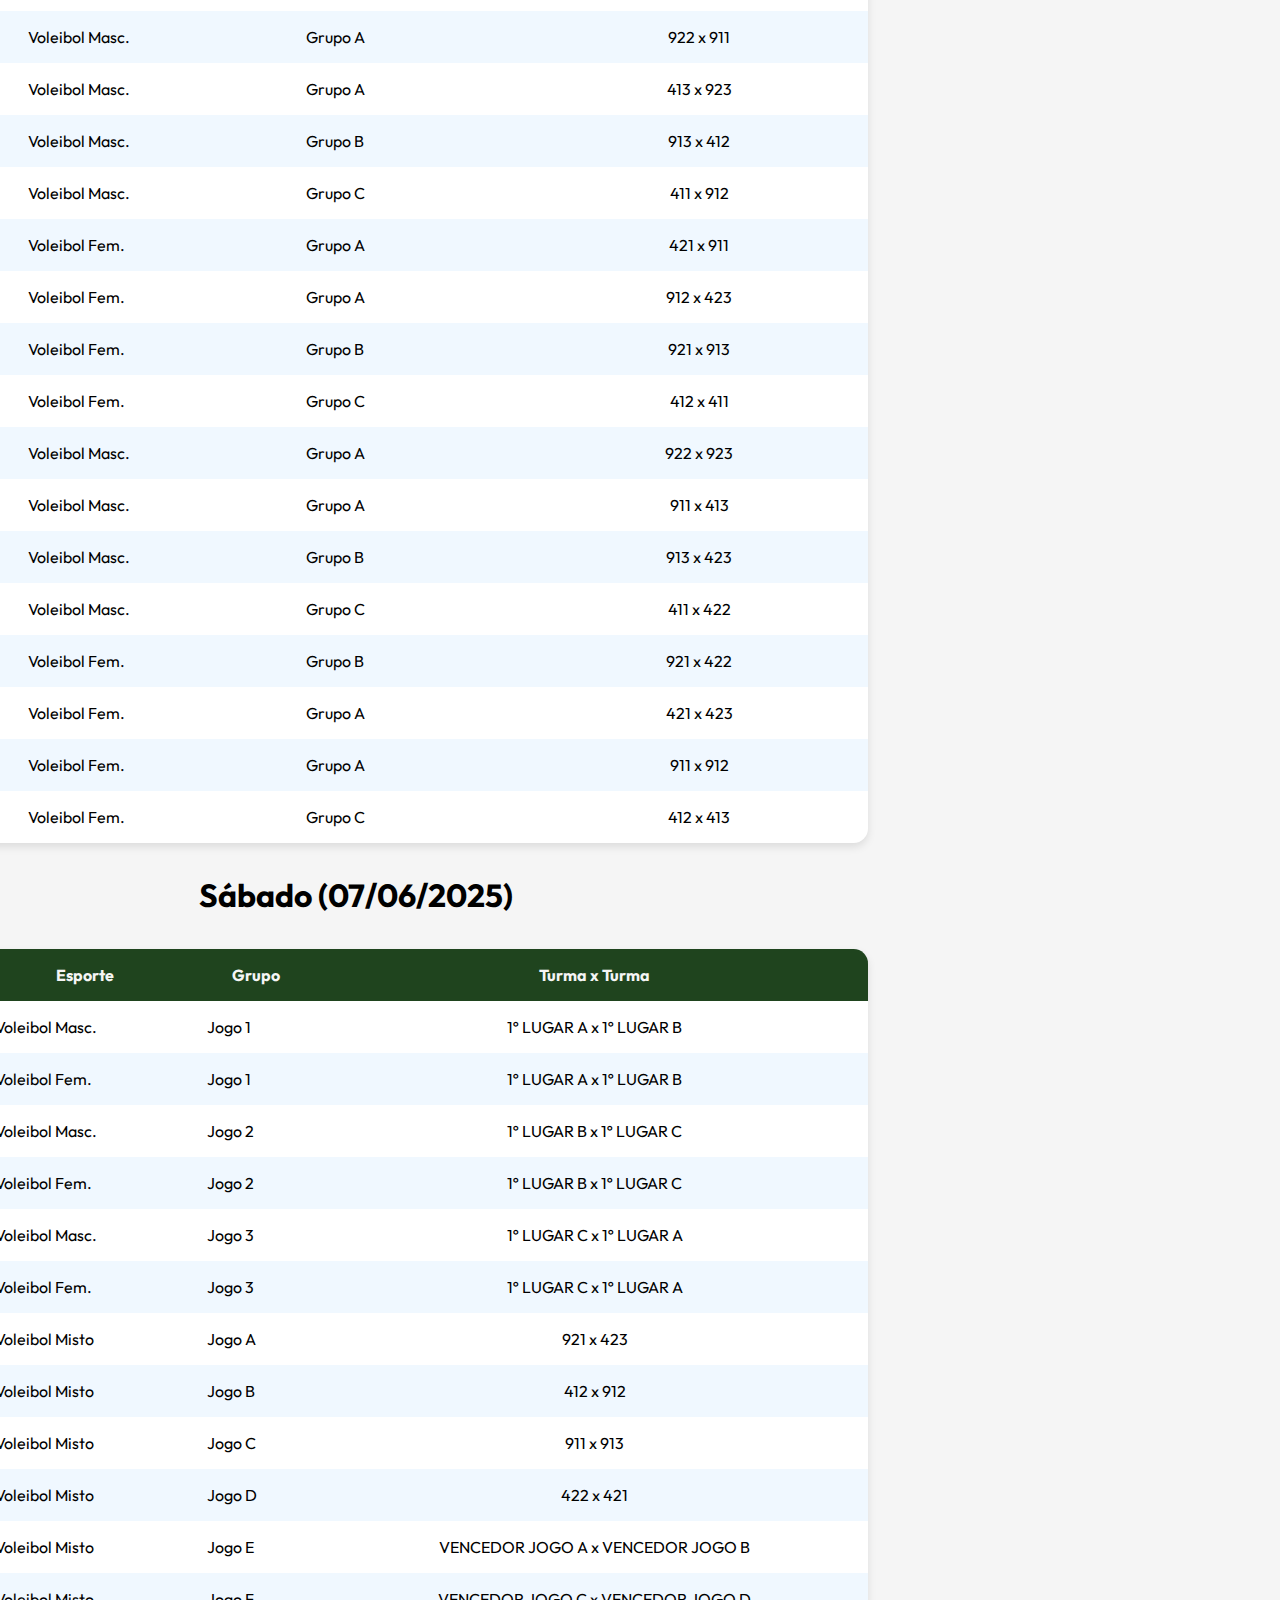
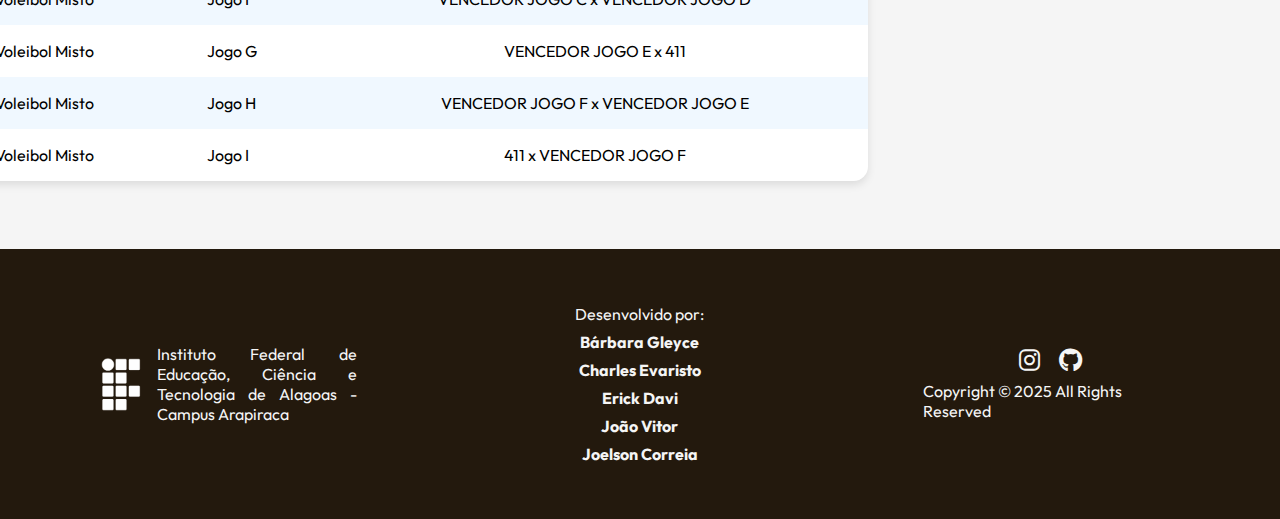
<file: programacao.html>
<!DOCTYPE html>
<html lang="pt-br">
<head>
    <meta charset="UTF-8">
    <meta name="viewport" content="width=device-width, initial-scale=1.0">
    <link rel="stylesheet" href="style.css">
    <link rel="stylesheet" href="css/programacao.css">
    <link rel="stylesheet" href="https://fonts.googleapis.com/css2?family=Outfit:wght@100..900&display=swap" type="text/css">
    <link rel="stylesheet" href="https://cdnjs.cloudflare.com/ajax/libs/font-awesome/6.7.2/css/all.min.css">
    <title>Modalidades Esportivas</title>
</head>

<title>JIFAL - 2025</title>

<body>
    <nav>
        <h2><a href="index.html">JIFAL 2025</a></h2>
        <ul>
            <a href="programacao.html">Programação</a>
            <a href="modalidades.html">Modalidades Esportivas</a>
            <a href="#">Equipes Participantes</a>
            <a href="galeria.html">Galeria de fotos</a>
            <a href="historico.html">Histórico dos jogos internos</a>
        </ul>
        <i id="open-menu-btn" class="fa-solid fa-bars"></i>
    </nav>
    <div class="menu">
        <i id="close-menu-btn" class="fa-solid fa-xmark"></i>
        <ul>
            <a href="programacao.html">Programação</a>
            <a href="modalidades.html">Modalidades Esportivas</a>
            <a href="#">Equipes Participantes</a>
            <a href="galeria.html">Galeria de fotos</a>
            <a href="historico.html">Histórico dos jogos internos</a>
        </ul>
    </div>
    <header>
        <h1><span>Programação JIFAL 2025</span></h1>
    </header>
    <main>
        <div class="container">
            <div class="box">
                <h3>Basquete Masculino</h3>
                <table class="groups">
                    <tr>
                        <th>Grupo A</th>
                        <th>Grupo B</th>
                        <th>Grupo C</th>
                    </tr>
                    <tr>
                        <td>922</td>
                        <td>913</td>
                        <td>911</td>
                    </tr>
                    <tr>
                        <td>912</td>
                        <td>422</td>
                        <td>923</td>
                    </tr>
                    <tr>
                        <td>412</td>
                        <td>421</td>
                        <td>423</td>
                    </tr>
                </table>
            </div>
            <div class="box">
                <h3>Handebol Feminino</h3>
                <table class="groups">
                    <tr>
                        <th>Grupo A</th>
                        <th>Grupo B</th>
                        <th>Grupo C</th>
                    </tr>
                    <tr>
                        <td>411</td>
                        <td>423</td>
                        <td>422</td>
                    </tr>
                    <tr>
                        <td>413</td>
                        <td>911</td>
                        <td>912</td>
                    </tr>
                    <tr>
                        <td>923</td>
                        <td>421</td>
                        <td>412</td>
                    </tr>
                </table>
            </div>
            <div class="box">
                <h3>Voleibol Masculino</h3>
                <table class="groups">
                    <tr>
                        <th>Grupo A</th>
                        <th>Grupo B</th>
                        <th>Grupo C</th>
                    </tr>
                    <tr>
                        <td>922</td>
                        <td>913</td>
                        <td>411</td>
                    </tr>
                    <tr>
                        <td>923</td>
                        <td>423</td>
                        <td>422</td>
                    </tr>
                    <tr>
                        <td>911</td>
                        <td>412</td>
                        <td>912</td>
                    </tr>
                </table>
            </div>
            <div class="box">
                <h3>Voleibol Feminino</h3>
                <table class="groups">
                    <tr>
                        <th>Grupo A</th>
                        <th>Grupo B</th>
                        <th>Grupo C</th>
                    </tr>
                    <tr>
                        <td>421</td>
                        <td>921</td>
                        <td>412</td>
                    </tr>
                    <tr>
                        <td>423</td>
                        <td>422</td>
                        <td>413</td>
                    </tr>
                    <tr>
                        <td>911</td>
                        <td>913</td>
                        <td>411</td>
                    </tr>
                </table>
            </div>
            <div class="box">
                <h3>Futsal Masculino</h3>
                <table class="groups">
                    <tr>
                        <th>Grupo A</th>
                        <th>Grupo B</th>
                        <th>Grupo C</th>
                        <th>Grupo D</th>
                    </tr>
                    <tr>
                        <td>923</td>
                        <td>411</td>
                        <td>422</td>
                        <td>921</td>
                    </tr>
                    <tr>
                        <td>912</td>
                        <td>423</td>
                        <td>421</td>
                        <td>911</td>
                    </tr>
                    <tr>
                        <td>922</td>
                        <td>913</td>
                        <td>413</td>
                        <td>412</td>
                    </tr>
                </table>
            </div>
            <div class="box">
                <h3>Futsal Feminino</h3>
                <table class="groups">
                    <tr>
                        <th>Grupo A</th>
                        <th>Grupo B</th>
                    </tr>
                    <tr>
                        <td>422</td>
                        <td>923</td>
                    </tr>
                    <tr>
                        <td>421</td>
                        <td>911</td>
                    </tr>
                    <tr>
                        <td>413</td>
                        <td>423</td>
                    </tr>
                </table>
            </div>
        </div>
        <h2>Abertura - Quarta-feira</h2>
        <table>
            <tr>
                <th>Ordem</th>
                <th>Esporte</th>
                <th>Grupo</th>
                <th>Turma x Turma</th>
            </tr>
            <tr><td>10:00</td><td>Futsal Masc.</td><td>Jogo de Abertura</td><td class="td-vs">913 x Servidores</td></tr>
            <tr><td>1</td><td>Futsal Masc.</td><td>Grupo A</td><td class="td-vs">912 x 922</td></tr>
            <tr><td>2</td><td>Futsal Masc.</td><td>Grupo B</td><td class="td-vs">423 x 913</td></tr>
            <tr><td>3</td><td>Futsal Masc.</td><td>Grupo C</td><td class="td-vs">421 x 413</td></tr>
            <tr><td>4</td><td>Futsal Masc.</td><td>Grupo D</td><td class="td-vs">911 x 412</td></tr>
            <tr><td>5</td><td>Futsal Fem.</td><td>Grupo A</td><td class="td-vs">421 x 413</td></tr>
            <tr><td>6</td><td>Futsal Fem.</td><td>Grupo B</td><td class="td-vs">911 x 423</td></tr>
            <tr><td>7</td><td>Futsal Masc.</td><td>Grupo A</td><td class="td-vs">923 x 922</td></tr>
            <tr><td>8</td><td>Futsal Masc.</td><td>Grupo B</td><td class="td-vs">411 x 913</td></tr>
            <tr><td>9</td><td>Futsal Masc.</td><td>Grupo C</td><td class="td-vs">422 x 413</td></tr>
            <tr><td>10</td><td>Futsal Masc.</td><td>Grupo D</td><td class="td-vs">921 x 412</td></tr>
            <tr><td>11</td><td>Futsal Fem.</td><td>Grupo A</td><td class="td-vs">422 x 413</td></tr>
            <tr><td>12</td><td>Futsal Fem.</td><td>Grupo B</td><td class="td-vs">923 x 423</td></tr>
            <tr><td>13</td><td>Futsal Masc.</td><td>Grupo A</td><td class="td-vs">923 x 912</td></tr>
            <tr><td>14</td><td>Futsal Masc.</td><td>Grupo B</td><td class="td-vs">411 x 423</td></tr>
            <tr><td>15</td><td>Futsal Masc.</td><td>Grupo C</td><td class="td-vs">422 x 421</td></tr>
            <tr><td>16</td><td>Futsal Masc.</td><td>Grupo D</td><td class="td-vs">921 x 911</td></tr>
            <tr><td>17</td><td>Futsal Fem.</td><td>Grupo A</td><td class="td-vs">422 x 421</td></tr>
            <tr><td>18</td><td>Futsal Fem.</td><td>Grupo B</td><td class="td-vs">923 x 911</td></tr>
            <tr><td>19</td><td>Futsal Masc.</td><td>Semifinal-01</td><td class="td-vs">1º LUGAR A x 1º LUGAR C</td></tr>
            <tr><td>20</td><td>Futsal Masc.</td><td>Semifinal-02</td><td class="td-vs">1º LUGAR B x 1º LUGAR D</td></tr>
            <tr><td>21</td><td>Futsal Fem.</td><td>3º Lugar</td><td class="td-vs">2º LUGAR A x 2º LUGAR B</td></tr>
            <tr><td>22</td><td>Futsal Fem.</td><td>Final</td><td class="td-vs">1º LUGAR A x 1º LUGAR B</td></tr>
            <tr><td>23</td><td>Futsal Masc.</td><td>3º Lugar</td><td class="td-vs">PERDEDOR SF-01 x PERDEDOR SF-02</td></tr>
            <tr><td>24</td><td>Futsal Masc.</td><td>Final</td><td class="td-vs">GANHADOR SF-01 x GANHADOR SF-02</td></tr>
        </table>

        <h2>Quinta-feira (05/06/2025)</h2>
        <table>
            <tr>
                <th>Ordem</th>
                <th>Esporte</th>
                <th>Grupo</th>
                <th>Turma x Turma</th>
            </tr>
            <tr><td>1</td><td>Handebol Masc.</td><td>Jogo 1</td><td class="td-vs">422 x 423</td></tr>
            <tr><td>2</td><td>Handebol Fem.</td><td>Grupo A</td><td class="td-vs">413 x 923</td></tr>
            <tr><td>3</td><td>Handebol Fem.</td><td>Grupo B</td><td class="td-vs">911 x 421</td></tr>
            <tr><td>4</td><td>Handebol Fem.</td><td>Grupo C</td><td class="td-vs">912 x 412</td></tr>
            <tr><td>5</td><td>Handebol Masc.</td><td>Jogo 2</td><td class="td-vs">913 x 412</td></tr>
            <tr><td>6</td><td>Handebol Fem.</td><td>Grupo A</td><td class="td-vs">411 x 923</td></tr>
            <tr><td>7</td><td>Handebol Fem.</td><td>Grupo B</td><td class="td-vs">423 x 421</td></tr>
            <tr><td>8</td><td>Handebol Fem.</td><td>Grupo C</td><td class="td-vs">422 x 412</td></tr>
            <tr><td>9</td><td>Handebol Masc.</td><td>Jogo 3</td><td class="td-vs">911 x 922</td></tr>
            <tr><td>10</td><td>Handebol Fem.</td><td>Grupo A</td><td class="td-vs">411 x 413</td></tr>
            <tr><td>11</td><td>Handebol Fem.</td><td>Grupo B</td><td class="td-vs">423 x 911</td></tr>
            <tr><td>12</td><td>Handebol Fem.</td><td>Grupo C</td><td class="td-vs">422 x 912</td></tr>
            <tr><td>13</td><td>Handebol Masc.</td><td>Jogo 4</td><td class="td-vs">413 x 421</td></tr>
            <tr><td>14</td><td>Handebol Fem.</td><td>2ª Fase</td><td class="td-vs">1º LUGAR A x 1º LUGAR B</td></tr>
            <tr><td>15</td><td>Handebol Masc.</td><td>Jogo 5*</td><td class="td-vs">923 x 411</td></tr>
            <tr><td>16</td><td>Handebol Masc.</td><td>Jogo 6</td><td class="td-vs">VENC. JOGO 1 x VENC. JOGO 2</td></tr>
            <tr><td>17</td><td>Handebol Masc.</td><td>Jogo 7</td><td class="td-vs">VENC. JOGO 3 x VENC. JOGO 4</td></tr>
            <tr><td>18</td><td>Handebol Masc.</td><td>Jogo 8</td><td class="td-vs">VENC. JOGO 5 x VENC. JOGO 6</td></tr>
            <tr><td>19</td><td>Handebol Fem.</td><td>2ª Fase</td><td class="td-vs">1º LUGAR B x 1º LUGAR C</td></tr>
            <tr><td>20</td><td>Handebol Masc.</td><td>Jogo 9</td><td class="td-vs">VENC. JOGO 7 x VENC. JOGO 5</td></tr>
            <tr><td>21</td><td>Handebol Fem.</td><td>2ª Fase</td><td class="td-vs">1º LUGAR C x 1º LUGAR A</td></tr>
            <tr><td>22</td><td>Handebol Masc.</td><td>Jogo 10</td><td class="td-vs">VENC. JOGO 6 x VENC. JOGO 7</td></tr>
        </table>

        <h2>Sexta-feira (06/06/2025)</h2>
        <table>
            <tr>
                <th>Ordem</th>
                <th>Esporte</th>
                <th>Grupo</th>
                <th>Turma x Turma</th>
            </tr>
            <tr><td>1</td><td>Basquete Misto</td><td>Jogo Festivo</td><td class="td-vs">Servidores x Alunos</td></tr>
            <tr><td>2</td><td>Voleibol Masc.</td><td>Grupo A</td><td class="td-vs">922 x 413</td></tr>
            <tr><td>3</td><td>Voleibol Masc.</td><td>Grupo A</td><td class="td-vs">923 x 911</td></tr>
            <tr><td>4</td><td>Voleibol Masc.</td><td>Grupo B</td><td class="td-vs">423 x 412</td></tr>
            <tr><td>5</td><td>Voleibol Masc.</td><td>Grupo C</td><td class="td-vs">422 x 912</td></tr>
            <tr><td>6</td><td>Voleibol Fem.</td><td>Grupo A</td><td class="td-vs">421 x 912</td></tr>
            <tr><td>7</td><td>Voleibol Fem.</td><td>Grupo A</td><td class="td-vs">423 x 911</td></tr>
            <tr><td>8</td><td>Voleibol Fem.</td><td>Grupo B</td><td class="td-vs">422 x 913</td></tr>
            <tr><td>9</td><td>Voleibol Fem.</td><td>Grupo C</td><td class="td-vs">413 x 411</td></tr>
            <tr><td>10</td><td>Voleibol Masc.</td><td>Grupo A</td><td class="td-vs">922 x 911</td></tr>
            <tr><td>11</td><td>Voleibol Masc.</td><td>Grupo A</td><td class="td-vs">413 x 923</td></tr>
            <tr><td>12</td><td>Voleibol Masc.</td><td>Grupo B</td><td class="td-vs">913 x 412</td></tr>
            <tr><td>13</td><td>Voleibol Masc.</td><td>Grupo C</td><td class="td-vs">411 x 912</td></tr>
            <tr><td>14</td><td>Voleibol Fem.</td><td>Grupo A</td><td class="td-vs">421 x 911</td></tr>
            <tr><td>15</td><td>Voleibol Fem.</td><td>Grupo A</td><td class="td-vs">912 x 423</td></tr>
            <tr><td>16</td><td>Voleibol Fem.</td><td>Grupo B</td><td class="td-vs">921 x 913</td></tr>
            <tr><td>17</td><td>Voleibol Fem.</td><td>Grupo C</td><td class="td-vs">412 x 411</td></tr>
            <tr><td>18</td><td>Voleibol Masc.</td><td>Grupo A</td><td class="td-vs">922 x 923</td></tr>
            <tr><td>19</td><td>Voleibol Masc.</td><td>Grupo A</td><td class="td-vs">911 x 413</td></tr>
            <tr><td>20</td><td>Voleibol Masc.</td><td>Grupo B</td><td class="td-vs">913 x 423</td></tr>
            <tr><td>21</td><td>Voleibol Masc.</td><td>Grupo C</td><td class="td-vs">411 x 422</td></tr>
            <tr><td>22</td><td>Voleibol Fem.</td><td>Grupo B</td><td class="td-vs">921 x 422</td></tr>
            <tr><td>23</td><td>Voleibol Fem.</td><td>Grupo A</td><td class="td-vs">421 x 423</td></tr>
            <tr><td>24</td><td>Voleibol Fem.</td><td>Grupo A</td><td class="td-vs">911 x 912</td></tr>
            <tr><td>25</td><td>Voleibol Fem.</td><td>Grupo C</td><td class="td-vs">412 x 413</td></tr>
        </table>

        <h2>Sábado (07/06/2025)</h2>
        <table>
            <tr>
                <th>Ordem</th>
                <th>Esporte</th>
                <th>Grupo</th>
                <th>Turma x Turma</th>
            </tr>
            <tr><td>1</td><td>Voleibol Masc.</td><td>Jogo 1</td><td class="td-vs">1º LUGAR A x 1º LUGAR B</td></tr>
            <tr><td>2</td><td>Voleibol Fem.</td><td>Jogo 1</td><td class="td-vs">1º LUGAR A x 1º LUGAR B</td></tr>
            <tr><td>3</td><td>Voleibol Masc.</td><td>Jogo 2</td><td class="td-vs">1º LUGAR B x 1º LUGAR C</td></tr>
            <tr><td>4</td><td>Voleibol Fem.</td><td>Jogo 2</td><td class="td-vs">1º LUGAR B x 1º LUGAR C</td></tr>
            <tr><td>5</td><td>Voleibol Masc.</td><td>Jogo 3</td><td class="td-vs">1º LUGAR C x 1º LUGAR A</td></tr>
            <tr><td>6</td><td>Voleibol Fem.</td><td>Jogo 3</td><td class="td-vs">1º LUGAR C x 1º LUGAR A</td></tr>
            <tr><td>7</td><td>Voleibol Misto</td><td>Jogo A</td><td class="td-vs">921 x 423</td></tr>
            <tr><td>8</td><td>Voleibol Misto</td><td>Jogo B</td><td class="td-vs">412 x 912</td></tr>
            <tr><td>9</td><td>Voleibol Misto</td><td>Jogo C</td><td class="td-vs">911 x 913</td></tr>
            <tr><td>10</td><td>Voleibol Misto</td><td>Jogo D</td><td class="td-vs">422 x 421</td></tr>
            <tr><td>11</td><td>Voleibol Misto</td><td>Jogo E</td><td class="td-vs">VENCEDOR JOGO A x VENCEDOR JOGO B</td></tr>
            <tr><td>12</td><td>Voleibol Misto</td><td>Jogo F</td><td class="td-vs">VENCEDOR JOGO C x VENCEDOR JOGO D</td></tr>
            <tr><td>13</td><td>Voleibol Misto</td><td>Jogo G</td><td class="td-vs">VENCEDOR JOGO E x 411</td></tr>
            <tr><td>14</td><td>Voleibol Misto</td><td>Jogo H</td><td class="td-vs">VENCEDOR JOGO F x VENCEDOR JOGO E</td></tr>
            <tr><td>15</td><td>Voleibol Misto</td><td>Jogo I</td><td class="td-vs">411 x VENCEDOR JOGO F</td></tr>
        </table>

    </main>
    <footer>
        <div class="f-item f-row">
            <img src="images/ifal_logo.png" alt="Logo IFAL">
            <p>Instituto Federal de Educação, Ciência e Tecnologia de Alagoas - Campus Arapiraca </p>
        </div>
        <div class="f-item">
            <p>Desenvolvido por: </p>
            <b>Bárbara Gleyce</b>
            <b>Charles Evaristo</b>
            <b>Erick Davi</b>
            <b>João Vitor</b>
            <b>Joelson Correia</b>
        </div>
        <div class="f-item">
            <div class="icons">
                <a href="https://instagram.com/923.ifal"><i class="fa-brands fa-instagram"></i></a>
                <a href="https://github.com/everestp8/jifal-website-2025"><i class="fa-brands fa-github"></i></a>
            </div>
            <p>Copyright © 2025 All Rights Reserved</p>
        </div>
    </footer>
    <script>
        let menu = document.querySelectorAll('.menu')[0];
        let def = '';
        let counter = 0;

        const toggleMenu = e => {
            if (counter == 0)
                def = menu.style.right;
            menu.style.right = counter % 2 == 0 ? '0px' : def;
            counter++;
        };

        document.querySelector('#open-menu-btn').addEventListener('click', toggleMenu);
        document.querySelector('#close-menu-btn').addEventListener('click', toggleMenu);
    </script>
</body>
</html>
</file>
<file: style.css>
:root {
    --white1: whitesmoke;
    --green1: #1f441e;
    --green2: #609243;
    --green3: #23190d;
}

* {
    margin: 0;
    padding: 0;
    box-sizing: border-box;
}

body {
    max-width: 100dvw;
    background-color: var(--white1);
    font-family: 'Outfit';
}

nav {
    font-size: large;
    color: var(--white1);
    background-color: var(--green1);
    gap: 1em;
	max-width: 100dvw;
    display: flex;
    justify-content: space-between;
    align-items: center;
}

nav h2 {
	white-space: nowrap;
}

nav > * {
    margin: 0 2em 0 2em;
}

nav a {
    padding: 1dvw;
    margin: 0 .5dvw 0 .5dvw;
    color: var(--white1);
    text-decoration: none;
    transition: 0.3s ease, color 0.3s ease;
}

nav a:hover {
    background-color: hsl(from var(--green1) h s calc(l - 5));
}

nav ul {
	column-gap: 0px;
    display: flex;
    flex-wrap: wrap;
}

nav .fa-bars {
    padding: 1em;
    display: none;
    font-size: x-large;
}

main {
    display: flex;
    flex-direction: column;
    max-width: 50vw;
    margin: 4vh;
}

main h2 {
    font-size: 2rem;
    margin-bottom: 2vh;
}

main p {
    margin: 1em 0 1em 0;
    text-indent: 2em;
    text-align: justify;
}

@media (max-width: 900px) {
    main {
        max-width: 100vw;
    }
}

footer {
    display: flex;
    justify-content: space-around;
    align-items: center;
    gap: 1em;
    min-height: 30vh;
    padding: 5vh 0 5vh 0;
    background-color: var(--green3);
    color: var(--white1);
}

footer .f-item {
    display: flex;
    flex-direction: column;
    align-items: center;
    max-width: 20vw;
    gap: .5em;
}

footer .f-row {
    display: flex;
    flex-direction: row;
    gap: 1em;
    text-align: justify;
}

footer .f-row img {
    width: 2.5em;
}

footer a {
    color: var(--white1);

    margin: 0 .5em 0 .5em;
}

footer .fa-brands {
    font-size: 1.5rem;
    color: var(--text-color);
}

@media (max-width: 900px) {
    footer {
        flex-direction: column;
        min-height: 50vh;
    }

    footer .f-item {
        max-width: 80vw;
    }
}
</file>
<file: css/home.css>
main {
    display: flex;
    flex-direction: column;
    max-width: 50vw;
    margin: 4vh;
}

main h2 {
    font-size: 2rem;
    margin-bottom: 2vh;
}

main p {
    margin: 1em 0 1em 0;
    text-indent: 2em;
    text-align: justify;
}

@media (max-width: 900px) {
    main {
        max-width: 100vw;
    }
}

header {
    background-image: url('https://img.7segundos.com.br/vQvQ6S7cQX_phGyrEVzWYwTC4UI=/1200x630/smart/s3.7segundos.com.br/uploads/imagens/ifal-2.jpg');
    background-size: cover;
    min-height: 40vh;
}

header h1 {
    padding: 8vw;
    color: var(--white1);
    font-weight: bolder;
    font-size: 3rem;
}

header h1 span {
    background-color: var(--green2);
}
</file>
<file: css/equipes.css>
header {
    padding: 4vw;
}

header h1 {
    padding: 1em 0 1em 0;
}

header h2, header p {
    padding: 0.5vw 0 0.5vw 0;
    max-width: 60vw;
}

main {
    display: flex;
    flex-direction: column;
    align-items: center;
    align-items: center;
    justify-content: center;
}

.container {
    display: flex;
    flex-direction: column;
    align-items: center;
    justify-content: center;
}

.equipe {
    display: flex;
    flex-direction: row;
    align-items: center;
    justify-content: center;
    flex-wrap: wrap;
    white-space: wrap;
}

.equipe .instagram-media {
    height: 40vh;
}

.equipe img {
    height: 18vw;
    width:  18vw;

    border-radius: 16px;
}

.box{
    display: flex;
    flex-direction: row;
    margin: 50px;
    gap : 30px;
    height: 16vw;
    width: 16vw;
    width: auto;
    border-radius: 16px;
    justify-content: space-between;
    white-space: nowrap;
    
}
.box411{
    display: flex;
    flex-direction: row;
    margin: 50px;
    gap : 30px;
    height: 370px;
    width: auto;
    border-radius: 16px;
    justify-content: space-between;
    white-space: nowrap;
}

.box411 p:hover {
    transition: transform 0.3s ease;
    color: blueviolet;
}

.box411 .box:hover{
    transform: scale(1.05);
}

.box412 {
    display: flex;
    flex-direction: row;
    margin: 50px;
    gap : 30px;
    height: 370px;
    width: auto;
    border-radius: 16px;
    justify-content: space-between;
    white-space: nowrap;
}

.box412 p:hover {
    transition: transform 0.3s ease;
    color: rgb(222, 178, 3);

}
.box412 .box:hover{
    transform: scale(1.05); 
}

.box413{
    display: flex;
    flex-direction: row;
    margin: 50px;
    gap : 30px;
    height: 370px;
    width: auto;
    border-radius: 16px;
    justify-content: space-between;
    white-space: nowrap;
}

.box413 p:hover{
    transition: transform 0.3s ease;
    color: rgb(222, 178, 3);
}
.box413 .box:hover{
    transform: scale(1.05);
}


.box421{
    display: flex;
    flex-direction: row;
    margin: 50px;
    gap : 30px;
    height: 370px;
    width: auto;
    border-radius: 16px;
    justify-content: space-between;
    white-space: nowrap;
}

.box421 p:hover{
    transition: transform 0.3s ease;
    color: rgba(193, 0, 97, 0.97);
}

.box421 .box:hover{
    transform: scale(1.05);  
}

.box422{
    display: flex;
    flex-direction: row;
    margin: 50px;
    gap : 30px;
    height: 370px;
    width: auto;
    border-radius: 16px;
    justify-content: space-between;
    white-space: nowrap;
}
.box422 p:hover{
    transition: transform 0.3s ease;
    color: rgb(1, 67, 60);
}
.box422 .box:hover{
    transform: scale(1.05);
    
}

.box423 {
    display: flex;
    flex-direction: row;
    margin: 50px;
    gap: 30px;
    height: 370px;
    width: auto;
    border-radius: 16px;
    justify-content: space-between;
    white-space: nowrap;
}
.box423 p:hover {
    transition: transform 0.3s ease;
    color:gray
}
.box423 .box:hover {
    transform: scale(1.05); 
}

.box911 {
    display: flex;
    flex-direction: row;
    margin: 50px;
    gap: 30px;
    height: 370px;
    width: auto;
    border-radius: 16px;
    justify-content: space-between;
    white-space: nowrap;
}

.box911 p:hover{
    transition: transform 0.3s ease;
    color: rgb(0, 59, 111);
}

.box911 .box:hover {
    transform: scale(1.05);
    
}

.box912 {
    display: flex;
    flex-direction: row;
    margin: 50px;
    gap: 30px;
    height: 370px;
    width: auto;
    border-radius: 16px;
    justify-content: space-between;
    white-space: nowrap;
}

.box912 p:hover {
   transition: transform 0.3s ease;
    color: rgb(124, 10, 0);
}

.box912 .box:hover {
    transform: scale(1.05);
}

.box913 {
    display: flex;
    flex-direction: row;
    margin: 50px;
    gap: 30px;
    height: 370px;
    width: auto;
    border-radius: 16px;
    justify-content: space-between;
    white-space: nowrap;
}

.box913 p:hover {
    transition: transform 0.3s ease;
    color: rgb(0, 114, 95);
}

.box913 :hover {
    transform: scale(1.05);
}

.box921 {
    display: flex;
    flex-direction: row;
    margin: 50px;
    gap: 30px;
    height: 370px;
    width: auto;
    border-radius: 16px;
    justify-content: space-between;
    white-space: nowrap;
}

.box921 p:hover {
     transition: transform 0.3s ease;
    color: rgb(220, 135, 32);
}
.box921 .box:hover {
    transform: scale(1.05);
}

.box922 {
    display: flex;
    flex-direction: row;
    margin: 50px;
    gap: 30px;
    height: 370px;
    width: auto;
    border-radius: 16px;
    justify-content: space-between;
    white-space: nowrap;
}

.box922 p:hover {
    transition: transform 0.3s ease;
    color: rgb(0, 205, 232);
}
.box922 .box:hover {
    transform: scale(1.05);
}
.box923 {
    display: flex;
    flex-direction: row;
    margin: 50px;
    gap: 30px;
    height: 370px;
    width: auto;
    border-radius: 16px;
    justify-content: space-between;
    white-space: nowrap;
}
.box923 p:hover {
    transition: transform 0.3s ease;
    color: burlywood;
}

.box923 .box:hover {
    transform: scale(1.05);
}

.equipe * {   
    min-width: 16vw;
}

.equipe *:hover {
    transform: scale(1.05);
    transition: transform 0.3s ease;
}

.equipe p:hover {
    transition: color 0.3s ease;
}

@media (max-width: 900px) {
    header p {
        max-width: 100vw;
    }

    .container {
        width: 80vw;
        gap: 25vh;
        padding: 0;
        margin: 0;
    }

    .equipe * {
        white-space: wrap;
    }

    .equipe img {
        width: 64vw;
        height: 64vw;
    }

    footer {
       margin-top: 40vh;
    }
}
</file>
<file: css/galeria.css>
header h1 {
    padding: 1em;
}

main{

    display: flex;
    flex-direction: column;
    align-items: center;
}

main h3 {
    margin: 8px 0px 12px;
}

main .container {
    display: flex;
    flex-wrap: wrap;
    justify-content: center;
    align-items: center;
    gap: 2em;
    margin: 0px 0px 30px 0px;
}

main img {
    height: 350px;
    width: 300px;
    object-fit: cover;
    margin-bottom: 0px;
    border-radius: 1em;
    box-shadow: 8px 8px 13px 4px rgba(0,0,0,0.29);
    -webkit-box-shadow: 8px 8px 13px 4px rgba(0,0,0,0.29);
    -moz-box-shadow: 8px 8px 13px 4px rgba(0,0,0,0.29);
}
</file>
<file: css/historico.css>
body {
    font-family: Arial, sans-serif;
    background-color: #f8f8f8;
    color: #1f441e;
    margin: 20px;
}

h1, h2, h3 {
    color: #1f441e;
}

table {
    width: 100%;
    border-collapse: collapse;
    margin-bottom: 30px;
    background-color: #fff;
    border: 2px solid #1f441e;
    border-radius: 8px; 
    overflow: hidden; 
    box-shadow: 0 4px 8px rgba(0,0,0,0.1);
}

th, td {
    border: 1px solid #1f441e;
    padding: 10px;
    text-align: center;
    color: #1f441e;
}

th {
    background-color: #1f441e;
    color: #fff;
}

a {
    color: #1f441e;
    text-decoration: none;
}

a:hover {
    text-decoration: underline;
}

tr:hover {
    background-color: #e0eae0; 
    transition: background-color 0.3s; 
}

section[data-ano] {
    margin-bottom: 50px;
    padding: 20px;
    border: 1px solid #8fbf8f; 
    border-radius: 12px;
    background-color: #f0f7f0;
    box-shadow: 0 2px 6px rgba(31, 68, 30, 0.1); 
}
</file>
<file: css/modalidades.css>
main {
    padding: 2.5rem 0 4rem 0;
}

header h1 {
    margin-top: 2.5rem;
    margin-bottom: 1.5rem;
    font-size: 2.2rem;
    text-align: center;
    font-weight: 800;
    letter-spacing: 0.03em;
}

.container-modalidades {
    display: flex;
    flex-direction: row;
    justify-content: center;
    align-items: center;
    gap: 2rem;
    flex-wrap: wrap;
    margin-bottom: 3.5rem;
}

.card-modalidade {
    cursor: pointer;
    background: white;
    border-radius: 16px;
    box-shadow: 0 2px 12px rgba(0,0,0,0.08);
    border: 1px solid #1f441e;
    padding: 1rem 1.5rem;
    width: 300px;
    height: 370px;
    display: flex;
    flex-direction: column;
    align-items: center;
    transition: transform 0.2s, box-shadow 0.2s;
}

.card-modalidade:hover {
    transform: translateY(-8px) scale(1.03);
    box-shadow: 0 6px 24px rgba(0,0,0,0.13);
}

.card-modalidade i {
    font-size: 2.5rem;
    color: #1aaf5d;
    margin-bottom: 1rem;
}

.card-modalidade h3 {
    margin: 0.5rem 0 0.5rem 0;
    font-size: 1.4rem;
    color: black;
    font-weight: 700;
    text-align: center;
}

.card-modalidade p {
    text-align: justify;
    text-justify: inter-word;
    font-size: 1rem;
    color: #444;
    line-height: 1.4;
    margin: 0;
}

.card-modalidade a {
    font-weight: 700;
    color: #1aaf5d;
}

@media (max-width: 800px) {
    main {
        padding: 1.5rem 0 3rem 0;
    }
    header h1 {
        margin-top: 1.5rem;
        margin-bottom: 1.5rem;
        font-size: 1.7rem;
    }
    .container-modalidades {
        flex-direction: column;
        gap: 1.5rem;
        align-items: stretch;
        margin-bottom: 2.5rem;
    }
    .card-modalidade {
        width: 95%;
        max-width: 350px;
        height: auto;
        margin: 0 auto;
        padding: 1.2rem 1rem;
    }
    .card-modalidade i {
        font-size: 2rem;
    }
    .card-modalidade h3 {
        font-size: 1.2rem;
    }
    .card-modalidade p {
        text-align: justify;
        text-justify: inter-word;
        font-size: 0.97rem;
    }
}

@media (max-width: 480px) {
    .container-modalidades {
        gap: 0.7rem;
    }
    .card-modalidade {
        width: 98%;
        padding: 1rem 0.5rem;
    }
    .card-modalidade i {
        font-size: 1.5rem;
    }
    .card-modalidade h3 {
        font-size: 1rem;
    }
    .card-modalidade p {
        text-align: justify;
        text-justify: inter-word;
        font-size: 0.93rem;
    }
}
</file>
<file: css/programacao.css>
header h1 {
    padding: 1em;
}

main {
    display: flex;
    flex-direction: column;
    align-items: center;
}

table {
    margin: 1em 0 2em 0;
    width: 80vw;
    background-color: #fff;
    border-radius: .9em;
    border-collapse: collapse;
    overflow: hidden; 
    box-shadow: 0 4px 8px rgba(0,0,0,0.1);
}

.container {
    display: flex;
    flex-direction: row;
    align-items: center;
    justify-content: center;
    flex-wrap: wrap;
}

.container .box {
    margin: 0 2vw 0 2vw;
    display: flex;
    flex-direction: column;
    align-items: center;
}

.box .groups {
    width: 20vw;
}

.groups th {
    background-color: crimson;
}

table th, table td {
    padding: 1em;
}

table th {
    background-color: #1f441e;
    color: whitesmoke;
}

table .td-vs {
    text-align: center;
    text-justify: distribute;
}

table tr:nth-child(odd) {
    background-color: aliceblue;
}

@media(max-width: 900px) {
    table th, table td {
        padding: 1vw;
    }
}
</file>
